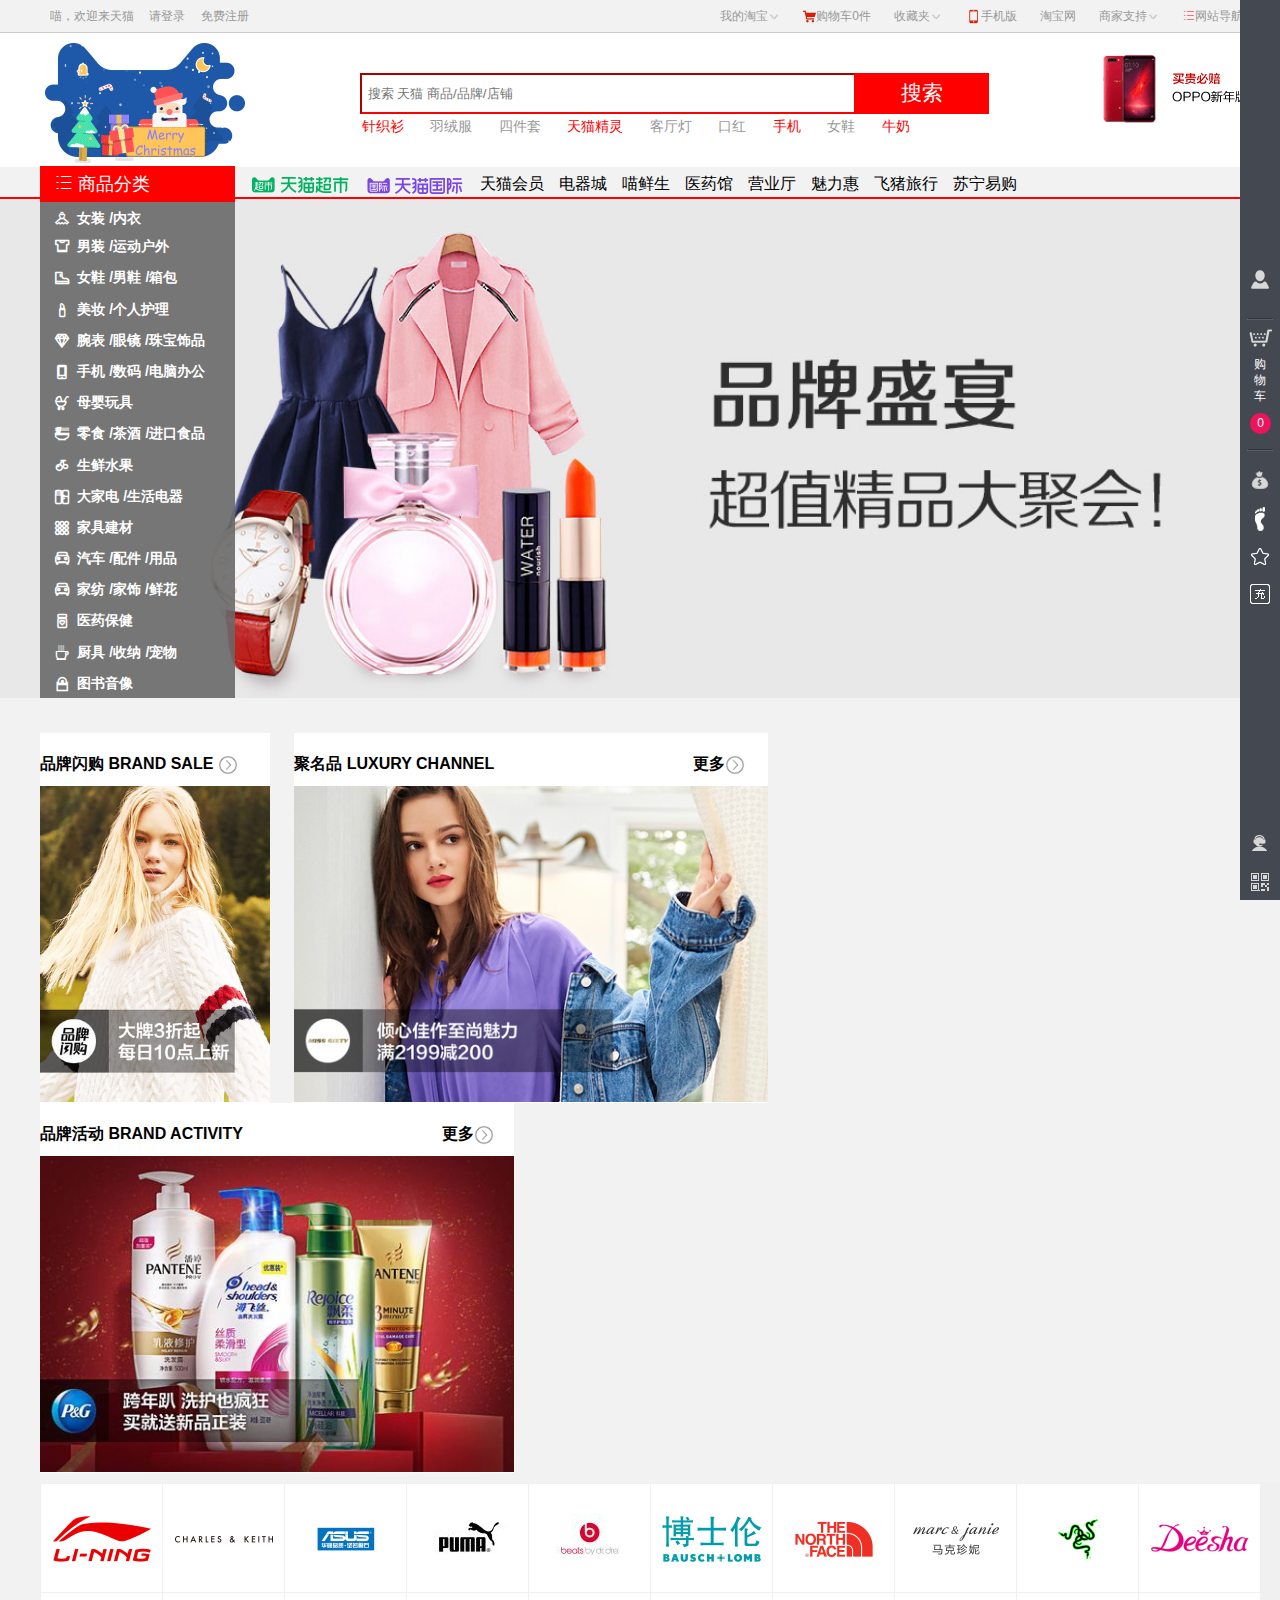
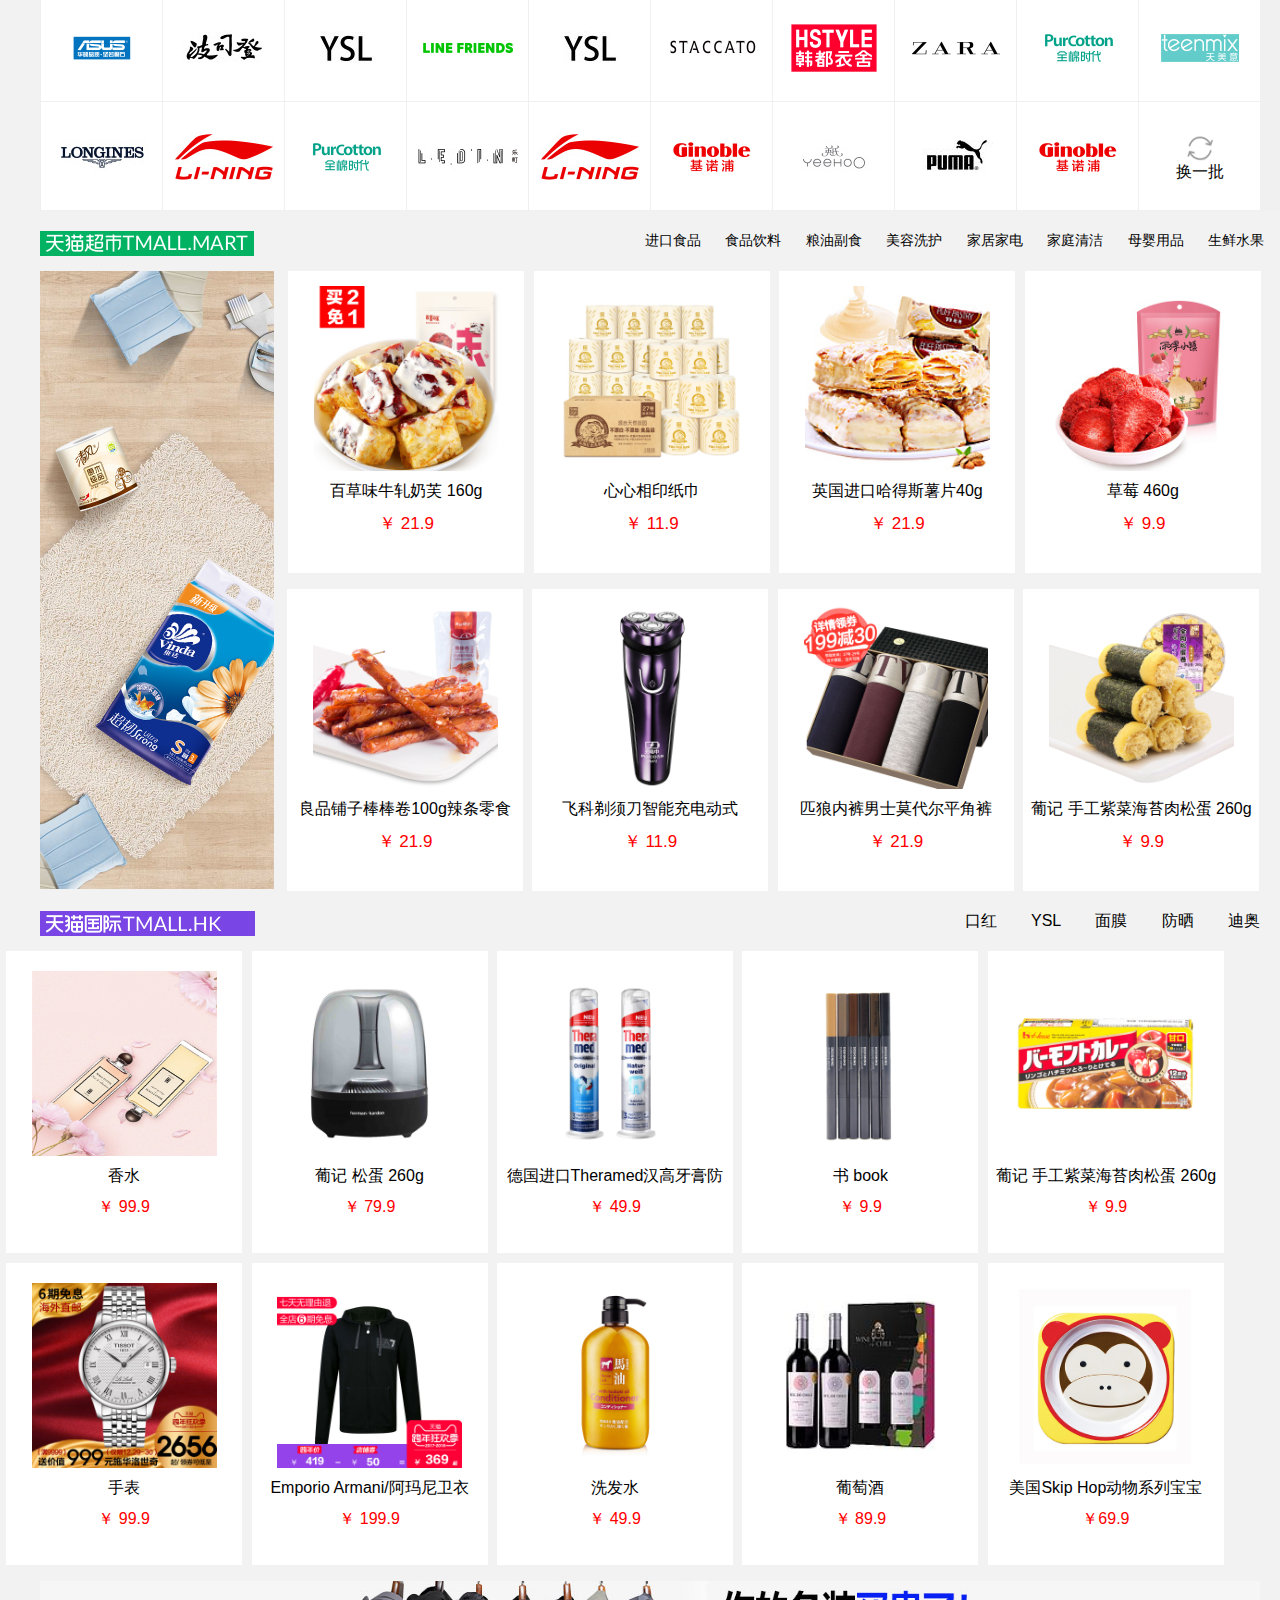
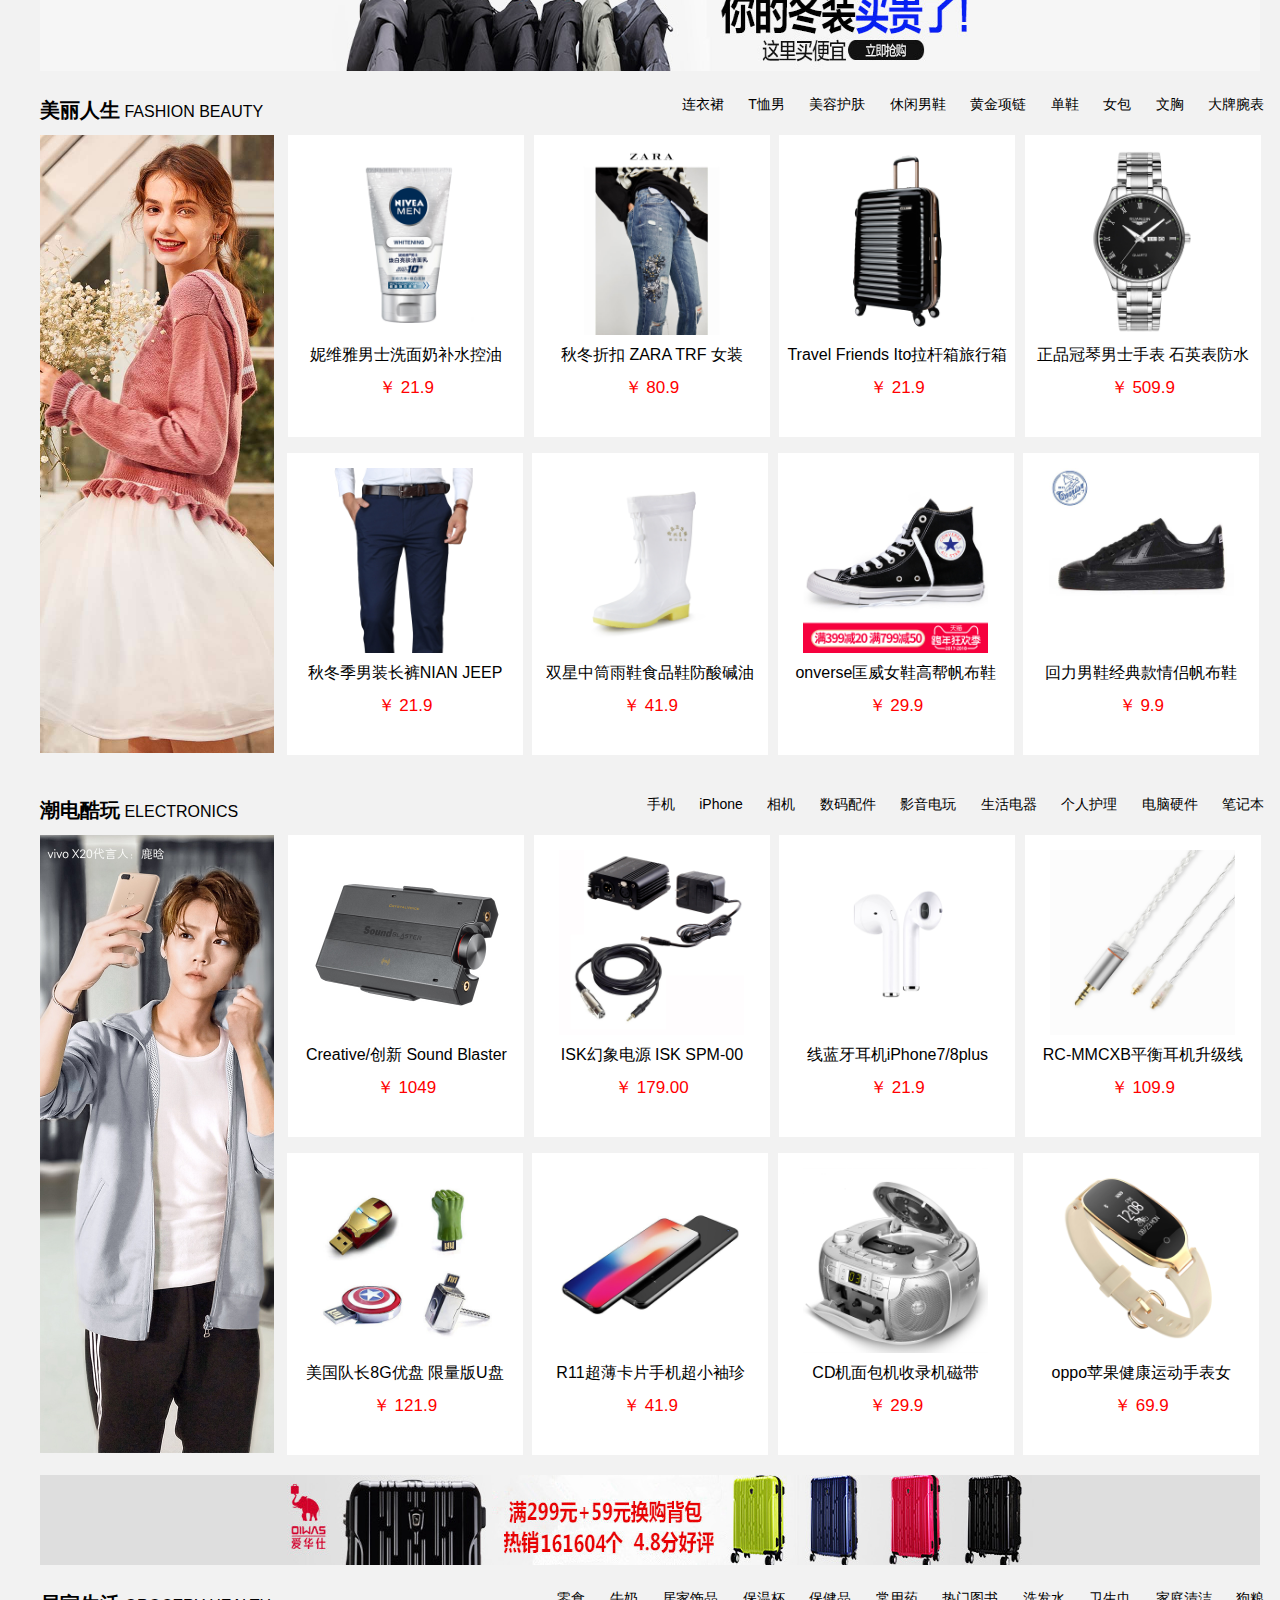
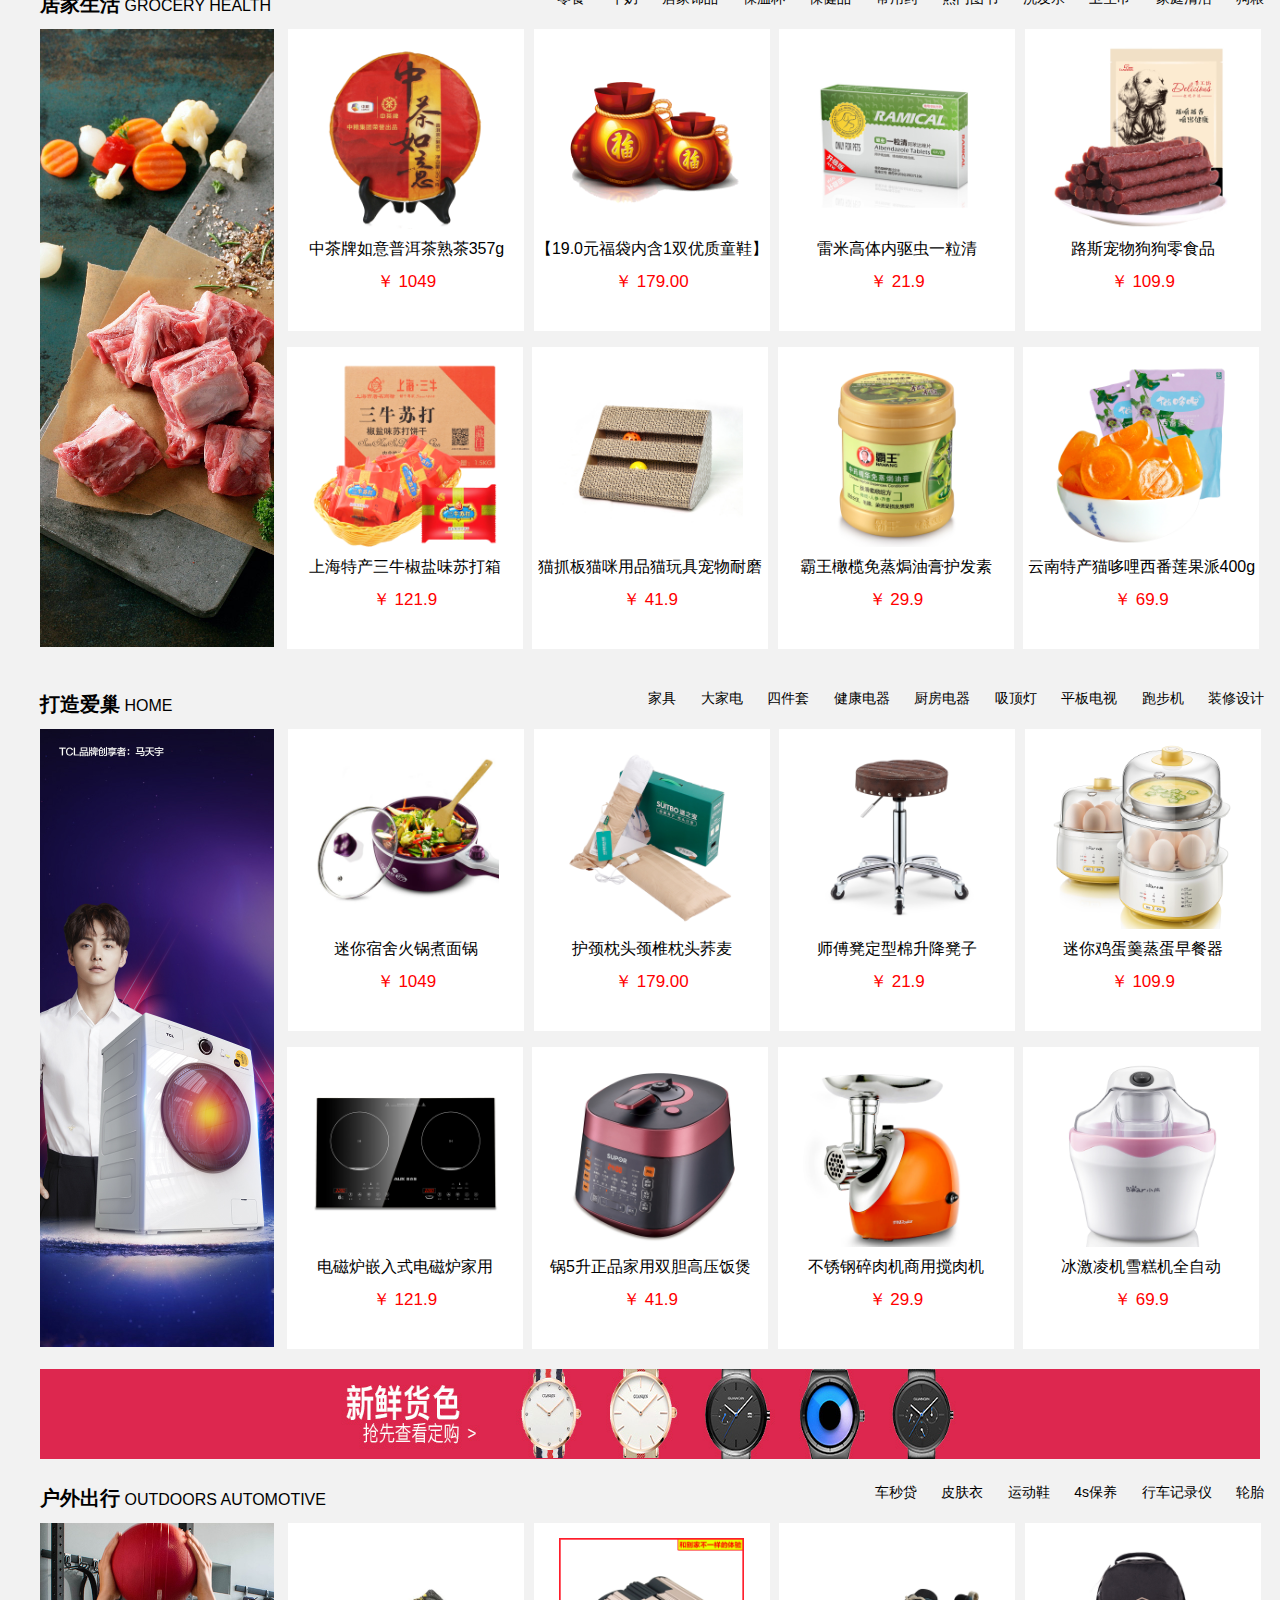
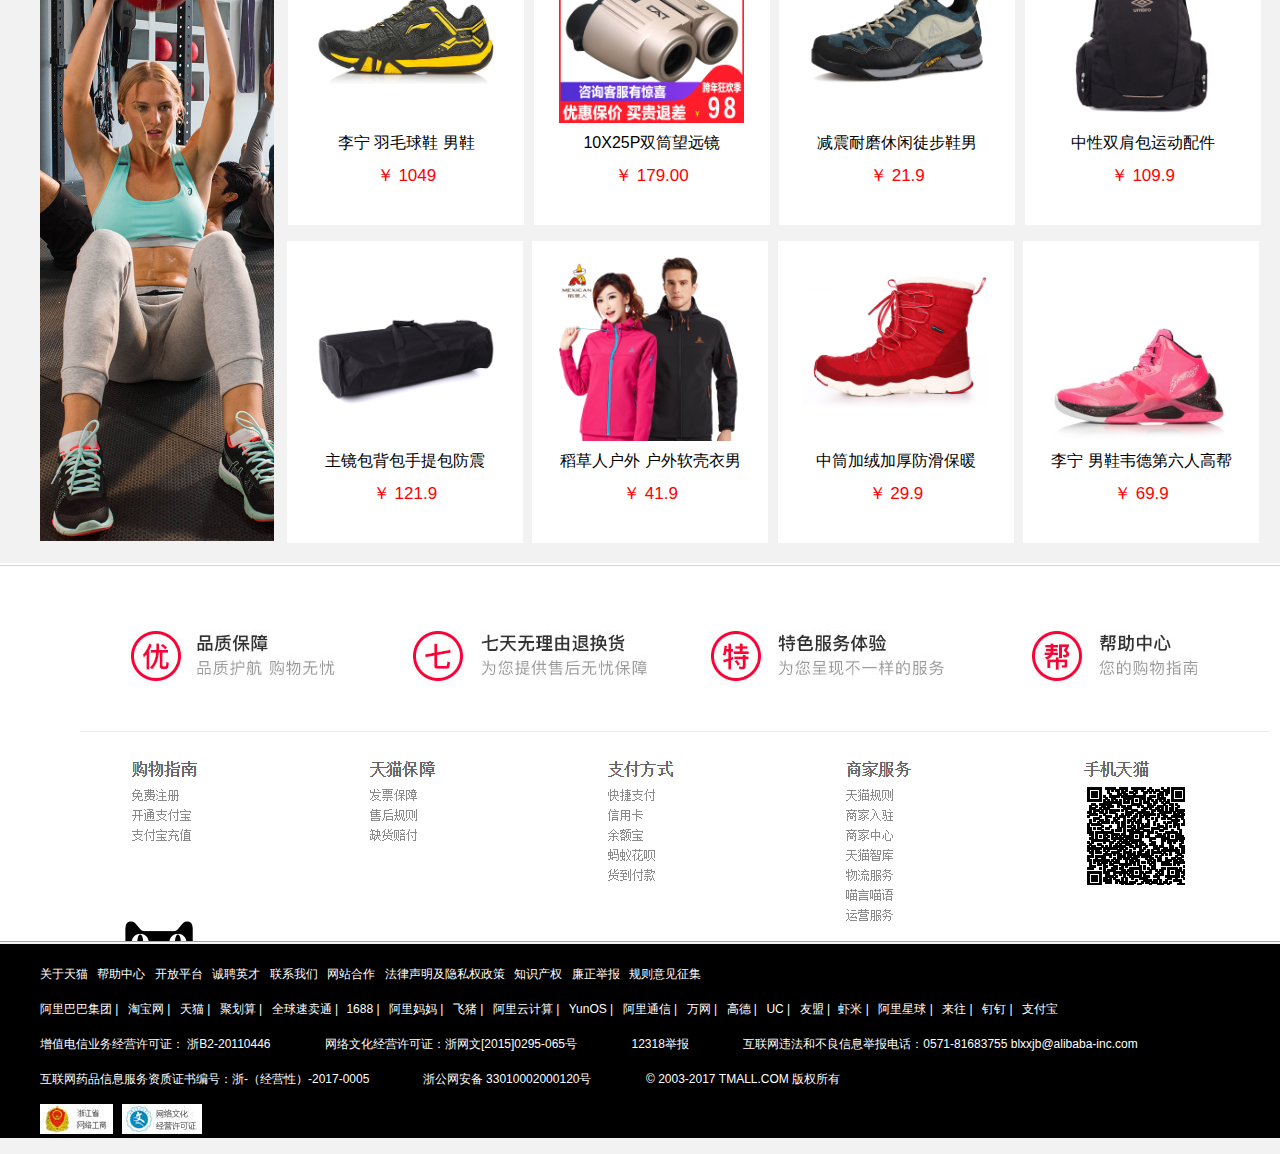
<file: demo/html/index.html>
<!DOCTYPE html>
<html lang="en">
<head>
	<meta charset="UTF-8">
	<title>天猫tmall.com--理想生活上天猫</title>
	
	<link href="../imgs/logo.png" rel="shortcut icon" type="image/x-icon">

	<link href="../css/index.css" rel="stylesheet" type="text/css" >
	<script type="text/javascript" src="../js/jquery.js"></script>
	
	<link rel="stylesheet" type="text/css" href="../css/iconfont.css">

	<!-- 换一批 -->
	<script type="text/javascript" src="../js/index.js"></script>
	<link rel="stylesheet" href="../css/index2.css">
	

	<!-- 右边固定 -->
	<link rel="stylesheet" type="text/css" href="../css/base.css" />
	<script type="text/javascript" src="../js/common.js"></script>
	<script type="text/javascript" src="../js/quick_links.js"></script>


</head>
<body>
	<div id="site_nav" >
		<span id="left">
			<span id="welcome">喵，欢迎来天猫</span> 
			<a href="#">请登录</a> 
			<a href="#">免费注册</a> 
		</span>
		<ul id="right">
			<li>
			 	<div id="myBuy">
			 		<a href="#" >我的淘宝<img src="../imgs/more_unfold.png" class="more_unfoldImg">
		 			<div id="myBuyShow" class="hide">
		 				<a href="#">已买到宝贝</a><br>&nbsp;&nbsp;
		 				<a href="#">已卖出宝贝</a>
		 			</div>
			 	</div>
			</li>
			<li>
				<div>
					<a href="#"><img src="../imgs/payCar.png" id="payCarImg">购物车0件</a> 
				</div>
			</li>
			<li>
				<div id="favorite">
					<a href="#" >收藏夹<img src="../imgs/more_unfold.png" class="more_unfoldImg">
					<div id="favoriteShow" class="hide">
						<a href="#">收藏的宝贝</a><br>&nbsp;&nbsp;
						<a href="#">收藏的店铺</a>
					</div>
				</div>
			</li>
			<li>
				<div id="phone_versions">
					<a href="#"><img src="../imgs/phone.png" id="phoneImg">手机版</a> 
					<div id="phone_versionsShow" class="hide">
						<img src="../imgs/erweima.png">
					</div>
				</div>
			</li>
			<li>
				<div>
					<a href="#">淘宝网</a> 
				</div>
			</li>
		 	<li>
				<div id="suppot">
					<a href="#" >商家支持<img src="../imgs/more_unfold.png" class="more_unfoldImg">
					<div id="suppotShow" class="hide" >
						<span>商家:</span><br>
						<a href="#">商家中心 </a>	<a href="#">天猫规则 </a> 
						<a href="#">商家入驻 </a>	<a href="#">运营服务 </a> 
						<a href="#">商家品控 </a>	<a href="#">商家工具 </a> 
						<a href="#">天猫智库 </a>	<a href="#">喵言喵语 </a> 
					</div>
				</div>
			</li>
			<li>
				<div id="navigation">
					<a href="#"><span class="sort" style="color: red;"></span>网站导航<img src="../imgs/more_unfold.png" class="more_unfoldImg"></a>
					<div class="hide" id="navigationShow">
						<div id="hot">
							<h2 style="color: orange;font-size: 15px;">热点推荐 Hot</h2>
							<ul>
								<li><a href="#">天猫超市</a></li>
								<li><a href="#">喵鲜生<img src="../imgs/t2.gif"></a></li>
								<li><a href="#">科技新品</a></li>
								<li><a href="#">女装新品</a></li>
								<li><a href="#">酷玩街</a></li>
								<li><a href="#">内衣新品<img src="../imgs/t1.gif"></a></li>
								<li><a href="#">试美妆</a></li>
								<li><a href="#">运动新品<img src="../imgs/t2.gif"></a></li>
								<li><a href="#">时尚先生</a></li>
								<li><a href="#">精明妈咪</a></li>
								<li><a href="#">吃乐会</a></li>
								<li><a href="#">企业采购<img src="../imgs/t2.gif"></a></li>
								<li><a href="#">会员积分</a></li>
								<li><a href="#">天猫国际<img src="../imgs/t1.gif"></a></li>
								<li><a href="#">品质频道</a></li>
							</ul>
						</div>
						<div id="Market">
							<h2 style="color: #535df9;font-size: 15px;">行业市场 Market</h2>
							<ul>
								<li><a href="#">美妆<img src="../imgs/t1.gif"></a></li>
								<li><a href="#">电器</a></li>
								<li><a href="#">科技新品</a></li>
								<li><a href="#">女装<img src="../imgs/t2.gif"></a></li>
								<li><a href="#">男装</a></li>
								<li><a href="#">女鞋</a></li>
								<li><a href="#">男鞋<img src="../imgs/t2.gif"></a></li>
								<li><a href="#">内衣</a></li>
								<li><a href="#">运动</a></li>
								<li><a href="#">家装<img src="../imgs/t1.gif"></a></li>
								<li><a href="#">母婴</a></li>
								<li><a href="#">食品</a></li>
								<li><a href="#">配饰</a></li>
								<li><a href="#">汽车<img src="../imgs/t2.gif"></a></li>
							</ul>
						</div> 
   
						<div id="help">
							<h2 style="color: red;font-size: 15px;">服务指南 Help</h2>
							<ul>
								<li><a href="#">帮助中心</a></li>
								<li><a href="#">品质保障</a></li>
								<li><a href="#">特色服务</a></li>
								<li><a href="#">7天退换货</a></li>
							</ul>
						</div>
	

					</div>
				</div>
			</li>

		</ul>

	</div>
	


	<div id="header_extra">
		<div id="div1">
			<span><img src="../imgs/logo.gif"></span>
			<span>
				<input id="serach" type="text" name="" placeholder=" 搜索 天猫 商品/品牌/店铺">
				<button id="subBtn" name="" value="">搜索</button>	
				<img src="../imgs/oppo.png" id="oppoImg">
				<ul>
					<li><a href="#" style="color: red">针织衫</a></li>
					<li><a href="#">羽绒服</a></li>
					<li><a href="#">四件套</a></li>
					<li><a href="#" style="color: red">天猫精灵</a></li>
					<li><a href="#">客厅灯</a></li>
					<li><a href="#">口红</a></li>
					<li><a href="#" style="color: red">手机</a></li>
					<li><a href="#">女鞋</a></li>
					<li><a href="#" style="color: red">牛奶</a></li>
				</ul>
			<span>
		</div>
	</div>

	<script type="text/javascript">
		$("#subBtn").click(function(event) {
			location.href="brand_activity.html";
		});
	</script>


	<div id="header_footer" style="background-color: red;">
		<ul>
			<li id="goodsSort"><span><span class="sort"> 商品分类</span></li>
			<li><a href="#"><img src="../imgs/cat_supermarket.png" class="catImg"></a></li>
			<li><a href="#"><img src="../imgs/cat_international.png" class="catImg"></a></li>
			<li><a href="#">天猫会员</a></li>
			<li><a href="#">电器城</a></li>
			<li><a href="#">喵鲜生</a></li>
			<li><a href="#">医药馆</a></li>
			<li><a href="#">营业厅</a></li>
			<li><a href="#">魅力惠</a></li>
			<li><a href="#">飞猪旅行</a></li>
			<li><a href="#">苏宁易购</a></li>
		</ul>
	</div>
	<br>
	 <div class="wrapper" id="wrapper"> 	

		<div id="classify">
				<li class="red">
					<a href=""><span class="women_dress"></span>&nbsp;&nbsp;女装</a> <a href="">/内衣</a>
				</li>
				<li class="blue">
					<a href=""><span class="men_dress"></span>&nbsp;&nbsp;男装</a> <a href="">/运动户外</a> 
				</li>
				<li class="orange">
					<a href=""><span class="women_shoe"></span>&nbsp;&nbsp;女鞋</a> <a href="">/男鞋</a> <a href="">/箱包</a> 
				</li>
				<li class="red">
					<a href=""><span class="makeup"></span>&nbsp;&nbsp;美妆</a> <a href="">/个人护理</a> 
				</li>
				<li class="blue">
					<a href=""><span class="watch"></span>&nbsp;&nbsp;腕表</a> <a href="">/眼镜 <a href="">/珠宝饰品</a>
				</li>
				<li class="blue">
					<a href=""><span class="phone"></span>&nbsp;&nbsp;手机</a> <a href="">/数码 <a href="">/电脑办公</a>
				</li>
				<li class="red">
					<a href=""><span class="Maternal_and_infant_toys"></span>&nbsp;&nbsp;母婴玩具</a> 
				</li>
				<li class="orange">
					<a href=""><span class="chaoshi"></span>&nbsp;&nbsp;零食</a> <a href="">/茶酒</a> <a href="">/进口食品</a> 
				</li>
				<li class="orange">
					<a href=""><span class="shuiguo"></span>&nbsp;&nbsp;生鲜水果</a> 
				</li>
				<li class="blue">
					<a href=""><span class="jiayongdianqi"></span>&nbsp;&nbsp;大家电</a> <a href="">/生活电器</a> </li>
				<li class="red">
					<a href=""><span class="jiajujiancai"></span>&nbsp;&nbsp;家具建材</a> 
				</li>
				<li class="blue">
					<a href=""><a href=""><span class="qichepeijian"></span>&nbsp;&nbsp;汽车</a> <a href="">/配件 </a> <a href="">/用品</a> 
				</li>
				<li class="orange">
					<a href=""><a href=""><span class="qichepeijian"></span>&nbsp;&nbsp;家纺</a> <a href="">/家饰 </a> <a href="">/鲜花</a> 
				</li>
				<li class="blue">
					<a href=""><span class="yiyaobaojian"></span>&nbsp;&nbsp;医药保健</a> 
				</li>
				<li class="red">
					<a href=""><span class="chuju"></span>&nbsp;&nbsp;厨具</a>  <a href="">/收纳</a> <a href="">/宠物</a> 
				</li>
				<li class="blue">
					<a href=""><span class="tushuyinxiang"></span>&nbsp;&nbsp;图书音像</a> 
				</li>
			
		</div>
		<!-- 具体分类 -->
		<div id="showSort1" class="hide">
			<ol>
				<li>
					<span class="title">当季流行 ></span>
					<span><a href="" class="hot">冬季新品</a></span>
					<span><a href="">商场同款</a></span>
					<span><a href="" class="hot">毛呢大衣</a></span>
					<span><a href="">裤子</a></span>
					<span><a href="">气质连衣裙</a></span>
					<span><a href="">无痕文胸</a></span>
					<span><a href="">运动文胸</a></span>
					<span><a href="" class="hot">潮流家居服</a></span>
					<span><a href="">百搭船袜</a></span>
				</li>
				<li>
					<span class="title">精选上装 > </span>
					<span><a href="" class="hot">毛呢外套</a></span>
					<span><a href="">羽绒服</a></span>
					<span><a href="">棉服</a></span>
					<span><a href="" class="hot">丝绒卫衣</a></span>
					<span><a href="">毛针织衫</a></span>
					<span><a href="">皮毛一体</a></span>
					<span><a href="" class="hot">皮草</a></span>
					<span><a href="">毛衣</a></span>
					<span><a href="">卫衣</a></span>
					<span><a href="">衬衫</a></span>
					<span><a href="">针织衫</a></span>
					<span><a href="">T恤</a></span>
					<span><a href="" class="hot">短外套</a></span>
					<span><a href="">小西装</a></span>
					<span><a href="">风衣</a></span>
				</li>
				<li>
					<span class="title">浪漫裙装 ></span>
					<span><a href="" class="hot">连衣裙</a></span>
					<span><a href="" class="hot">半身裙</a></span>
					<span><a href="">A字裙</a></span>
					<span><a href="">荷叶边裙</a></span>
					<span><a href="">大摆裙</a></a></span>
					<span><a href="" class="hot">包臀裙</a></span>
					<span><a href="">百褶裙</a></span>
					<span><a href="">长袖连衣裙</a></span>
					<span><a href="">棉麻连衣裙</a></span>
					<span><a href="" class="hot">牛仔裙</a></span>
					<span><a href="">蕾丝连衣裙</a></span>
					<span><a href="">真丝连衣裙</a></span>
					<span><a href="" class="hot">印花连衣裙</a></span>
				</li>
				<li>                   
					<span class="title">女士下装 ></span>
					<span><a href="">休闲裤</a></span>
					<span><a href="" class="hot">阔腿裤</a></span>
					<span><a href="">牛仔裤</a></span>
					<span><a href="">打底裤</a></span>
					<span><a href="" class="hot">开叉运动裤</a></span>
					<span><a href="">哈伦裤</a></span>
					<span><a href="">背带裤</a></span>
					<span><a href="" class="hot">小脚裤</a></span>
					<span><a href="">西装裤</a></span>
					<span><a href="">短裤</a></span>
				</li>
				<li>           
					<span class="title">特色女装 ></span>
					<span><a href="">短裤</a></span>
					<span><a href="">时尚套装</a></span>
					<span><a href="" class="hot">休闲套装</a></span>
					<span><a href="">日系女装</a></span>
					<span><a href="">精选妈妈</a></span>
					<span><a href="">装大码女装</a></span>
					<span><a href="" class="hot">职业套装</a></span>
					<span><a href="">优雅旗袍</a></span>
					<span><a href="" class="hot">精致礼服</a></span>
					<span><a href="">婚纱</a></span>
					<span><a href="">唐装</a></span>
					<span><a href="">小码女装</a></span>
				</li>
				<li>      
					<span class="title">文胸塑身 ></span>
					<span><a href="">光面文胸</a></span>
					<span><a href="" class="hot">美背文胸</a></span>
					<span><a href="" class="hot">小码女装</a></span>
					<span><a href="">聚拢文胸</a></span>
					<span><a href="" class="hot">大杯文胸</a></span>
					<span><a href="">轻薄塑身</a></span>
				</li>
			</ol>
		</div>
	<!-- 包裹end -->
 	</div> 

 	
	<div id="middle"  style="padding-top: 35px;padding-left: 40px;">
		<!-- 品牌闪购 聚名品 聚名品 -->
		<div style="height: 370" id="d1">
			<!-- 品牌闪购 -->
			<li>
				<h4> 品牌闪购 BRAND SALE <a href="#"><img src="../imgs/youjiantou.png" height="20px"></a></h4>
				<a href=""><img src="../imgs/m1.jpg" style="height: 316px;"></a>
			</li>
			<li>
				<h4> 聚名品 LUXURY CHANNEL <a href="#" class="big">更多<img src="../imgs/youjiantou.png" height="20px"></a></h4>
				<a href=""><img src="../imgs/m2.jpg" style="height: 316px;"></a>
			</li>
			<li>
				<h4> 品牌活动 BRAND ACTIVITY <a href="#"  class="big">更多<img src="../imgs/youjiantou.png" height="20px"></a></h4>
				<a href="brand_activity.html"><img src="../imgs/m3.jpg" style="height: 316px;"></a>
			</li>
		</div>

		<!-- 品牌：换一批 -->
		<ul id="iconWall">
		    <li>
		        <div class="img-3d">
		            <div class="img-back">
		                <img src="../imgs/icon1.jpg" alt="">
		            </div>
		            <div class="img-front">
		                <img src="../imgs/icon11.jpg" alt="">
		            </div>
		        </div>
		        <div class="mask">
		            <img src="../imgs/heart.png" alt="">
		            <p>关注人数 323.4万</p>
		            <a href="javascript:">点击进入</a>
		        </div>
		    </li>
		    <li>
		        <div class="img-3d">
		            <div class="img-back">
		                <img src="../imgs/icon2.jpg" alt="">
		            </div>
		            <div class="img-front">
		                <img src="../imgs/icon12.jpg" alt="">
		            </div>
		        </div>
		        <div class="mask">
		            <img src="../imgs/heart.png" alt="">
		            <p>关注人数 323.4万</p>
		            <a href="javascript:">点击进入</a>
		        </div>
		    </li>
		    <li>
		        <div class="img-3d">
		            <div class="img-back">
		                <img src="../imgs/icon10.jpg" alt="">
		            </div>
		            <div class="img-front">
		                <img src="../imgs/icon20.jpg" alt="">
		            </div>
		        </div>
		        <div class="mask">
		            <img src="../imgs/heart.png" alt="">
		            <p>关注人数 323.4万</p>
		            <a href="javascript:">点击进入</a>
		        </div>
		    </li>
		    <li>
		        <div class="img-3d">
		            <div class="img-back">
		                <img src="../imgs/icon3.jpg" alt="">
		            </div>
		            <div class="img-front">
		                <img src="../imgs/icon13.jpg" alt="">
		            </div>
		        </div>
		        <div class="mask">
		            <img src="../imgs/heart.png" alt="">
		            <p>关注人数 323.4万</p>
		            <a href="javascript:">点击进入</a>
		        </div>
		    </li>
		    <li>
		        <div class="img-3d">
		            <div class="img-back">
		                <img src="../imgs/icon4.jpg" alt="">
		            </div>
		            <div class="img-front">
		                <img src="../imgs/icon14.jpg" alt="">
		            </div>
		        </div>
		        <div class="mask">
		            <img src="../imgs/heart.png" alt="">
		            <p>关注人数 323.4万</p>
		            <a href="javascript:">点击进入</a>
		        </div>
		    </li>
		    <li>
		        <div class="img-3d">
		            <div class="img-back">
		                <img src="../imgs/icon5.jpg" alt="">
		            </div>
		            <div class="img-front">
		                <img src="../imgs/icon15.jpg" alt="">
		            </div>
		        </div>
		        <div class="mask">
		            <img src="../imgs/heart.png" alt="">
		            <p>关注人数 323.4万</p>
		            <a href="javascript:">点击进入</a>
		        </div>
		    </li>
		    <li>
		        <div class="img-3d">
		            <div class="img-back">
		                <img src="../imgs/icon6.jpg" alt="">
		            </div>
		            <div class="img-front">
		                <img src="../imgs/icon16.jpg" alt="">
		            </div>
		        </div>
		        <div class="mask">
		            <img src="../imgs/heart.png" alt="">
		            <p>关注人数 323.4万</p>
		            <a href="javascript:">点击进入</a>
		        </div>
		    </li>
		    <li>
		        <div class="img-3d">
		            <div class="img-back">
		                <img src="../imgs/icon7.jpg" alt="">
		            </div>
		            <div class="img-front">
		                <img src="../imgs/icon17.jpg" alt="">
		            </div>
		        </div>
		        <div class="mask">
		            <img src="../imgs/heart.png" alt="">
		            <p>关注人数 323.4万</p>
		            <a href="javascript:">点击进入</a>
		        </div>
		    </li>
		    <li>
		        <div class="img-3d">
		            <div class="img-back">
		                <img src="../imgs/icon8.jpg" alt="">
		            </div>
		            <div class="img-front">
		                <img src="../imgs/icon18.jpg" alt="">
		            </div>
		        </div>
		        <div class="mask">
		            <img src="../imgs/heart.png" alt="">
		            <p>关注人数 323.4万</p>
		            <a href="javascript:">点击进入</a>
		        </div>
		    </li>
		    <li>
		        <div class="img-3d">
		            <div class="img-back">
		                <img src="../imgs/icon9.jpg" alt="">
		            </div>
		            <div class="img-front">
		                <img src="../imgs/icon19.jpg" alt="">
		            </div>
		        </div>
		        <div class="mask">
		            <img src="../imgs/heart.png" alt="">
		            <p>关注人数 323.4万</p>
		            <a href="javascript:">点击进入</a>
		        </div>
		    </li>
		    <li>
		        <div class="img-3d">
		            <div class="img-back">
		                <img src="../imgs/icon10.jpg" alt="">
		            </div>
		            <div class="img-front">
		                <img src="../imgs/icon20.jpg" alt="">
		            </div>
		        </div>
		        <div class="mask">
		            <img src="../imgs/heart.png" alt="">
		            <p>关注人数 323.4万</p>
		            <a href="javascript:">点击进入</a>
		        </div>
		    </li>
		    <li>
		        <div class="img-3d">
		            <div class="img-back">
		                <img src="../imgs/icon21.jpg" alt="">
		            </div>
		            <div class="img-front">
		                <img src="../imgs/icon31.jpg" alt="">
		            </div>
		        </div>
		        <div class="mask">
		            <img src="../imgs/heart.png" alt="">
		            <p>关注人数 323.4万</p>
		            <a href="javascript:">点击进入</a>
		        </div>
		    </li>
		     <li>
		        <div class="img-3d">
		            <div class="img-back">
		                <img src="../imgs/icon23.jpg" alt="">
		            </div>
		            <div class="img-front">
		                <img src="../imgs/icon33.jpg" alt="">
		            </div>
		        </div>
		        <div class="mask">
		            <img src="../imgs/heart.png" alt="">
		            <p>关注人数 323.4万</p>
		            <a href="javascript:">点击进入</a>
		        </div>
		    </li>
		    <li>
		        <div class="img-3d">
		            <div class="img-back">
		                <img src="../imgs/icon22.jpg" alt="">
		            </div>
		            <div class="img-front">
		                <img src="../imgs/icon32.jpg" alt="">
		            </div>
		        </div>
		        <div class="mask">
		            <img src="../imgs/heart.png" alt="">
		            <p>关注人数 323.4万</p>
		            <a href="javascript:">点击进入</a>
		        </div>
		    </li>
		    <li>
		        <div class="img-3d">
		            <div class="img-back">
		                <img src="../imgs/icon23.jpg" alt="">
		            </div>
		            <div class="img-front">
		                <img src="../imgs/icon33.jpg" alt="">
		            </div>
		        </div>
		        <div class="mask">
		            <img src="../imgs/heart.png" alt="">
		            <p>关注人数 323.4万</p>
		            <a href="javascript:">点击进入</a>
		        </div>
		    </li>
		    <li>
		        <div class="img-3d">
		            <div class="img-back">
		                <img src="../imgs/icon24.jpg" alt="">
		            </div>
		            <div class="img-front">
		                <img src="../imgs/icon34.jpg" alt="">
		            </div>
		        </div>
		        <div class="mask">
		            <img src="../imgs/heart.png" alt="">
		            <p>关注人数 323.4万</p>
		            <a href="javascript:">点击进入</a>
		        </div>
		    </li>
		    <li>
		        <div class="img-3d">
		            <div class="img-back">
		                <img src="../imgs/icon25.jpg" alt="">
		            </div>
		            <div class="img-front">
		                <img src="../imgs/icon35.jpg" alt="">
		            </div>
		        </div>
		        <div class="mask">
		            <img src="../imgs/heart.png" alt="">
		            <p>关注人数 323.4万</p>
		            <a href="javascript:">点击进入</a>
		        </div>
		    </li>
		    <li>
		        <div class="img-3d">
		            <div class="img-back">
		                <img src="../imgs/icon26.jpg" alt="">
		            </div>
		            <div class="img-front">
		                <img src="../imgs/icon36.jpg" alt="">
		            </div>
		        </div>
		        <div class="mask">
		            <img src="../imgs/heart.png" alt="">
		            <p>关注人数 323.4万</p>
		            <a href="javascript:">点击进入</a>
		        </div>
		    </li>
		    <li>
		        <div class="img-3d">
		            <div class="img-back">
		                <img src="../imgs/icon29.jpg" alt="">
		            </div>
		            <div class="img-front">
		                <img src="../imgs/icon39.jpg" alt="">
		            </div>
		        </div>
		        <div class="mask">
		            <img src="../imgs/heart.png" alt="">
		            <p>关注人数 323.4万</p>
		            <a href="javascript:">点击进入</a>
		        </div>
		    </li>
		    <li>
		        <div class="img-3d">
		            <div class="img-back">
		                <img src="../imgs/icon27.jpg" alt="">
		            </div>
		            <div class="img-front">
		                <img src="../imgs/icon37.jpg" alt="">
		            </div>
		        </div>
		        <div class="mask">
		            <img src="../imgs/heart.png" alt="">
		            <p>关注人数 323.4万</p>
		            <a href="javascript:">点击进入</a>
		        </div>
		    </li>
		    <li>
		        <div class="img-3d">
		            <div class="img-back">
		                <img src="../imgs/icon28.jpg" alt="">
		            </div>
		            <div class="img-front">
		                <img src="../imgs/icon38.jpg" alt="">
		            </div>
		        </div>
		        <div class="mask">
		            <img src="../imgs/heart.png" alt="">
		            <p>关注人数 323.4万</p>
		            <a href="javascript:">点击进入</a>
		        </div>
		    </li>
		     <li>
		        <div class="img-3d">
		            <div class="img-back">
		                <img src="../imgs/icon1.jpg" alt="">
		            </div>
		            <div class="img-front">
		                <img src="../imgs/icon11.jpg" alt="">
		            </div>
		        </div>
		        <div class="mask">
		            <img src="../imgs/heart.png" alt="">
		            <p>关注人数 323.4万</p>
		            <a href="javascript:">点击进入</a>
		        </div>
		    </li>
		    <li>
		        <div class="img-3d">
		            <div class="img-back">
		                <img src="../imgs/icon29.jpg" alt="">
		            </div>
		            <div class="img-front">
		                <img src="../imgs/icon39.jpg" alt="">
		            </div>
		        </div>
		        <div class="mask">
		            <img src="../imgs/heart.png" alt="">
		            <p>关注人数 323.4万</p>
		            <a href="javascript:">点击进入</a>
		        </div>
		    </li>
		    <li>
		        <div class="img-3d">
		            <div class="img-back">
		                <img src="../imgs/icon30.jpg" alt="">
		            </div>
		            <div class="img-front">
		                <img src="../imgs/icon41.jpg" alt="">
		            </div>
		        </div>
		        <div class="mask">
		            <img src="../imgs/heart.png" alt="">
		            <p>关注人数 323.4万</p>
		            <a href="javascript:">点击进入</a>
		        </div>
		    </li>
		     <li>
		        <div class="img-3d">
		            <div class="img-back">
		                <img src="../imgs/icon1.jpg" alt="">
		            </div>
		            <div class="img-front">
		                <img src="../imgs/icon11.jpg" alt="">
		            </div>
		        </div>
		        <div class="mask">
		            <img src="../imgs/heart.png" alt="">
		            <p>关注人数 323.4万</p>
		            <a href="javascript:">点击进入</a>
		        </div>
		    </li>
		    <li>
		        <div class="img-3d">
		            <div class="img-back">
		                <img src="../imgs/icon42.jpg" alt="">
		            </div>
		            <div class="img-front">
		                <img src="../imgs/icon43.jpg" alt="">
		            </div>
		        </div>
		        <div class="mask">
		            <img src="../imgs/heart.png" alt="">
		            <p>关注人数 323.4万</p>
		            <a href="javascript:">点击进入</a>
		        </div>
		    </li>
		    <li>
		        <div class="img-3d">
		            <div class="img-back">
		                <img src="../imgs/icon44.jpg" alt="">
		            </div>
		            <div class="img-front">
		                <img src="../imgs/icon45.jpg" alt="">
		            </div>
		        </div>
		        <div class="mask">
		            <img src="../imgs/heart.png" alt="">
		            <p>关注人数 323.4万</p>
		            <a href="javascript:">点击进入</a>
		        </div>
		    </li>
		    <li>
		        <div class="img-3d">
		            <div class="img-back">
		                <img src="../imgs/icon22.jpg" alt="">
		            </div>
		            <div class="img-front">
		                <img src="../imgs/icon13.jpg" alt="">
		            </div>
		        </div>
		        <div class="mask">
		            <img src="../imgs/heart.png" alt="">
		            <p>关注人数 323.4万</p>
		            <a href="javascript:">点击进入</a>
		        </div>
		    </li>
		    <li>
		        <div class="img-3d">
		            <div class="img-back">
		                <img src="../imgs/icon42.jpg" alt="">
		            </div>
		            <div class="img-front">
		                <img src="../imgs/icon43.jpg" alt="">
		            </div>
		        </div>
		        <div class="mask">
		            <img src="../imgs/heart.png" alt="">
		            <p>关注人数 323.4万</p>
		            <a href="javascript:">点击进入</a>
		        </div>
		    </li>
		    <li id="btnRefresh">
		        <div class="iconRefresh"></div>
		        <span>换一批</span>
		    </li>
		</ul>
		<!-- 品牌：换一批end-->

		<!-- 天猫超市 -->
		<div id="m_supermarket">
			<div id="header">
				<img src="../imgs/logo1.png">
			</div>
			<ul>      
				<li><a href="">进口食品</a></li>
				<li><a href="">食品饮料</a></li>
				<li><a href="">粮油副食</a></li>
				<li><a href="">美容洗护</a></li>
				<li><a href="">家居家电</a></li>
				<li><a href="">家庭清洁</a></li>
				<li><a href="">母婴用品</a></li>
				<li><a href="">生鲜水果</a></li>
			</ul> 
			<div id="context">
				 <div id="left">
				 	<a href="#"><img src="../imgs/m_super1.jpg" style="height: 618px;"></a>
				 </div>
				 <div id="rightTop" align="center">
				 	<ul>
				 		<li>
				 			<a href="#"><img src="../imgs/m_super04.jpg"></a><br>
				 			<div class="desc">百草味牛轧奶芙 160g </div>
				 			<div class="price">￥ 21.9</div>
				 		</li>
				 		<li>
				 			<a href="#"><img src="../imgs/m_super05.jpg"></a><br>
				 			<div class="desc">心心相印纸巾 </div> 
				 			<div class="price">￥ 11.9</div>
				 		</li>
				 		<li>
				 			<a href="#"><img src="../imgs/m_super02.jpg"></a><br>
				 			<div class="desc">英国进口哈得斯薯片40g</div>
				 			<div class="price">￥ 21.9</div>
				 		</li>
				 		<li>
				 			<a href="#"><img src="../imgs/m_super06.jpg"></a><br>
				 			<div class="desc">草莓 460g<div>
				 			<div class="price">￥ 9.9</div>
				 		</li>
				 	</ul>
				 </div>
				 <div id="rightBottom" align="center">
				 	<ul>
				 		<li>
				 			<a href="#"><img src="../imgs/m_super10.jpg"></a><br>
				 			<div class="desc">良品铺子棒棒卷100g辣条零食</div>
				 			<div class="price">￥ 21.9</div>
				 		</li>
				 		<li>
				 			<a href="#"><img src="../imgs/m_super07.jpg"></a><br>
				 			<div class="desc">飞科剃须刀智能充电动式</div> 
				 			<div class="price">￥ 11.9</div>
				 		</li>
				 		<li>
				 			<a href="#"><img src="../imgs/m_super08.jpg"></a><br>
				 			<div class="desc">匹狼内裤男士莫代尔平角裤</div>
				 			<div class="price">￥ 21.9</div>
				 		</li>
				 		<li>
				 			<a href="#"><img src="../imgs/m_super09.jpg"></a><br>
				 			<div class="desc">葡记 手工紫菜海苔肉松蛋 260g<div>
				 			<div class="price">￥ 9.9</div>
				 		</li>
				 	</ul>
				 </div>
			</div>
		</div>
		<!-- 天猫超市end -->
		
		<!-- 天猫国际 -->
		<div id="international">
			<div id="header">
				<img src="../imgs/logo2.png">
				<div id="clazz">
					<a href="#">口红</a>
					<a href="#">YSL</a>
					<a href="#">面膜</a>
					<a href="#">防晒</a>
					<a href="#">迪奥</a>
				</div>
			</div>
			<div id="imgs1" align="center">
				<ul>
					<li>
						<a href="#"><img src="../imgs/n0.jpg"></a>
						<div class="desc">香水<div>
				 		<div class="price">￥ 99.9</div>
					</li>
					<li>
						<a href="#"><img src="../imgs/n1.jpg"></a>
						<div class="desc">葡记 松蛋 260g<div>
				 		<div class="price">￥ 79.9</div>
					</li>
					<li>
						<a href="#"><img src="../imgs/n3.jpg"></a>
						<div class="desc">德国进口Theramed汉高牙膏防<div>
				 		<div class="price">￥ 49.9</div>
					</li>
					<li>
						<a href="#"><img src="../imgs/n4.jpg"></a>
						<div class="desc">书 book<div>
				 		<div class="price">￥ 9.9</div>
					</li>
					<li>
						<a href="#"><img src="../imgs/n5.jpg"></a>
						<div class="desc">葡记 手工紫菜海苔肉松蛋 260g<div>
				 		<div class="price">￥ 9.9</div>
					</li>
					<li>
						<a href="#"><img src="../imgs/n6.jpg"></a>
						<div class="desc">手表<div>
				 		<div class="price">￥ 99.9</div>
					</li>
					<li>
						<a href="#"><img src="../imgs/n7.jpg"></a>
						<div class="desc">Emporio Armani/阿玛尼卫衣<div>
				 		<div class="price">￥ 199.9</div>
					</li>
					<li>
						<a href="#"><img src="../imgs/n8.jpg"></a>
						<div class="desc">洗发水<div>
				 		<div class="price">￥ 49.9</div>
					</li>
					<li>
						<a href="#"><img src="../imgs/n11.jpg"></a>
						<div class="desc">葡萄酒<div>
				 		<div class="price">￥ 89.9</div>
					</li>
					<li>
						<a href="#"><img src="../imgs/n10.jpg"></a>
						<div class="desc">美国Skip Hop动物系列宝宝<div>
				 		<div class="price">￥69.9</div>
					</li>
					
				</ul>
			</div>
		</div>
		<!-- 天猫国际end -->
		<div>
			<a href="#"> <img src="../imgs/n12.jpg" style="width: 1220px;height: 90px;"></a>
		</div>

		<!-- 美丽人生  -->
		<div>
			<div id="m_supermarket">
			<div id="header" style="font-size: 20px;font-weight: bold;">
				美丽人生 
			</div>
			FASHION BEAUTY
			<ul>              
				<li><a href="">连衣裙</a></li>
				<li><a href="">T恤男</a></li>
				<li><a href="">美容护肤</a></li>
				<li><a href="">休闲男鞋</a></li>
				<li><a href="">黄金项链</a></li>
				<li><a href="">单鞋</a></li>
				<li><a href="">女包</a></li>
				<li><a href="">文胸</a></li>
				<li><a href="">大牌腕表</a></li>
			</ul> 
			<div id="context">
				 <div id="left">
				 	<a href="#"><img src="../imgs/beauty01.jpg" style="height: 618px;"></a>
				 </div>
				 <div id="rightTop" align="center">
				 	<ul>
				 		<li>
				 			<a href="#"><img src="../imgs/beauty02.jpg"></a><br>
				 			<div class="desc">妮维雅男士洗面奶补水控油 </div>
				 			<div class="price">￥ 21.9</div>
				 		</li>
				 		<li>
				 			<a href="#"><img src="../imgs/beauty09.jpg"></a><br>
				 			<div class="desc">秋冬折扣 ZARA TRF 女装 </div> 
				 			<div class="price">￥ 80.9</div>
				 		</li>
				 		<li>
				 			<a href="#"><img src="../imgs/beauty03.jpg"></a><br>
				 			<div class="desc">Travel Friends Ito拉杆箱旅行箱</div>
				 			<div class="price">￥ 21.9</div>
				 		</li>
				 		<li>
				 			<a href="#"><img src="../imgs/beauty04.jpg"></a><br>
				 			<div class="desc">正品冠琴男士手表 石英表防水<div>
				 			<div class="price">￥ 509.9</div>
				 		</li>
				 	</ul>
				 </div>
				 <div id="rightBottom" align="center">
				 	<ul>
				 		<li>
				 			<a href="#"><img src="../imgs/beauty05.jpg"></a><br>
				 			<div class="desc">秋冬季男装长裤NIAN JEEP</div>
				 			<div class="price">￥ 21.9</div>
				 		</li>
				 		<li>
				 			<a href="#"><img src="../imgs/beauty06.jpg"></a><br>
				 			<div class="desc">双星中筒雨鞋食品鞋防酸碱油</div> 
				 			<div class="price">￥ 41.9</div>
				 		</li>
				 		<li>
				 			<a href="#"><img src="../imgs/beauty10.jpg"></a><br>
				 			<div class="desc">onverse匡威女鞋高帮帆布鞋</div>
				 			<div class="price">￥ 29.9</div>
				 		</li>
				 		<li>
				 			<a href="#"><img src="../imgs/beauty08.jpg"></a><br>
				 			<div class="desc">回力男鞋经典款情侣帆布鞋<div>
				 			<div class="price">￥ 9.9</div>
				 		</li>
				 	</ul>
				 </div>
			</div>
		</div>
		</div>
		<!-- 美丽人生end -->
		
		<!-- 潮电酷玩 -->
		<div>
			<div id="m_supermarket">
			<div id="header" style="font-size: 20px;font-weight: bold;">
				潮电酷玩
			</div>
			ELECTRONICS
			<ul>                      
				<li><a href="">手机</a></li>
				<li><a href="">iPhone</a></li>
				<li><a href="">相机</a></li>
				<li><a href="">数码配件</a></li>
				<li><a href="">影音电玩</a></li>
				<li><a href="">生活电器</a></li>
				<li><a href="">个人护理</a></li>
				<li><a href="">电脑硬件</a></li>
				<li><a href="">笔记本</a></li>
			</ul> 
			<div id="context">
				 <div id="left">
				 	<a href="#"><img src="../imgs/chao01.jpg" style="height: 618px;"></a>
				 </div>
				 <div id="rightTop" align="center">
				 	<ul>
				 		<li>
				 			<a href="#"><img src="../imgs/chao09.jpg"></a><br>
				 			<div class="desc">Creative/创新 Sound Blaster </div>
				 			<div class="price">￥ 1049</div>
				 		</li>
				 		<li>
				 			<a href="#"><img src="../imgs/chao02.jpg"></a><br>
				 			<div class="desc">ISK幻象电源 ISK SPM-00 </div> 
				 			<div class="price">￥ 179.00</div>
				 		</li>
				 		<li>
				 			<a href="#"><img src="../imgs/chao03.jpg"></a><br>
				 			<div class="desc">线蓝牙耳机iPhone7/8plus</div>
				 			<div class="price">￥ 21.9</div>
				 		</li>
				 		<li>
				 			<a href="#"><img src="../imgs/chao04.jpg"></a><br>
				 			<div class="desc"> RC-MMCXB平衡耳机升级线<div>
				 			<div class="price">￥ 109.9</div>
				 		</li>
				 	</ul>
				 </div>
				 <div id="rightBottom" align="center">
				 	<ul>
				 		<li>
				 			<a href="#"><img src="../imgs/chao05.jpg"></a><br>
				 			<div class="desc">美国队长8G优盘 限量版U盘</div>
				 			<div class="price">￥ 121.9</div>
				 		</li>
				 		<li>
				 			<a href="#"><img src="../imgs/chao06.jpg"></a><br>
				 			<div class="desc">R11超薄卡片手机超小袖珍</div> 
				 			<div class="price">￥ 41.9</div>
				 		</li>
				 		<li>
				 			<a href="#"><img src="../imgs/chao07.jpg"></a><br>
				 			<div class="desc">  CD机面包机收录机磁带</div>
				 			<div class="price">￥ 29.9</div>
				 		</li>
				 		<li>
				 			<a href="#"><img src="../imgs/chao08.jpg"></a><br>
				 			<div class="desc">oppo苹果健康运动手表女<div>
				 			<div class="price">￥ 69.9</div>
				 		</li>
				 	</ul>
				 </div>
			</div>
		</div>
		</div>
		<!-- 潮电酷玩end -->
		<div>
			<a href="#"> <img src="../imgs/chao10.jpg" style="width: 1220px;height: 90px;"></a>
		</div>

		<!-- 居家生活 -->
		<div>
			<div id="m_supermarket">
			<div id="header" style="font-size: 20px;font-weight: bold;">
				居家生活
			</div>
			GROCERY  HEALTH
			<ul>                                
				<li><a href="">零食</a></li>
				<li><a href="">牛奶</a></li>
				<li><a href="">居家饰品</a></li>
				<li><a href="">保温杯</a></li>
				<li><a href="">保健品</a></li>
				<li><a href="">常用药</a></li>
				<li><a href="">热门图书</a></li>
				<li><a href="">洗发水</a></li>
				<li><a href="">卫生巾</a></li>
				<li><a href="">家庭清洁</a></li>
				<li><a href="">狗粮</a></li>
			</ul> 
			<div id="context">
				 <div id="left">
				 	<a href="#"><img src="../imgs/home01.jpg" style="height: 618px;"></a>
				 </div>
				 <div id="rightTop" align="center">
				 	<ul>
				 		<li>
				 			<a href="#"><img src="../imgs/home02.jpg"></a><br>
				 			<div class="desc">中茶牌如意普洱茶熟茶357g </div>
				 			<div class="price">￥ 1049</div>
				 		</li>
				 		<li>
				 			<a href="#"><img src="../imgs/home03.jpg"></a><br>
				 			<div class="desc">【19.0元福袋内含1双优质童鞋】 </div> 
				 			<div class="price">￥ 179.00</div>
				 		</li>
				 		<li>
				 			<a href="#"><img src="../imgs/home04.jpg"></a><br>
				 			<div class="desc">雷米高体内驱虫一粒清</div>
				 			<div class="price">￥ 21.9</div>
				 		</li>
				 		<li>
				 			<a href="#"><img src="../imgs/home05.jpg"></a><br>
				 			<div class="desc"> 路斯宠物狗狗零食品<div>
				 			<div class="price">￥ 109.9</div>
				 		</li>
				 	</ul>
				 </div>
				 <div id="rightBottom" align="center">
				 	<ul>
				 		<li>
				 			<a href="#"><img src="../imgs/home06.jpg"></a><br>
				 			<div class="desc">上海特产三牛椒盐味苏打箱</div>
				 			<div class="price">￥ 121.9</div>
				 		</li>
				 		<li>
				 			<a href="#"><img src="../imgs/home07.jpg"></a><br>
				 			<div class="desc">猫抓板猫咪用品猫玩具宠物耐磨</div> 
				 			<div class="price">￥ 41.9</div>
				 		</li>
				 		<li>
				 			<a href="#"><img src="../imgs/home08.jpg"></a><br>
				 			<div class="desc">  霸王橄榄免蒸焗油膏护发素</div>
				 			<div class="price">￥ 29.9</div>
				 		</li>
				 		<li>
				 			<a href="#"><img src="../imgs/home09.jpg"></a><br>
				 			<div class="desc">云南特产猫哆哩西番莲果派400g<div>
				 			<div class="price">￥ 69.9</div>
				 		</li>
				 	</ul>
				 </div>
			</div>
		</div>
		</div>
		<!-- 居家生活end -->

		<!-- 打造爱巢HOME -->
		<div>
			<div id="m_supermarket">
			<div id="header" style="font-size: 20px;font-weight: bold;">
				打造爱巢
			</div>
			HOME
			<ul>                                        
				<li><a href="">家具</a></li>
				<li><a href="">大家电</a></li>
				<li><a href="">四件套</a></li>
				<li><a href="">健康电器</a></li>
				<li><a href="">厨房电器</a></li>
				<li><a href="">吸顶灯</a></li>
				<li><a href="">平板电视</a></li>
				<li><a href="">跑步机</a></li>
				<li><a href="">装修设计</a></li>
			</ul> 
			<div id="context">
				 <div id="left">
				 	<a href="#"><img src="../imgs/markHome01.jpg" style="height: 618px;"></a>
				 </div>
				 <div id="rightTop" align="center">
				 	<ul>
				 		<li>
				 			<a href="#"><img src="../imgs/markHome02.jpg"></a><br>
				 			<div class="desc">迷你宿舍火锅煮面锅 </div>
				 			<div class="price">￥ 1049</div>
				 		</li>
				 		<li>
				 			<a href="#"><img src="../imgs/markHome03.jpg"></a><br>
				 			<div class="desc">护颈枕头颈椎枕头荞麦</div> 
				 			<div class="price">￥ 179.00</div>
				 		</li>
				 		<li>
				 			<a href="#"><img src="../imgs/markHome04.jpg"></a><br>
				 			<div class="desc">师傅凳定型棉升降凳子</div>
				 			<div class="price">￥ 21.9</div>
				 		</li>
				 		<li>
				 			<a href="#"><img src="../imgs/markHome05.jpg"></a><br>
				 			<div class="desc"> 迷你鸡蛋羹蒸蛋早餐器<div>
				 			<div class="price">￥ 109.9</div>
				 		</li>
				 	</ul>
				 </div>
				 <div id="rightBottom" align="center">
				 	<ul>
				 		<li>
				 			<a href="#"><img src="../imgs/markHome06.jpg"></a><br>
				 			<div class="desc">电磁炉嵌入式电磁炉家用</div>
				 			<div class="price">￥ 121.9</div>
				 		</li>
				 		<li>
				 			<a href="#"><img src="../imgs/markHome07.jpg"></a><br>
				 			<div class="desc">锅5升正品家用双胆高压饭煲</div> 
				 			<div class="price">￥ 41.9</div>
				 		</li>
				 		<li>
				 			<a href="#"><img src="../imgs/markHome08.jpg"></a><br>
				 			<div class="desc"> 不锈钢碎肉机商用搅肉机</div>
				 			<div class="price">￥ 29.9</div>
				 		</li>
				 		<li>
				 			<a href="#"><img src="../imgs/markHome09.jpg"></a><br>
				 			<div class="desc">冰激凌机雪糕机全自动<div>
				 			<div class="price">￥ 69.9</div>
				 		</li>
				 	</ul>
				 </div>
			</div>
		</div>
		</div>
		<!-- 打造爱巢end -->
		<div>
			<a href="#"> <img src="../imgs/markHome10.jpg" style="width: 1220px;height: 90px;"></a>
		</div>
		
		<!-- 户外出行OUTDOORS & AUTOMOTIVE -->
		<div>
			<div id="m_supermarket">
			<div id="header" style="font-size: 20px;font-weight: bold;">
				户外出行
			</div>
			OUTDOORS  AUTOMOTIVE
			<ul>                                             
				<li><a href="">车秒贷</a></li>
				<li><a href="">皮肤衣</a></li>
				<li><a href="">运动鞋</a></li>
				<li><a href="">4s保养</a></li>
				<li><a href="">行车记录仪</a></li>
				<li><a href="">轮胎</a></li>
			</ul> 
			<div id="context">
				 <div id="left">
				 	<a href="#"><img src="../imgs/outdoors01.jpg" style="height: 618px;"></a>
				 </div>
				 <div id="rightTop" align="center">
				 	<ul>
				 		<li>
				 			<a href="#"><img src="../imgs/outdoors02.jpg"></a><br>
				 			<div class="desc">李宁 羽毛球鞋 男鞋 </div>
				 			<div class="price">￥ 1049</div>
				 		</li>
				 		<li>
				 			<a href="#"><img src="../imgs/outdoors03.jpg"></a><br>
				 			<div class="desc">10X25P双筒望远镜</div> 
				 			<div class="price">￥ 179.00</div>
				 		</li>
				 		<li>
				 			<a href="#"><img src="../imgs/outdoors04.jpg"></a><br>
				 			<div class="desc">减震耐磨休闲徒步鞋男</div>
				 			<div class="price">￥ 21.9</div>
				 		</li>
				 		<li>
				 			<a href="#"><img src="../imgs/outdoors05.jpg"></a><br>
				 			<div class="desc"> 中性双肩包运动配件<div>
				 			<div class="price">￥ 109.9</div>
				 		</li>
				 	</ul>
				 </div>
				 <div id="rightBottom" align="center">
				 	<ul>
				 		<li>
				 			<a href="#"><img src="../imgs/outdoors06.jpg"></a><br>
				 			<div class="desc">主镜包背包手提包防震</div>
				 			<div class="price">￥ 121.9</div>
				 		</li>
				 		<li>
				 			<a href="#"><img src="../imgs/outdoors07.jpg"></a><br>
				 			<div class="desc">稻草人户外 户外软壳衣男</div> 
				 			<div class="price">￥ 41.9</div>
				 		</li>
				 		<li>
				 			<a href="#"><img src="../imgs/outdoors08.jpg"></a><br>
				 			<div class="desc"> 中筒加绒加厚防滑保暖</div>
				 			<div class="price">￥ 29.9</div>
				 		</li>
				 		<li>
				 			<a href="#"><img src="../imgs/outdoors09.jpg"></a><br>
				 			<div class="desc">李宁 男鞋韦德第六人高帮<div>
				 			<div class="price">￥ 69.9</div>
				 		</li>
				 	</ul>
				 </div>
			</div>
		</div>
		</div>
		<!-- 户外出行end -->

	
	</div>
	<!-- middleEnd -->


<!-- 右栏固定 -->
<!--右侧贴边导航quick_links.js控制-->
<div class="mui-mbar-tabs">
	<div class="quick_link_mian">
		<div class="quick_links_panel">
			<div id="quick_links" class="quick_links">
				<li>
					<a href="#" class="my_qlinks"><i class="setting"></i></a>
					<div class="ibar_login_box status_login">
						<div class="avatar_box">
							<p class="avatar_imgbox"><img src="../imgs/no-img_mid_.jpg" /></p>
							<ul class="user_info">
								<li>用户名：sl19931003</li>
								<li>级&nbsp;别：普通会员</li>
							</ul>
						</div>
						<div class="login_btnbox">
							<a href="#" class="login_order">我的订单</a>
							<a href="#" class="login_favorite">我的收藏</a>
						</div>
						<i class="icon_arrow_white"></i>
					</div>
				</li>
				<li id="shopCart">
					<a href="#" class="message_list" ><i class="message"></i><div class="span">购物车</div><span class="cart_num">0</span></a>
				</li>
				<li>
					<a href="#" class="history_list"><i class="view"></i></a>
					<div class="mp_tooltip" style=" visibility:hidden;">我的资产<i class="icon_arrow_right_black"></i></div>
				</li>
				<li>
					<a href="#" class="mpbtn_histroy"><i class="zuji"></i></a>
					<div class="mp_tooltip">我的足迹<i class="icon_arrow_right_black"></i></div>
				</li>
				<li>
					<a href="#" class="mpbtn_wdsc"><i class="wdsc"></i></a>
					<div class="mp_tooltip">我的收藏<i class="icon_arrow_right_black"></i></div>
				</li>
				<li>
					<a href="#" class="mpbtn_recharge"><i class="chongzhi"></i></a>
					<div class="mp_tooltip">我要充值<i class="icon_arrow_right_black"></i></div>
				</li>
			</div>
			<div class="quick_toggle">
				<li>
					<a href="#"><i class="kfzx"></i></a>
					<div class="mp_tooltip">客服中心<i class="icon_arrow_right_black"></i></div>
				</li>
				<li>
					<a href="#none"><i class="mpbtn_qrcode"></i></a>
					<div class="mp_qrcode" style="display:none;"><img src="../imgs/weixin_code_145.png" width="148" height="175" /><i class="icon_arrow_white"></i></div>
				</li>
				<li><a href="#top" class="return_top"><i class="top"></i></a></li>
			</div>
		</div>
		<div id="quick_links_pop" class="quick_links_pop hide"></div>
	</div>
</div>

<script type="text/javascript" src="../js/parabola.js"></script>
<script type="text/javascript">
	$(".quick_links_panel li").mouseenter(function(){
		$(this).children(".mp_tooltip").animate({left:-92,queue:true});
		$(this).children(".mp_tooltip").css("visibility","visible");
		$(this).children(".ibar_login_box").css("display","block");
	});
	$(".quick_links_panel li").mouseleave(function(){
		$(this).children(".mp_tooltip").css("visibility","hidden");
		$(this).children(".mp_tooltip").animate({left:-121,queue:true});
		$(this).children(".ibar_login_box").css("display","none");
	});
	$(".quick_toggle li").mouseover(function(){
		$(this).children(".mp_qrcode").show();
	});
	$(".quick_toggle li").mouseleave(function(){
		$(this).children(".mp_qrcode").hide();
	});

// 元素以及其他一些变量
var eleFlyElement = document.querySelector("#flyItem"), eleShopCart = document.querySelector("#shopCart");
var numberItem = 0;
// 抛物线运动
var myParabola = funParabola(eleFlyElement, eleShopCart, {
	speed: 400, //抛物线速度
	curvature: 0.0008, //控制抛物线弧度
	complete: function() {
		eleFlyElement.style.visibility = "hidden";
		eleShopCart.querySelector("span").innerHTML = ++numberItem;
	}
});
// 绑定点击事件
if (eleFlyElement && eleShopCart) {
	
	[].slice.call(document.getElementsByClassName("btnCart")).forEach(function(button) {
		button.addEventListener("click", function(event) {
			// 滚动大小
			var scrollLeft = document.documentElement.scrollLeft || document.body.scrollLeft || 0,
			    scrollTop = document.documentElement.scrollTop || document.body.scrollTop || 0;
			eleFlyElement.style.left = event.clientX + scrollLeft + "px";
			eleFlyElement.style.top = event.clientY + scrollTop + "px";
			eleFlyElement.style.visibility = "visible";
			
			// 需要重定位
			myParabola.position().move();			
		});
	});
}
</script>
<!--右栏固定end  -->

<!-- 滑动到一定位置：显示搜索框 -->
<div style="background-color: #FF0036;height: 50px;width: 100%;line-height: 50px;" id="showSearch" class="hide" >
		<!-- <img src="../imgs/tianmaoLog.png" style="display: inline-block;"> -->
		<span style="color: white;font-size: 22px;padding-left: 40px;">TMALL 天猫</span>
		<input type="text" name="" style="height: 30px;width: 648px; margin-left: 100px;"" placeholder=" 搜索 天猫 商品/品牌/店铺"><button  style="height: 32px;color: white;background-color: red;border-style: none;width: 90px;font-size: 18px;background-color: #FF0036" id="hide_serach_button"> 搜 索 </button><br>
</div>
<script>

	$('#hide_serach_button').click(function(event) {
		location.href="brand_activity.html";
	});

    function getTop(){
        var top = $(document).scrollTop();
        
        if(top>800){
        	$("#showSearch").removeClass('hide');
        	$("#showSearch").css({
        		"position": 'fixed',
        		"top": "0px",
        	});
        }else{
        	$("#showSearch").addClass('hide');
        }
        setTimeout(getTop);
    }
     
    getTop();
</script>
<!-- 滑动到一定位置：显示搜索框end -->


<!-- 底部 -->
<div id="footer">
	<img src="../imgs/footer.png">
	<p>         
		<a href="">关于天猫</a>
		<a href="">帮助中心</a>
		<a href="">开放平台</a>
		<a href="">诚聘英才</a>
		<a href="">联系我们</a>
		<a href="">网站合作</a>
		<a href="">法律声明及隐私权政策</a>
		<a href="">知识产权</a>
		<a href="">廉正举报</a>
		<a href="">规则意见征集</a>
	</p>
	<p>                
		<a href="">阿里巴巴集团 |</a>
		<a href="">淘宝网 |</a>
		<a href="">天猫 |</a>
		<a href="">聚划算 |</a>
		<a href="">全球速卖通 | </a>
		<a href="">1688 |</a>
		<a href="">阿里妈妈 |</a>
		<a href="">飞猪 |</a>
		<a href="">阿里云计算 |</a>
		<a href="">YunOS |</a>
		<a href="">阿里通信 |</a>
		<a href="">万网 |</a>
		<a href="">高德 |</a>
		<a href="">UC |</a>
		<a href="">友盟 | </a>
		<a href="">虾米 |</a>
		<a href="">阿里星球 |</a>
		<a href="">来往 |</a>
		<a href="">钉钉 |</a>
		<a href="">支付宝</a>
	</p>
	<p class="p3">
		<a href="">增值电信业务经营许可证： 浙B2-20110446</a>
		<a href="">网络文化经营许可证：浙网文[2015]0295-065号</a>
		<a href="">12318举报</a>
		<a href="">互联网违法和不良信息举报电话：0571-81683755 blxxjb@alibaba-inc.com</a>
	</p>
	<p class="p3">  
		<a href="">互联网药品信息服务资质证书编号：浙-（经营性）-2017-0005 </a>
		<a href="">浙公网安备 33010002000120号</a>
		<a href="">© 2003-2017 TMALL.COM 版权所有</a>
	</p>
	<p>
		<a href=""><img src="../imgs/f1.jpg"></a>
		<a href=""><img src="../imgs/f2.jpg"></a>
	</p>
</div>



<script type="text/javascript">

	// 头部，加载悬浮数据
	$(document).ready(function(){

		// 我的淘宝
		$("#myBuy").hover(function() {
			$("#myBuyShow").removeClass('hide');
			$("#myBuy").css({"background-color": "white"});
			$("#myBuyShow").css({
				"borderLeft":'1px solid #ccc',
				"borderRight":'1px solid #ccc',
				"borderBottom":'1px solid #ccc',
			});
		}, function() {
			$("#myBuyShow").addClass('hide');
			$("#myBuy").css({"background-color": "#f2f2f2"});
		});
		// 收藏夹
		$("#favorite").hover(function() {
			$("#favoriteShow").removeClass('hide');
			$("#favorite").css({"background-color": "white"});
			$("#favoriteShow").css({
				"borderLeft":'1px solid #ccc',
				"borderRight":'1px solid #ccc',
				"borderBottom":'1px solid #ccc',
			});
		}, function() {
			$("#favoriteShow").addClass('hide');
			$("#favorite").css({"background-color": "#f2f2f2"});
		});
		// 手机版 
		$("#phone_versions").hover(function() {
			$("#phone_versionsShow").removeClass('hide');
			$("#phone_versions").css({"background-color": "white"});
			$("#phone_versionsShow").css({
				"borderLeft":'1px solid #ccc',
				"borderRight":'1px solid #ccc',
				"borderBottom":'1px solid #ccc',
			});
		}, function() {
			$("#phone_versionsShow").addClass('hide');
			$("#phone_versions").css({"background-color": "#f2f2f2"});
		});
		// 商家支持 suppot
		$("#suppot").hover(function() {
			$("#suppotShow").removeClass('hide');
			$("#suppot").css({"background-color": "white"});
			$("#suppotShow").css({
				"borderLeft":'1px solid #ccc',
				"borderRight":'1px solid #ccc',
				"borderBottom":'1px solid #ccc',
			});
		}, function() {
			$("#suppotShow").addClass('hide');
			$("#suppot").css({"background-color": "#f2f2f2"});
		});

		//网站导航 
		$("#navigation").hover(function() {
			$("#navigationShow").removeClass('hide');
			$("#navigation").css({"background-color": "white"});
			$("#navigationShow").css({
				"borderLeft":'1px solid #ccc',
				"borderRight":'1px solid #ccc',
				"borderBottom":'1px solid #ccc',
			});
		}, function() {
			$("#navigationShow").addClass('hide');
			$("#navigation").css({"background-color": "#f2f2f2"});
		});

		
	});

	// 图片大背景更换
	$(document).ready(function() {	
		$("#wrapper").css({"background-image": 'url(../imgs/b1.jpg)'});	
		var  changeImg = function(){
			var imgs = ['1','2','3','4','5','6'];
			for (var i = 2; i <= imgs.length; i++) {
				return function(){
					$("#wrapper").css({
						"background-image": 'url(../imgs/b'+i+'.jpg)'
					});
					if(i>=imgs.length){
						i=0;
					}
					i++;
				}
			}
		};
		setInterval(changeImg(),4000);
		 

	});

</script>


<!-- 左边导航栏 -->
<script type="text/javascript">
	
	$(document).ready(function() {

		// 红色
		$("#wrapper #classify li.red").hover(function() {
			$(this).css({
				"backgroundColor": 'white'
			});
			$(this).find('a').css({
				"color": '#ea1a3e'
			});
			// 悬浮显示具体分类
			$("#showSort1").removeClass('hide');
		}, function() {
			$(this).css({
				'background-color': 'rgba(105, 105, 105,0.2)'
			});
			$(this).find('a').css({
				"color": 'white'
			});
			// 悬浮显示具体分类
			$("#showSort1").addClass('hide');
		});

		// 悬浮具体分类
		$("#showSort1").hover(function() {
			$("#showSort1").addClass('show');
		}, function() {
			$("#showSort1").removeClass('show');
		});


		// 蓝色 class=""
		$("#wrapper #classify li.blue").hover(function() {
			$(this).css({
				"backgroundColor": 'white'
			});
			$(this).find('a').css({
				"color": '#1a90ea'
			});
		}, function() {
			$(this).css({
				'background-color': 'rgba(105, 105, 105,0.2)'
			});
			$(this).find('a').css({
				"color": 'white'
			});
		});
		
		//橙色class="orange"
		$("#wrapper #classify li.orange").hover(function() {
			$(this).css({
				"backgroundColor": 'white'
			});
			$(this).find('a').css({
				"color": 'orange'
			});
		}, function() {
			$(this).css({
				'background-color': 'rgba(105, 105, 105,0.2)'
			});
			$(this).find('a').css({
				"color": 'white'
			});
		});
	});

</script>


</body>
</html>
</file>
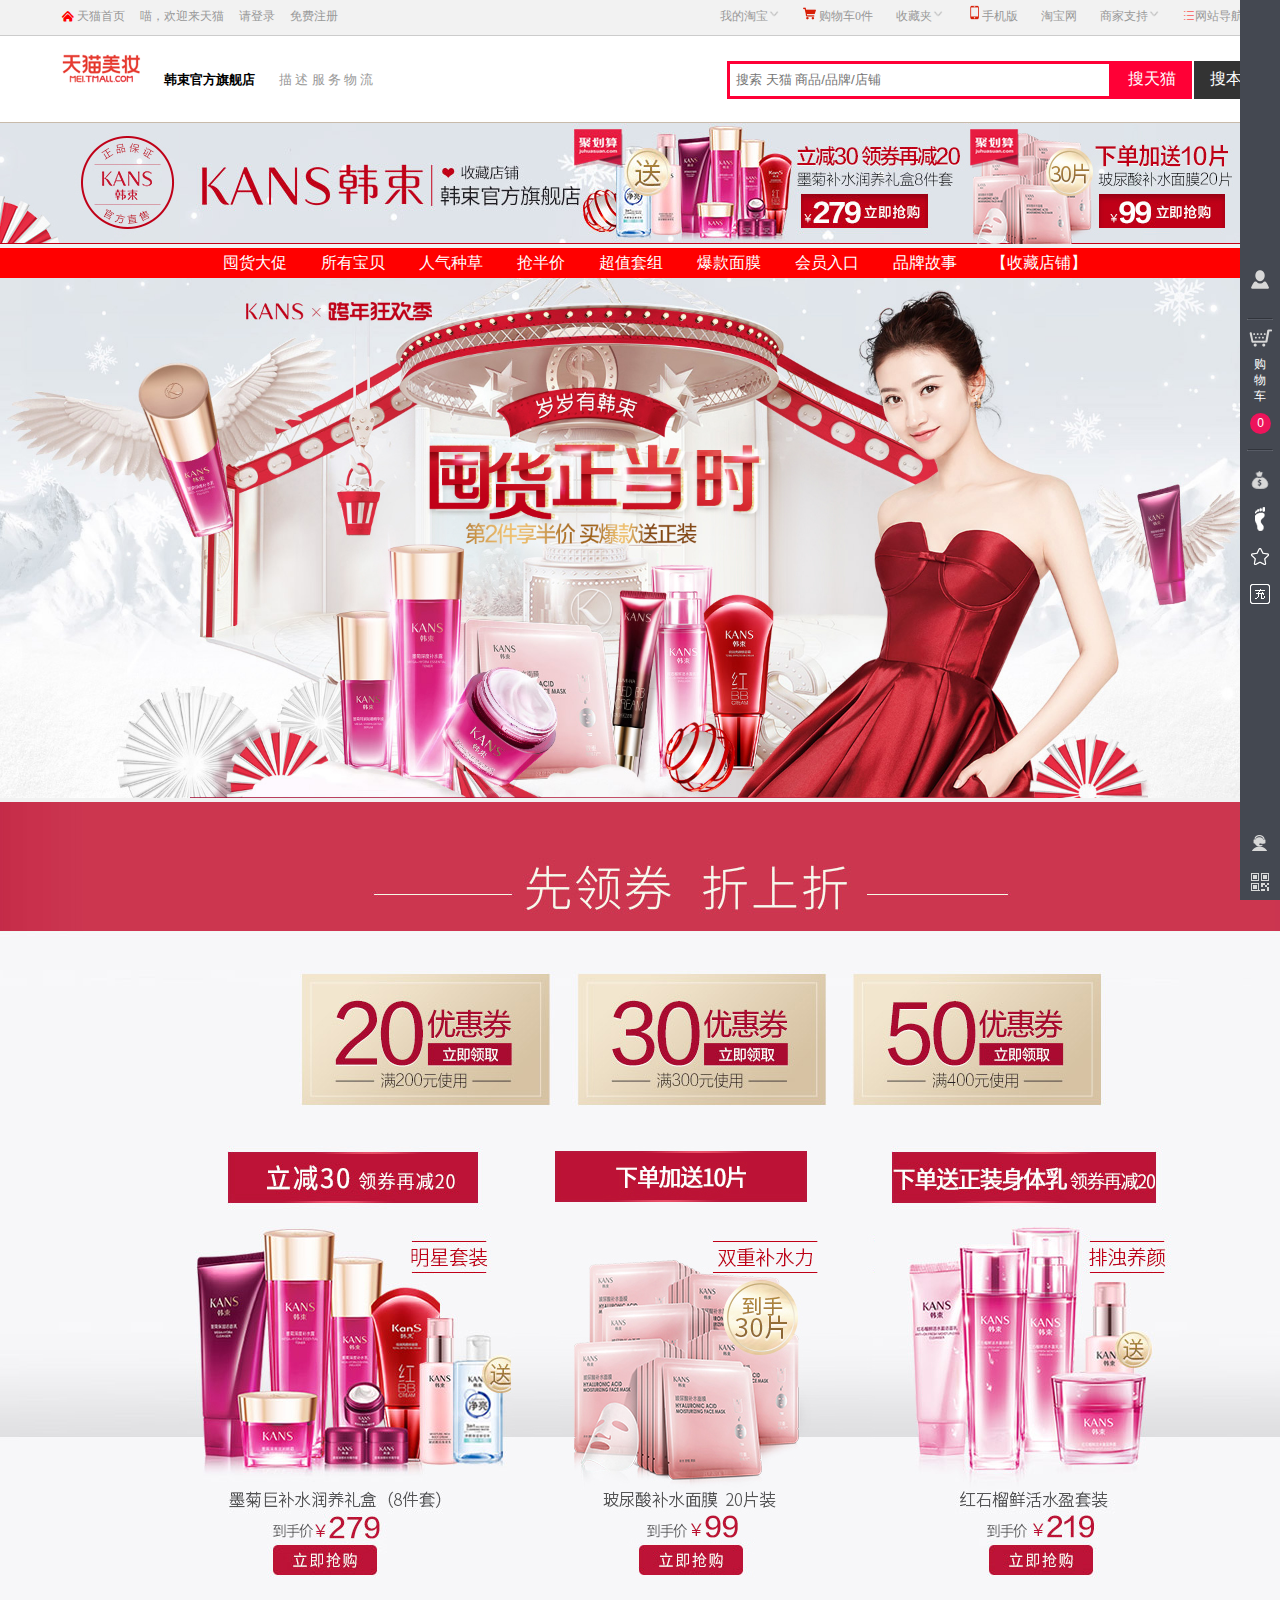
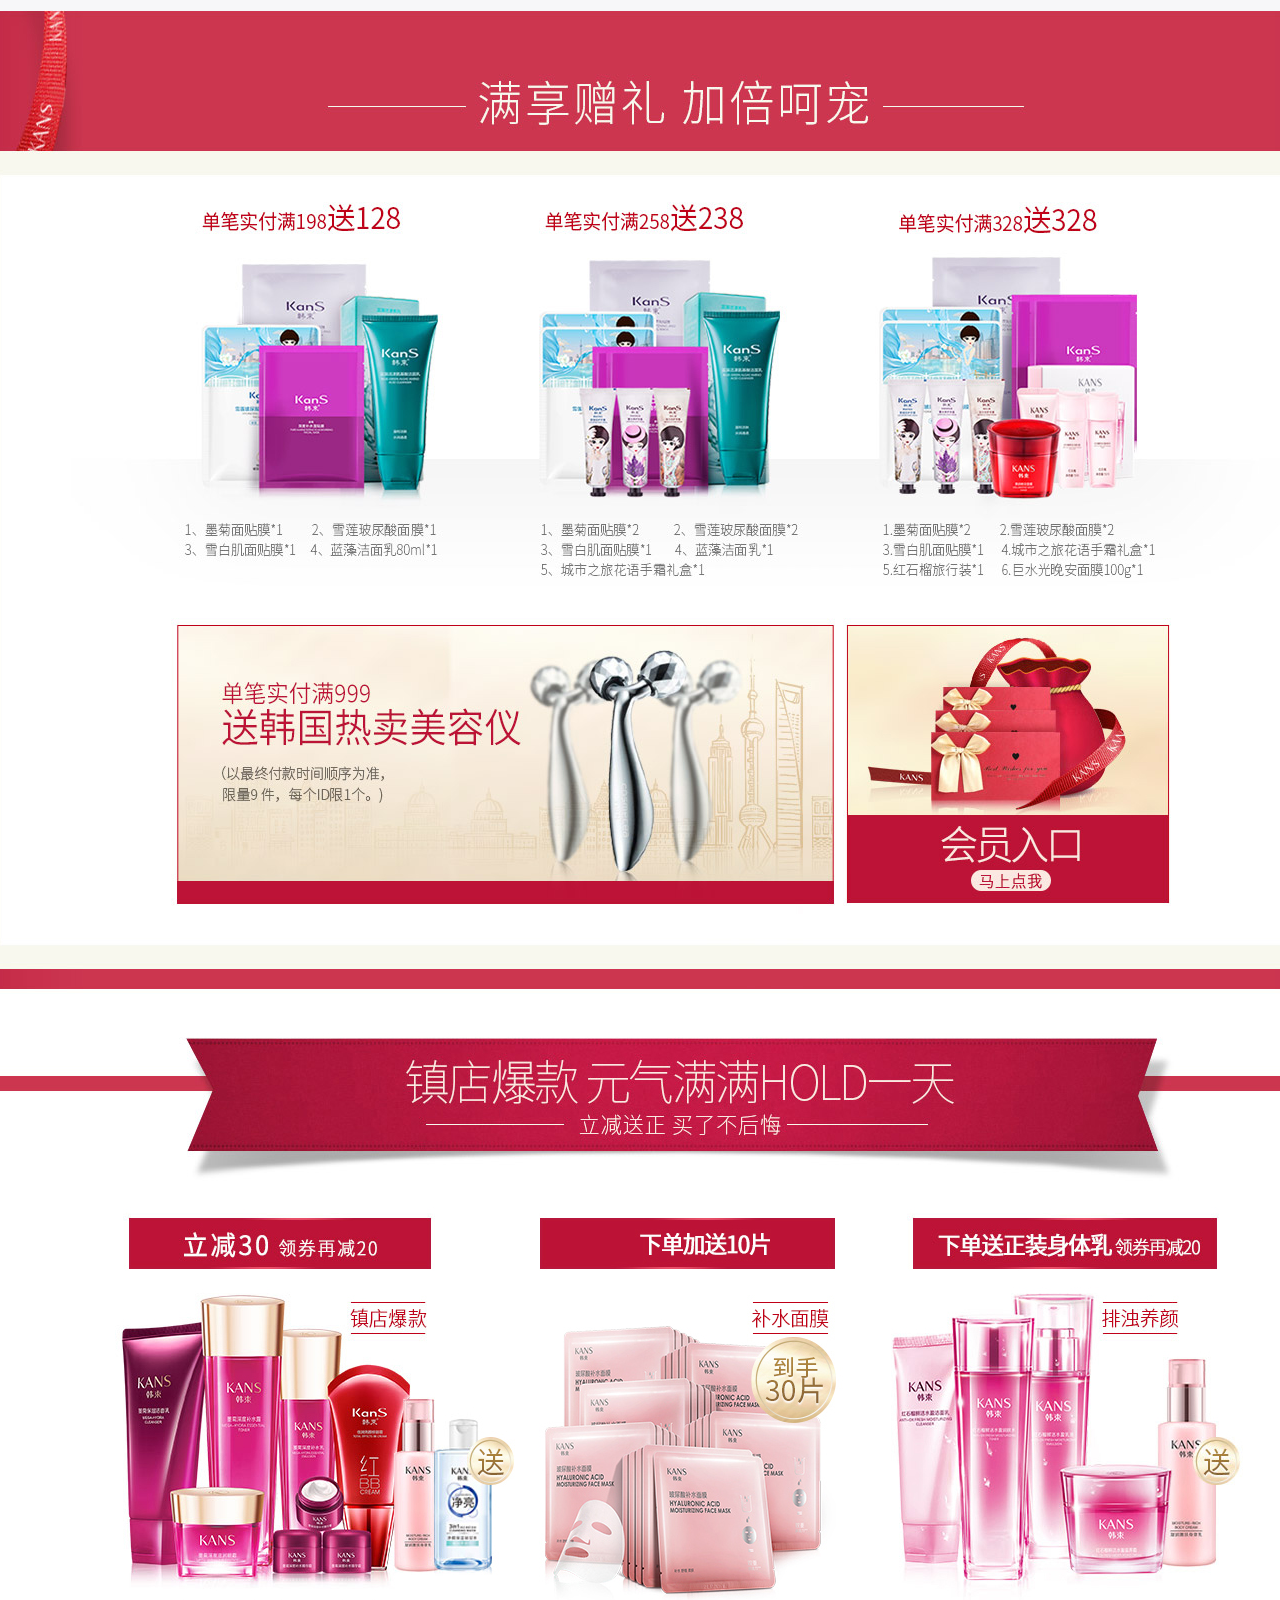
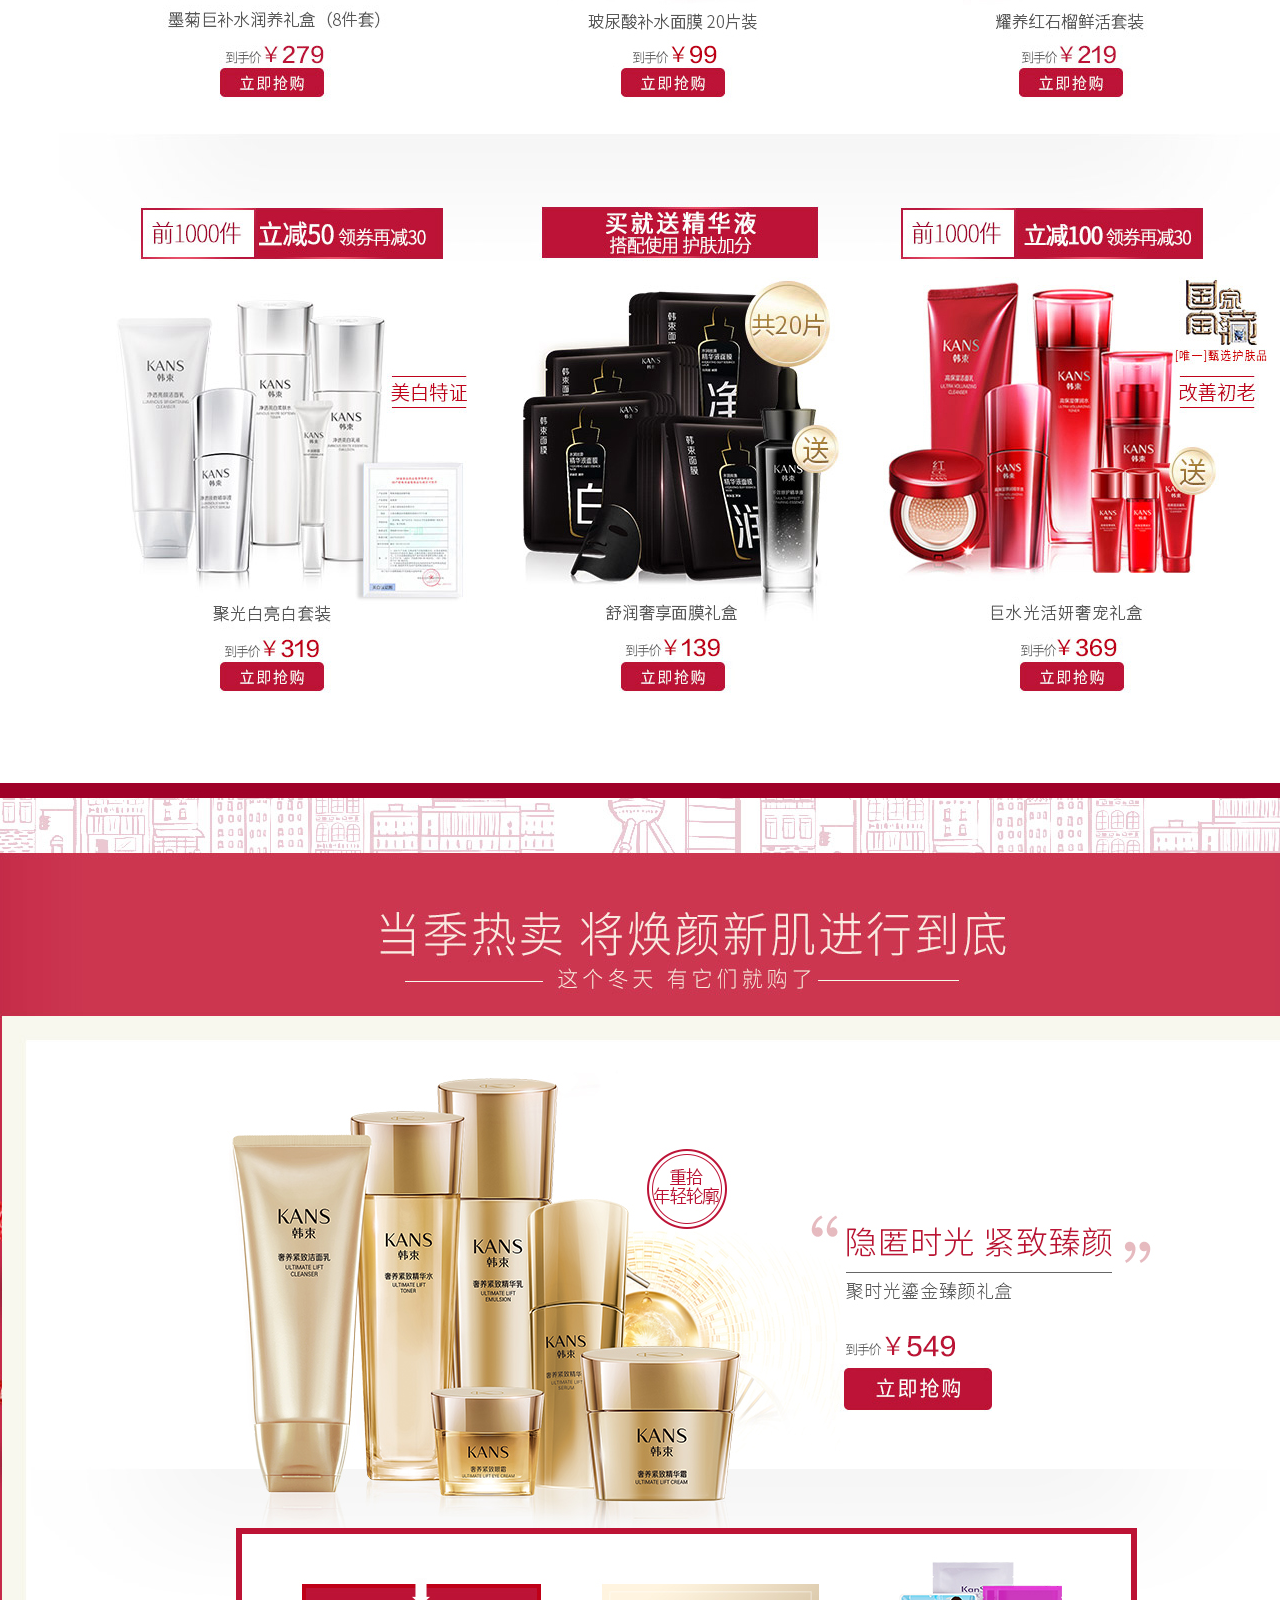
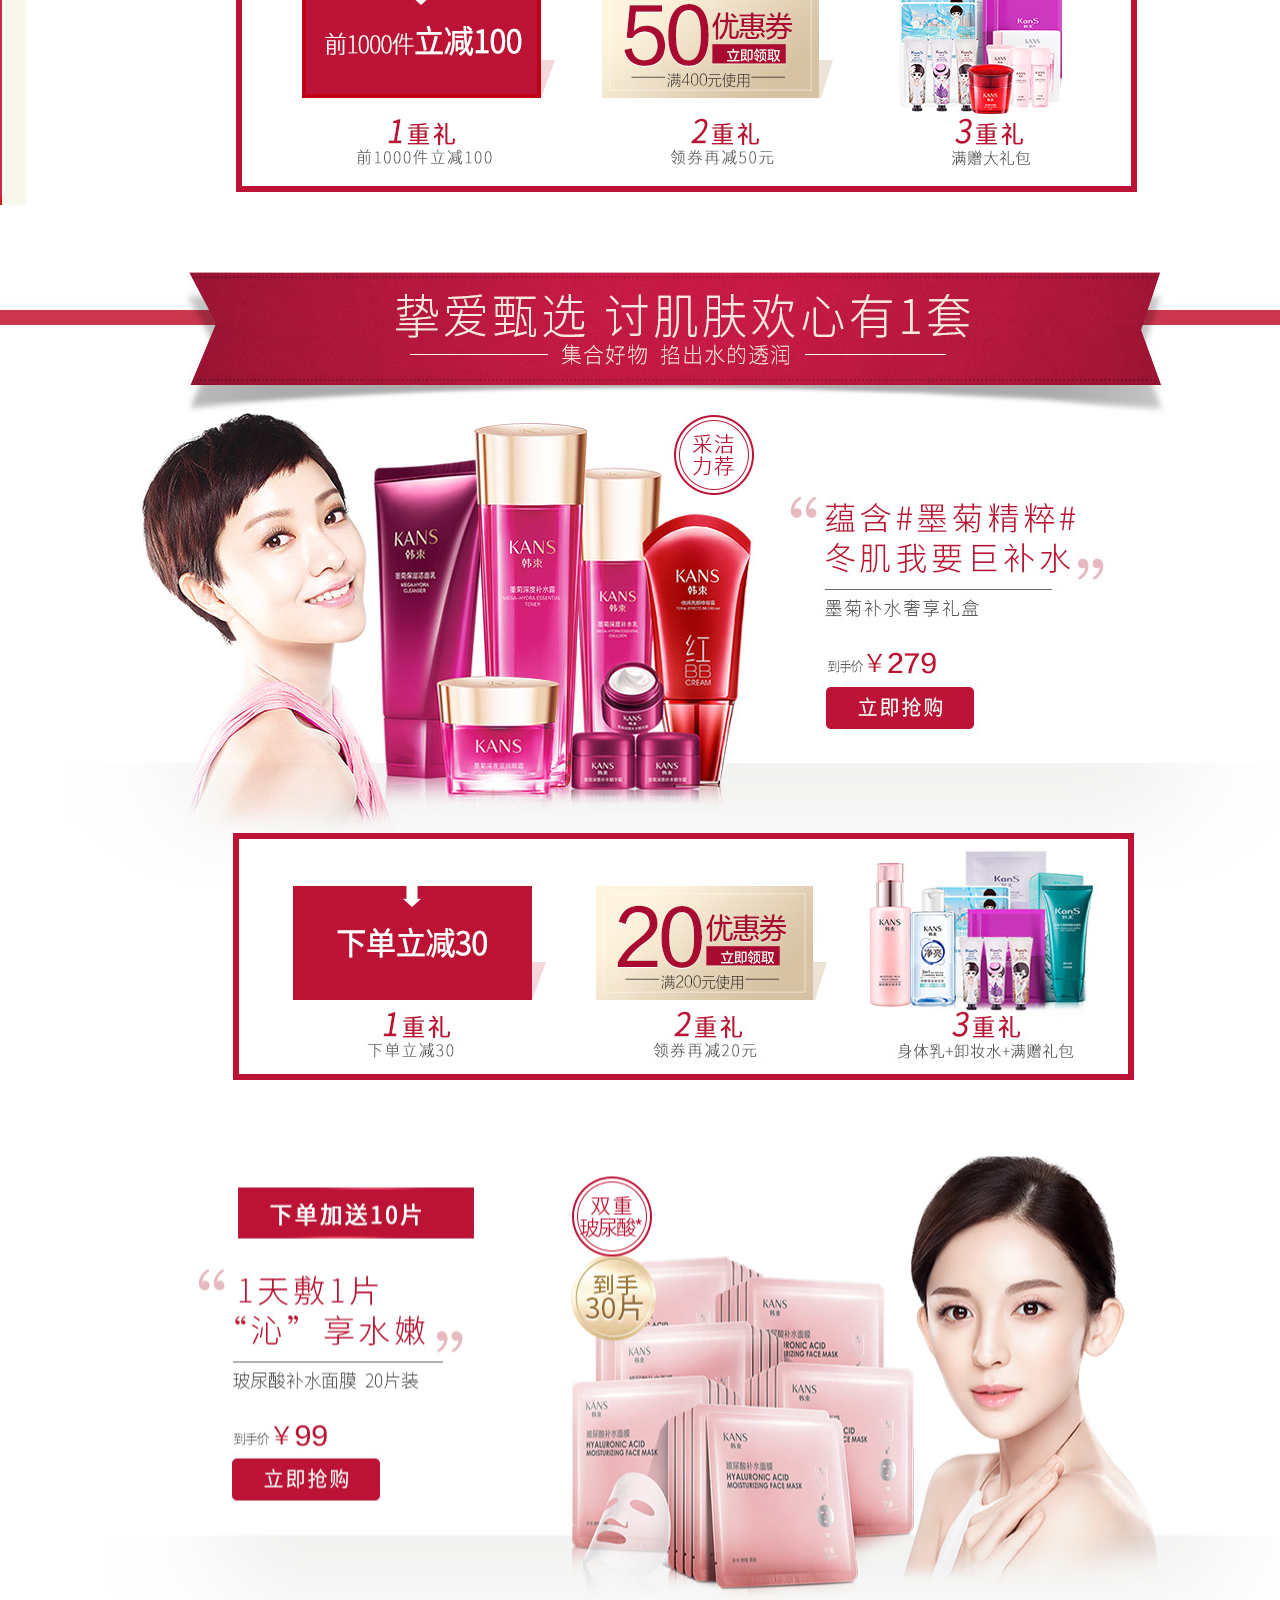
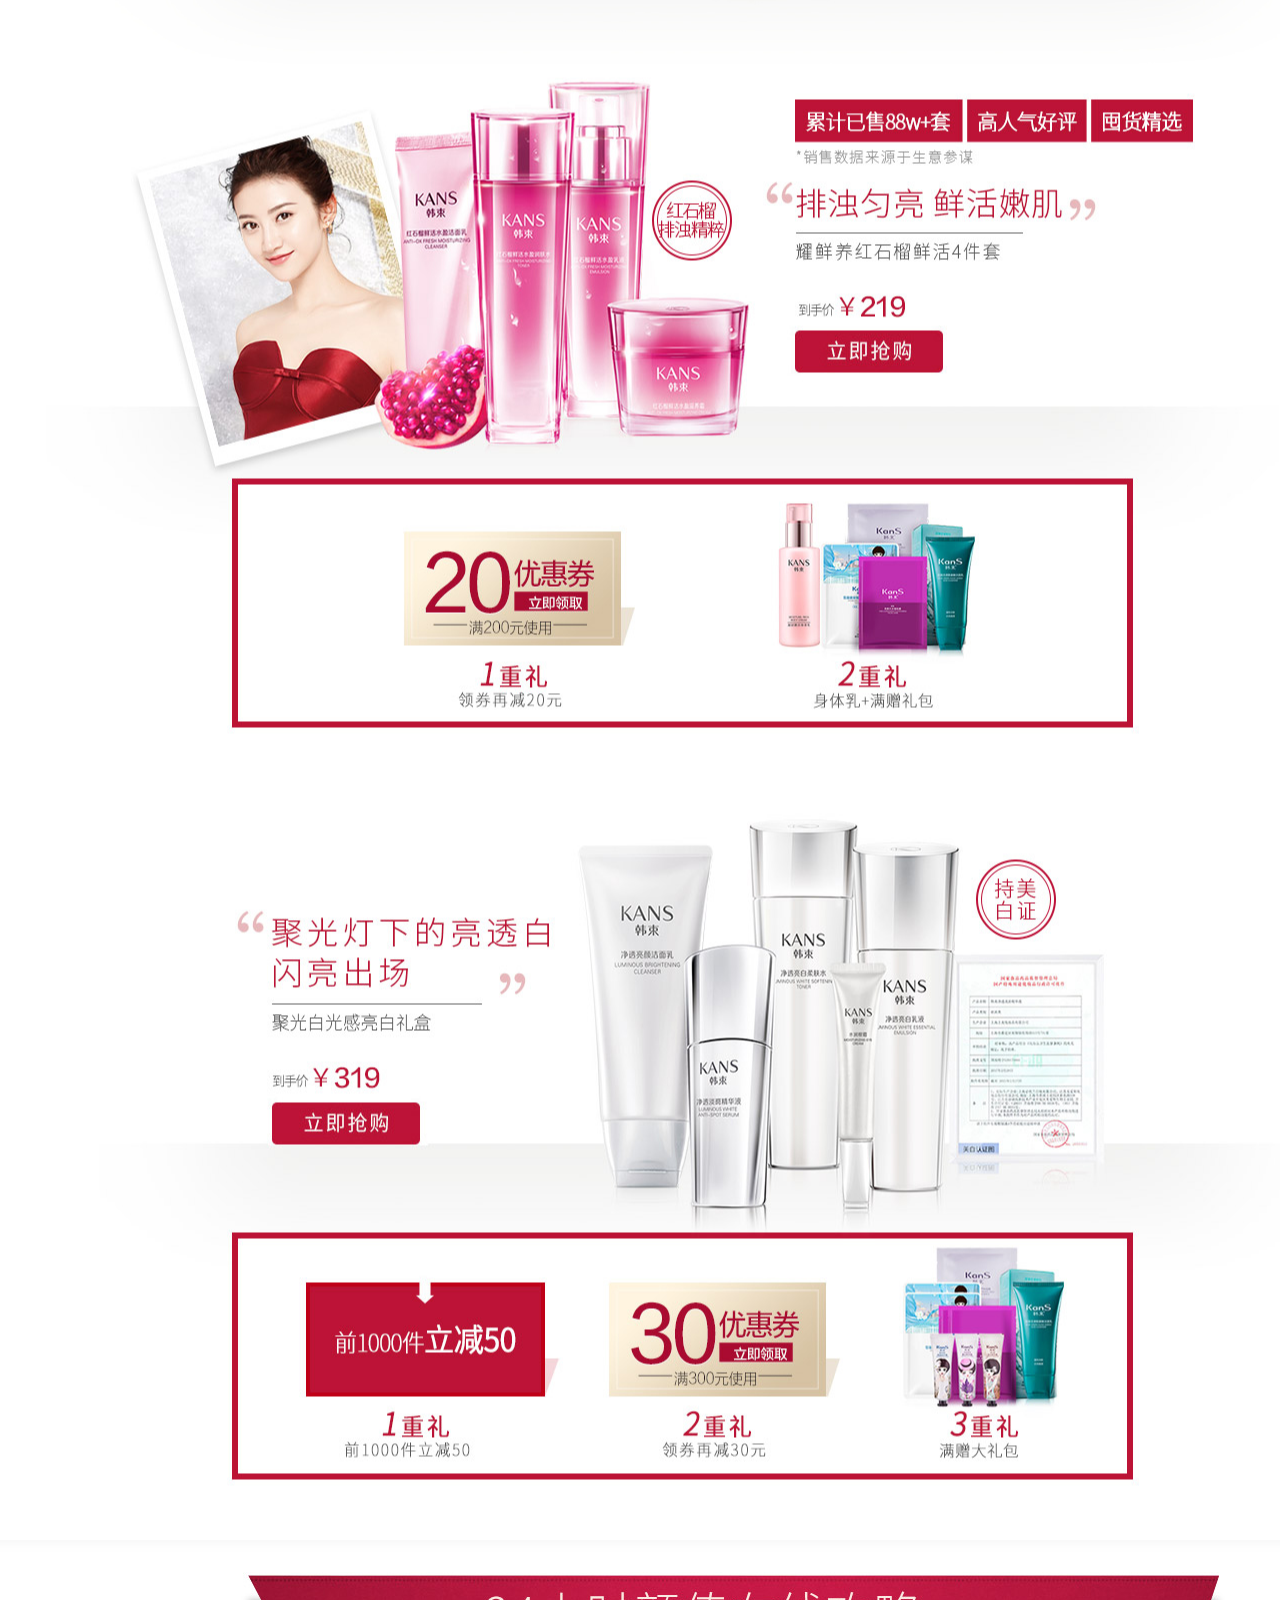
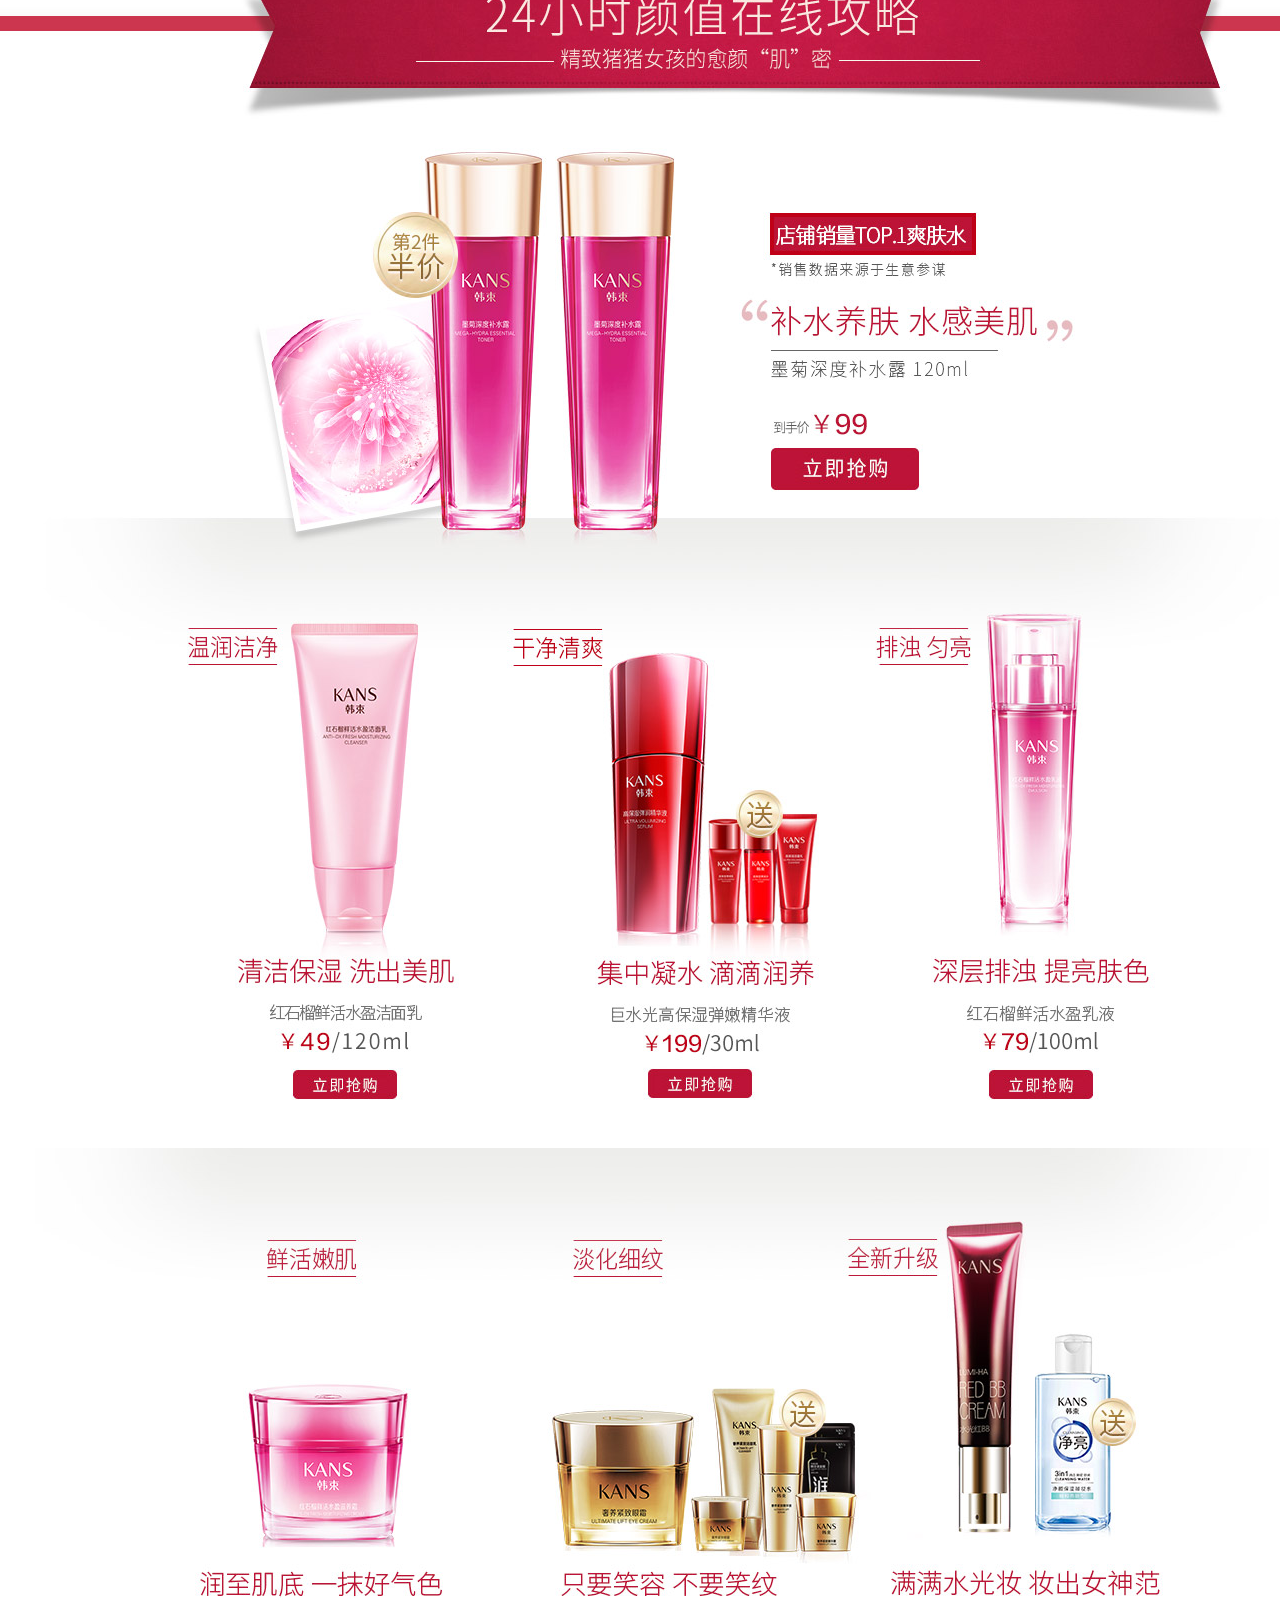
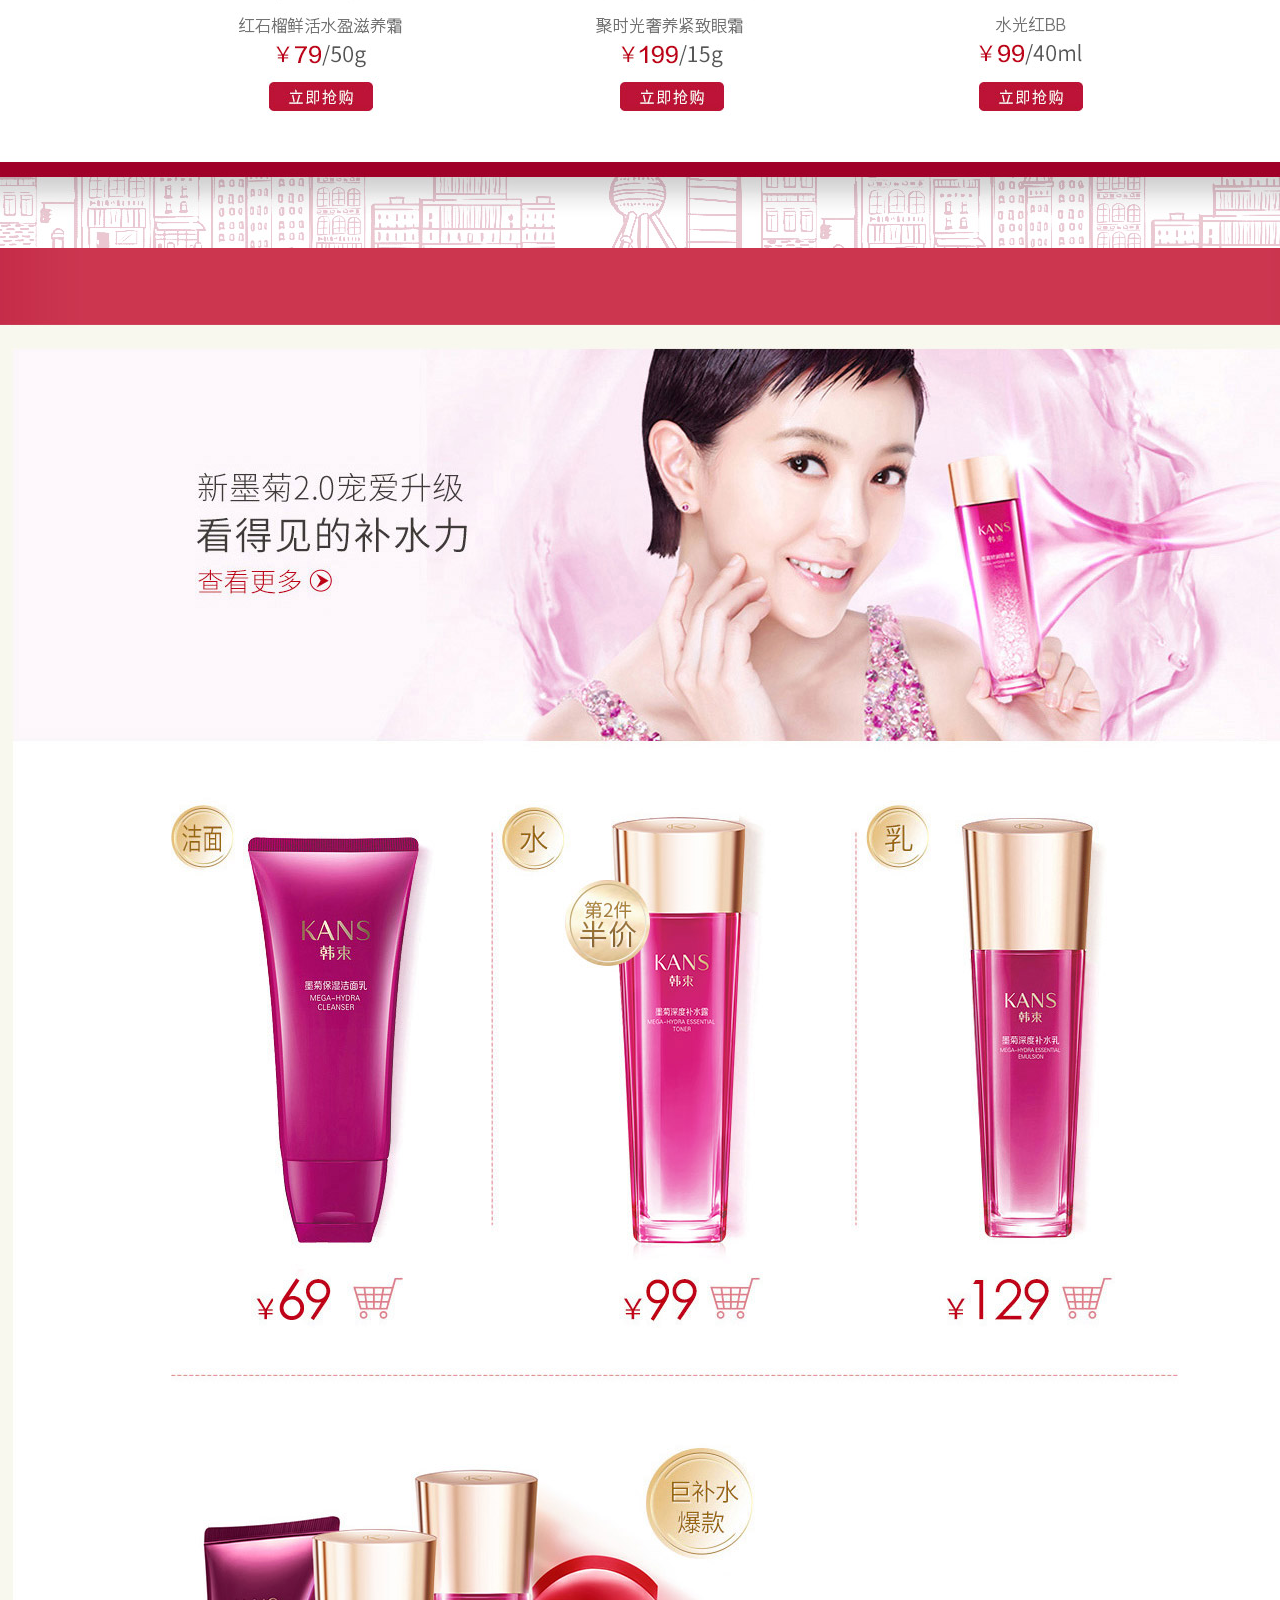
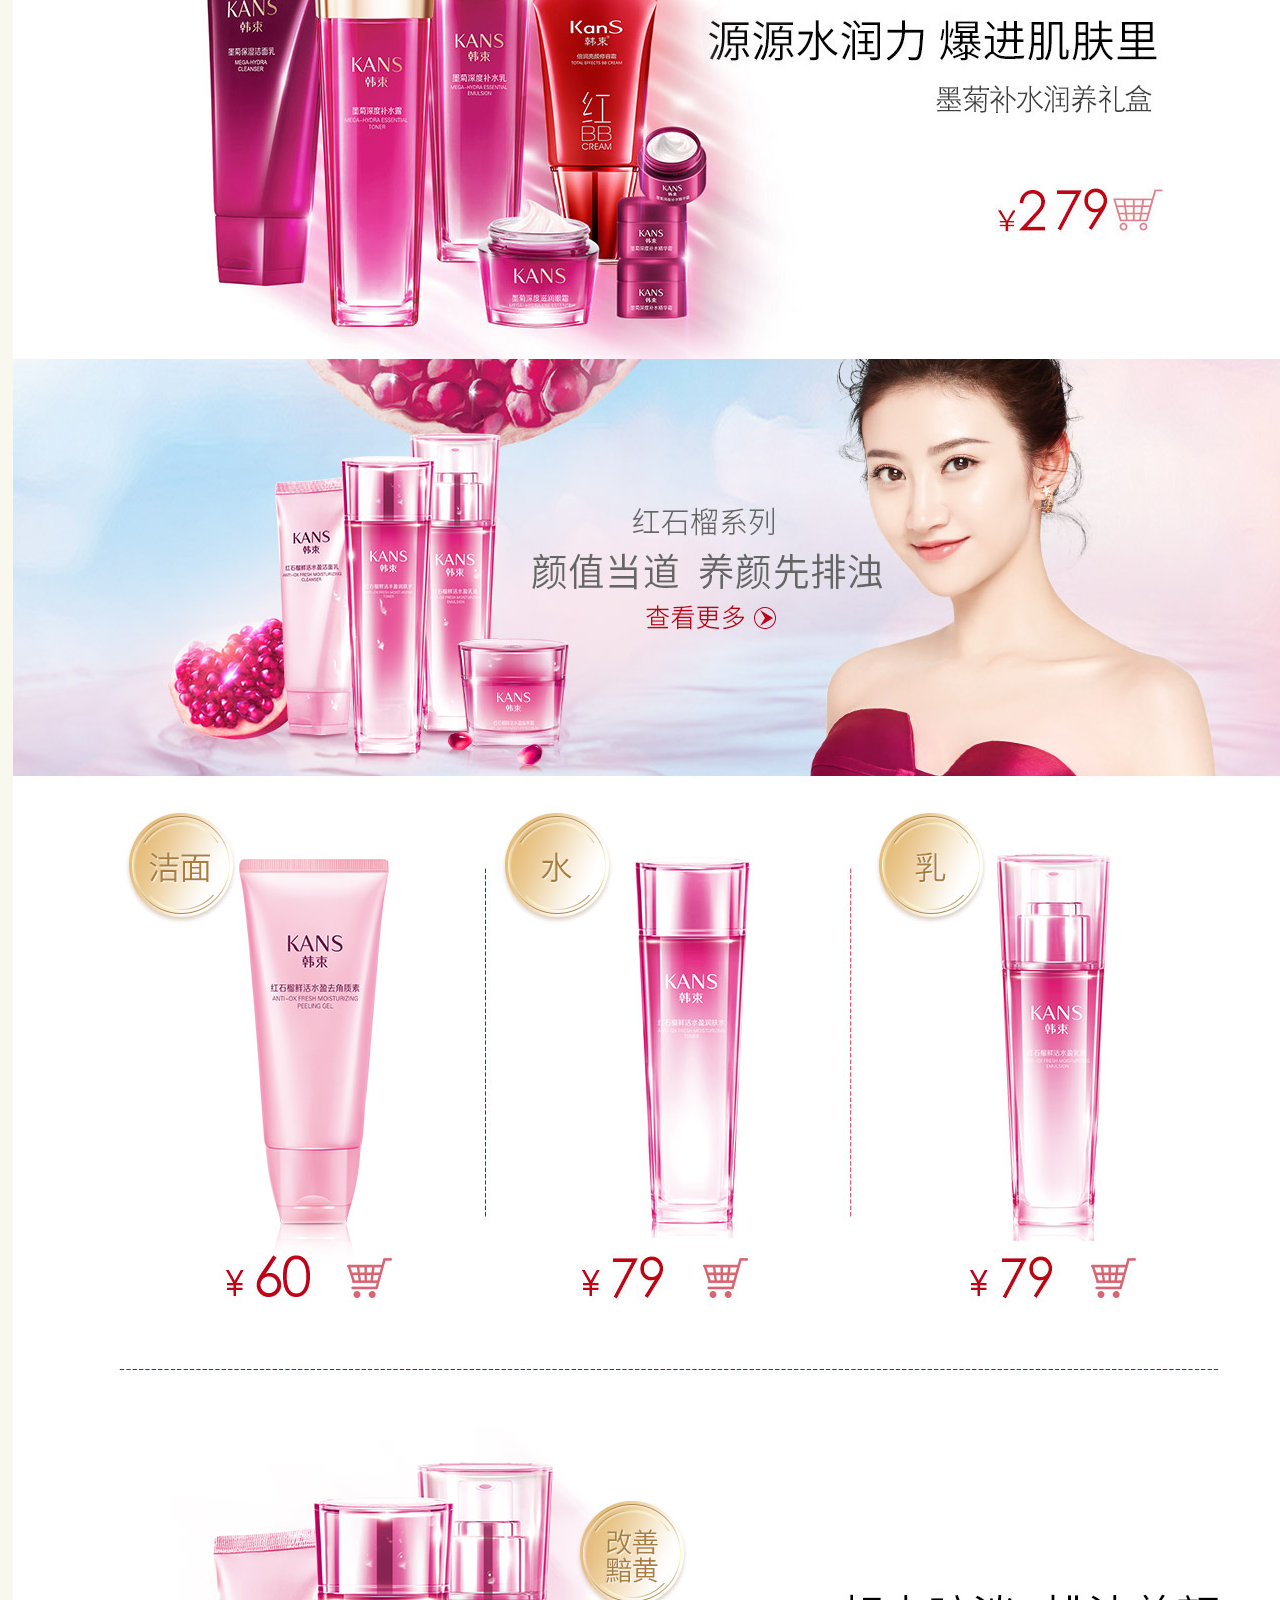
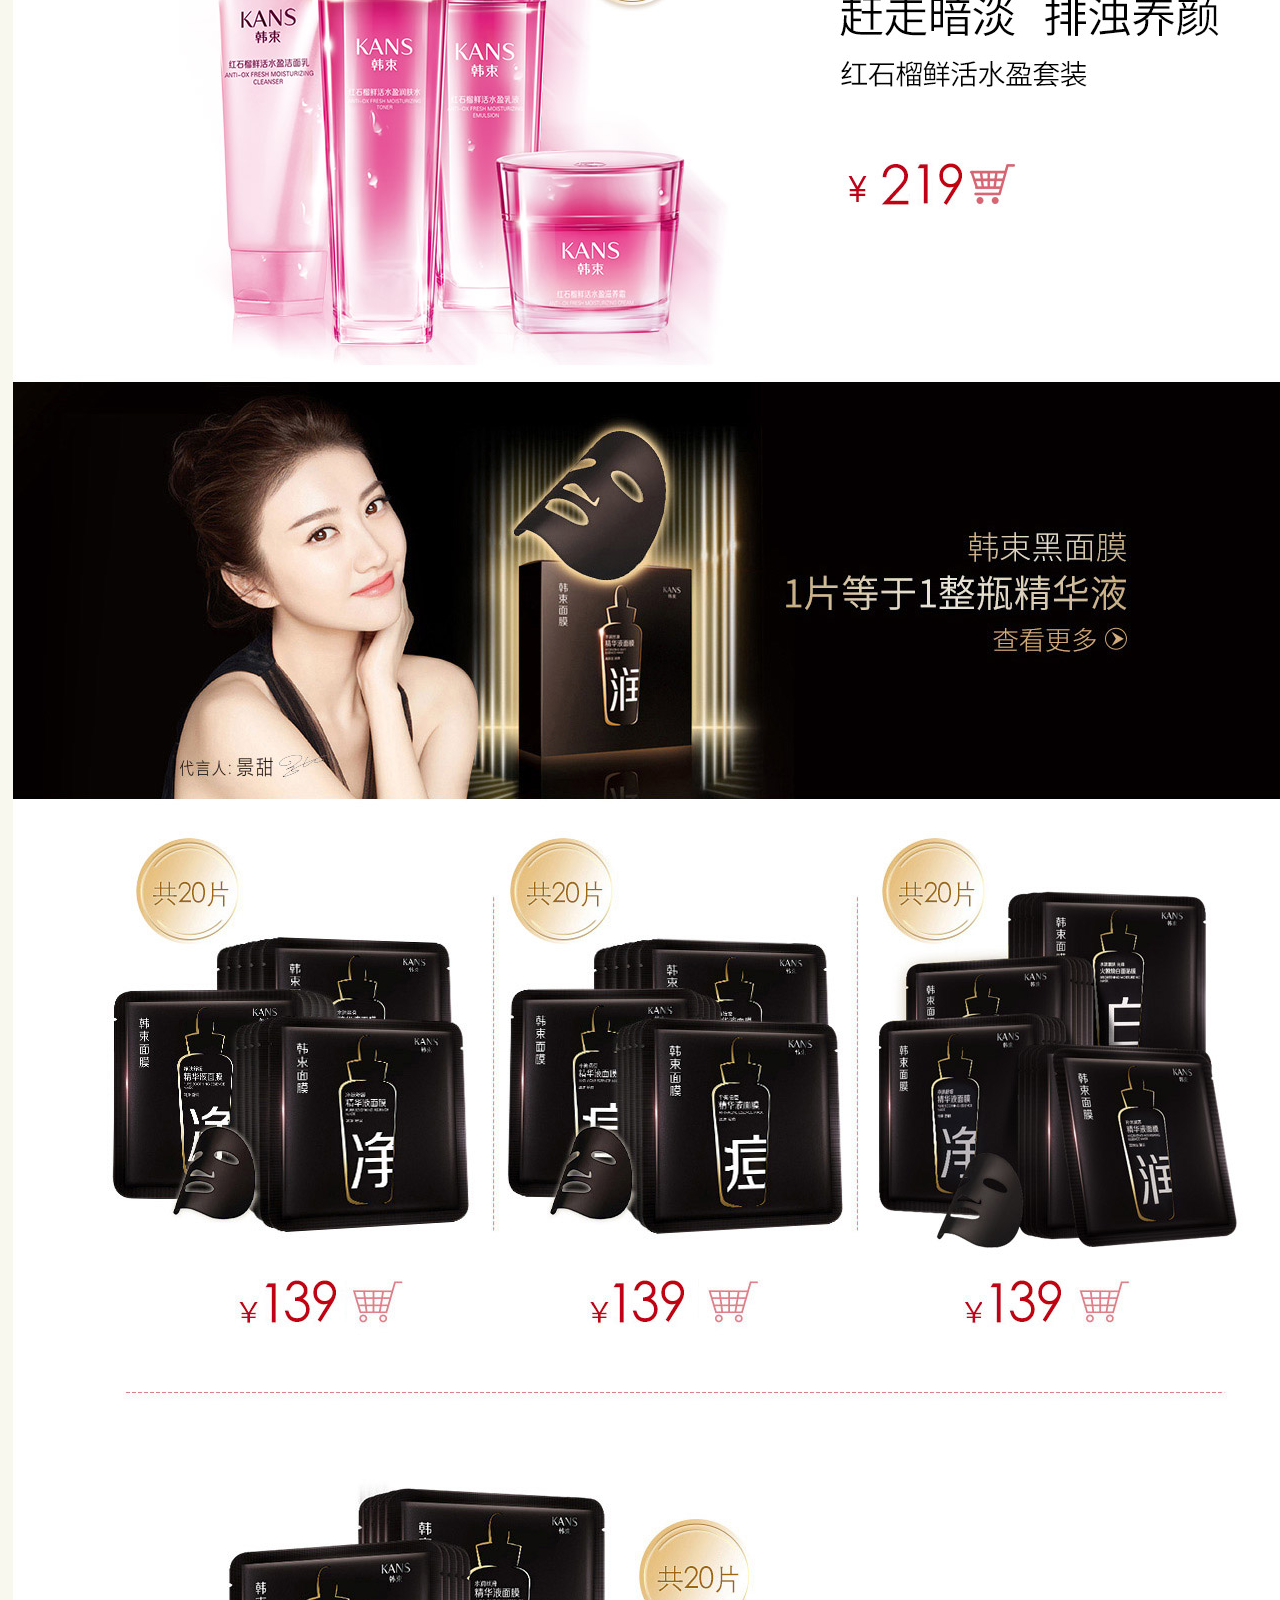
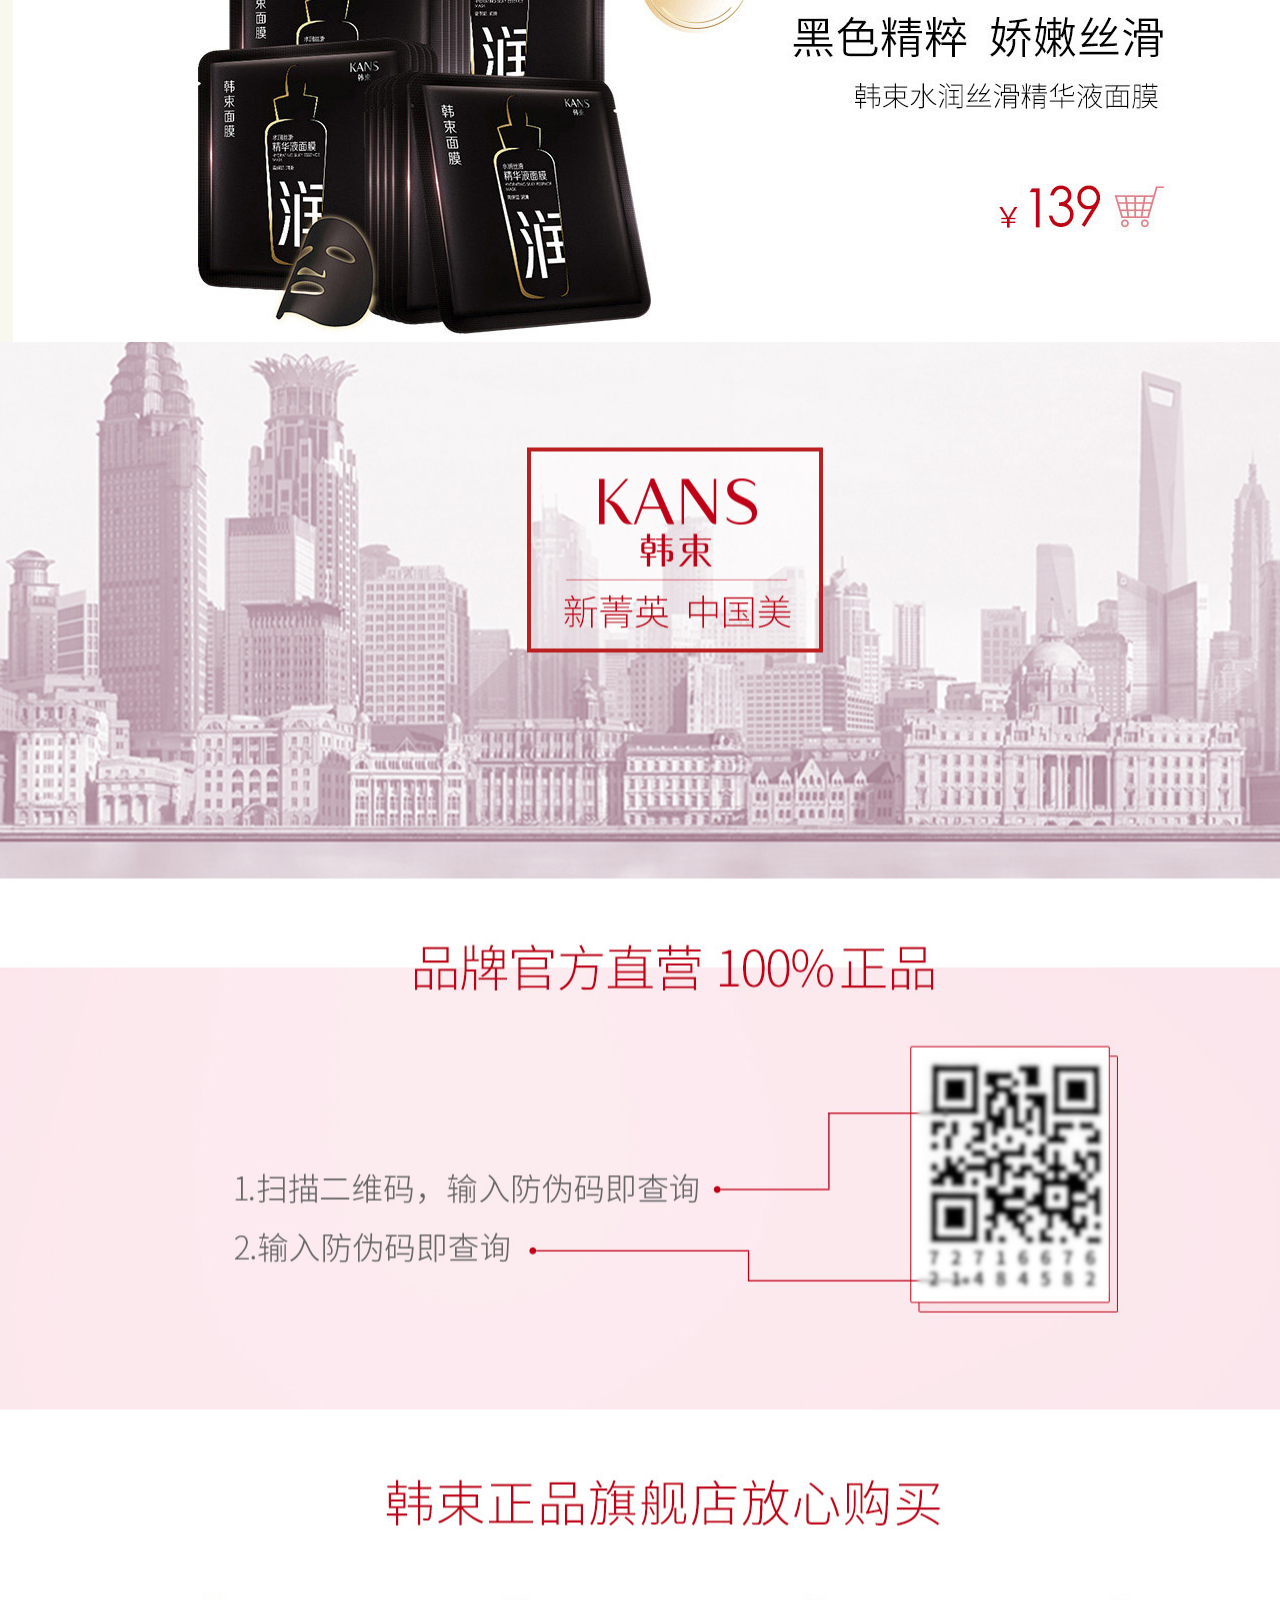
<file: demo/html/brand_activity.html>
<!DOCTYPE html>
<html lang="en">
<head>
	<meta charset="UTF-8">
	<title>首页-韩束官方旗舰店-天猫Tmall.com</title>

	<link href="../imgs/logo.png" rel="shortcut icon" type="image/x-icon">
	<link rel="stylesheet" type="text/css" href="../css/brand_activity.css">
	<link rel="stylesheet" type="text/css" href="../css/iconfont.css">

	<script type="text/javascript" src="../js/jquery.js"></script>

	<!-- 右边固定 -->
	<link rel="stylesheet" type="text/css" href="../css/base.css" />
	<script type="text/javascript" src="../js/common.js"></script>
	<script type="text/javascript" src="../js/quick_links.js"></script>

</head>
<body>

	<!-- 头部：第一行 -->
	<div id="site_nav" >
		<span id="left">
			<a href="#" id="welcome"><span class="home" style="color: red;"></span> 天猫首页</a> 
			<span>喵，欢迎来天猫</span> 
			<a href="#">请登录</a> 
			<a href="#">免费注册</a> 
		</span>
		<ul id="right">
			<li>
			 	<div id="myBuy">
			 		<a href="#">我的淘宝<img src="../imgs/more_unfold.png" class="more_unfoldImg">
		 			<div id="myBuyShow" class="hide">
		 				<a href="#">已买到宝贝</a><br>&nbsp;&nbsp;
		 				<a href="#">已卖出宝贝</a>
		 			</div>
			 	</div>
			</li>
			<li>
				<div>
					<a href="#"><img src="../imgs/payCar.png" id="payCarImg"> 购物车0件</a> 
				</div>
			</li>
			<li>
				<div id="favorite">
					<a href="#">收藏夹<img src="../imgs/more_unfold.png" class="more_unfoldImg">
					<div id="favoriteShow" class="hide">
						<a href="#">收藏的宝贝</a><br>&nbsp;&nbsp;
						<a href="#">收藏的店铺</a>
					</div>
				</div>
			</li>
			<li>
				<div id="phone_versions">
					<a href="#"><img src="../imgs/phone.png" id="phoneImg">手机版</a> 
					<div id="phone_versionsShow" class="hide">
						<img src="../imgs/erweima.png">
					</div>
				</div>
			</li>
			<li>
				<div>
					<a href="#">淘宝网</a> 
				</div>
			</li>
		 	<li>
				<div id="suppot">
					<a href="#" >商家支持<img src="../imgs/more_unfold.png" class="more_unfoldImg">
					<div id="suppotShow" class="hide" >
						<span>商家:</span><br>
						<a href="#">商家中心 </a>	<a href="#">天猫规则 </a> 
						<a href="#">商家入驻 </a>	<a href="#">运营服务 </a> 
						<a href="#">商家品控 </a>	<a href="#">商家工具 </a> 
						<a href="#">天猫智库 </a>	<a href="#">喵言喵语 </a> 
					</div>
				</div>
			</li>
			<li>
				<div id="navigation">
					<a href="#"><span class="sort" style="color: red;"></span>网站导航<img src="../imgs/more_unfold.png" class="more_unfoldImg"></a>
					<div class="hide" id="navigationShow">
						<div id="hot">
							<h2 style="color: orange;font-size: 15px;">热点推荐 Hot</h2>
							<ul>
								<li><a href="#">天猫超市</a></li>
								<li><a href="#">喵鲜生<img src="../imgs/t2.gif"></a></li>
								<li><a href="#">科技新品</a></li>
								<li><a href="#">女装新品</a></li>
								<li><a href="#">酷玩街</a></li>
								<li><a href="#">内衣新品<img src="../imgs/t1.gif"></a></li>
								<li><a href="#">试美妆</a></li>
								<li><a href="#">运动新品<img src="../imgs/t2.gif"></a></li>
								<li><a href="#">时尚先生</a></li>
								<li><a href="#">精明妈咪</a></li>
								<li><a href="#">吃乐会</a></li>
								<li><a href="#">企业采购<img src="../imgs/t2.gif"></a></li>
								<li><a href="#">会员积分</a></li>
								<li><a href="#">天猫国际<img src="../imgs/t1.gif"></a></li>
								<li><a href="#">品质频道</a></li>
							</ul>
						</div>
						<div id="Market">
							<h2 style="color: #535df9;font-size: 15px;">行业市场 Market</h2>
							<ul>
								<li><a href="#">美妆<img src="../imgs/t1.gif"></a></li>
								<li><a href="#">电器</a></li>
								<li><a href="#">科技新品</a></li>
								<li><a href="#">女装<img src="../imgs/t2.gif"></a></li>
								<li><a href="#">男装</a></li>
								<li><a href="#">女鞋</a></li>
								<li><a href="#">男鞋<img src="../imgs/t2.gif"></a></li>
								<li><a href="#">内衣</a></li>
								<li><a href="#">运动</a></li>
								<li><a href="#">家装<img src="../imgs/t1.gif"></a></li>
								<li><a href="#">母婴</a></li>
								<li><a href="#">食品</a></li>
								<li><a href="#">配饰</a></li>
								<li><a href="#">汽车<img src="../imgs/t2.gif"></a></li>
							</ul>
						</div> 
   
						<div id="help">
							<h2 style="color: red;font-size: 15px;">服务指南 Help</h2>
							<ul>
								<li><a href="#">帮助中心</a></li>
								<li><a href="#">品质保障</a></li>
								<li><a href="#">特色服务</a></li>
								<li><a href="#">7天退换货</a></li>
							</ul>
						</div>
	

					</div>
				</div>
			</li>

		</ul>

	</div>
	<!-- 头部：第一行end -->

	<!-- 头部：bottom -->
	<div id="headerCon">
		<div style="width: 100px;" class="logo">
			<img src="../imgs/logo01.png">
		</div>
		<div id="shopExtra">
			<div class="slogo" align="center">
				<a href="#"><strong>韩束官方旗舰店</strong></a>
			</div>
			<div id="shop_info">
				描 述 服 务 物 流
			</div>
		</div>
		<div id="serach">
			<input type="text" name="" placeholder=" 搜索 天猫 商品/品牌/店铺"><button id="b1"> 搜天猫 </button><button id="b2"> 搜本店 </button>
		</div>
	</div>
	<!-- 头部：bottomEnd -->

	<!-- 头3 -->
	<div id="headerNav">
		<div>
			<a href="#"><img src="../imgs/ac01.png"></a>
		</div>
		<div align="center" id="subnav">
			<li>
				<a href="">囤货大促</a>
				<a href="">所有宝贝</a>
				<a href="">人气种草</a>
				<a href="">抢半价</a>
				<a href="">超值套组</a>
				<a href="">爆款面膜</a>
				<a href="">会员入口</a>
				<a href="">品牌故事</a>
				<a href="">【收藏店铺】</a>
			</li>
		</div>
	</div>
	<!-- 头3end-->

	<!-- 大图片切换 -->
	<div id="wrapper">
		<a href="detail.html"><img id="wrapperImg" src="../imgs/ac02.png" style="height: 100%;width: 100%;"></a>			
	</div>
	<!-- 大图片切换end -->

	<!-- 先领券，折上折，满享赠礼，加倍呵宠 -->
	<div id="con1">
		 <div id="d1">
		 	<a href="#"><div></div></a>
		 	<a href="#"><div></div></a>
		 	<a href="#"><div></div></a>
		 </div>
		 <div id="d2">
		 	<a href="#"><div></div></a>
		 	<a href="#"><div></div></a>
		 	<a href="#"><div></div></a>
		 </div>
		 <div id="d3">
		 	<a href="#"><div></div></a>
		 </div>

	</div>
	<!-- 先领券，折上折，满享赠礼，加倍呵宠 end-->


	<!-- 镇店爆款 -->
	<div id="con2">
		<div id="d1">
		 	<a href="#"><div> </div></a>
		 	<a href="#"><div> </div></a>
		 	<a href="#"><div> </div></a>
		 </div>
		 <div id="d2">
		 	<a href="#"><div> </div></a>
		 	<a href="#"><div> </div></a>
		 	<a href="#"><div> </div></a>
		 </div>
	</div>	
	<!-- 镇店爆款end -->

	<!-- 当季热卖 -->
	<div id="con3">
		<div id="d1">
		 	<a href="#"><div> </div></a>
		 </div>
		 <div id="d2">
		 	<a href="#"><div> </div></a>
		 	<a href="#"><div> </div></a>
		 	<a href="#"><div> </div></a>
		 </div>
	</div>	
	<!-- 当季热卖end -->

	<!-- 挚爱甄选 -->
	<div id="con4">
		<div id="d1" >
		 	<a href="#"><div> </div></a>
		 </div>
		 <div id="d2">
		 	<a href="#"><div> </div></a>
		 	<a href="#"><div> </div></a>
		 	<a href="#"><div> </div></a>
		 </div>
	</div>
	<div id="con5">
		<div id="d1">
		 	<a href="#"><div> </div></a>
		 </div>
		 <div id="d2">
		 	<a href="#"><div> </div></a>
		 </div>
		 <div id="d3">
		 	<a href="#"><div> </div></a>
		 	<a href="#"><div> </div></a>
		 </div>
		 <div id="d4">
		 	<a href="#"><div> </div></a>
		 </div>
		  <div id="d5">
		 	<a href="#"><div> </div></a>
		 	<a href="#"><div> </div></a>
		 	<a href="#"><div> </div></a>
		 </div>
	</div>		
	<!-- 挚爱甄选end -->
	
	<!-- 24小时颜值在线 -->
	<div id="con6">
		<div id="d1">
		 	<a href="#"><div> </div></a>
		 </div>
		 <div id="d2">
		 	<a href="#"><div> </div></a>
		 	<a href="#"><div> </div></a>
		 	<a href="#"><div> </div></a>
		 </div>
		 <div id="d3">
		 	<a href="#"><div> </div></a>
		 	<a href="#"><div> </div></a>
		 	<a href="#"><div> </div></a>
		 </div>
	</div>	
	<!-- 24小时颜值在线end -->

	<div id="con7">
		<div id="d1" >
		 	<a href="#"><div> </div></a>
		 </div>
		 <div id="d2">
		 	<a href="#"><div> </div></a>
		 	<a href="#"><div> </div></a>
		 	<a href="#"><div> </div></a>
		 </div>
		 <div id="d3" >
		 	<a href="#"><div> </div></a>
		 </div>
	</div>
	<div id="con8">
		<div id="d1" >
		 	<a href="#"><div> </div></a>
		 </div>
		 <div id="d2">
		 	<a href="#"><div> </div></a>
		 	<a href="#"><div> </div></a>
		 	<a href="#"><div> </div></a>
		 </div>
		 <div id="d3" >
		 	<a href="#"><div> </div></a>
		 </div>
	</div>

	<!-- 黑面馍 -->
	<div id="con9">
		<div id="d1" >
		 	<a href="#"><div> </div></a>
		 </div>
		 <div id="d2">
		 	<a href="#"><div> </div></a>
		 	<a href="#"><div> </div></a>
		 	<a href="#"><div> </div></a>
		 </div>
		 <div id="d3" >
		 	<a href="#"><div> </div></a>
		 </div>
	</div>
	<!-- 黑面馍end -->

	<!-- 韩束信息 -->
	<div id="con10">
	</div>
	<!-- 韩束信息end -->

<!--右侧贴边导航quick_links.js控制-->
<div class="mui-mbar-tabs">
	<div class="quick_link_mian">
		<div class="quick_links_panel">
			<div id="quick_links" class="quick_links">
				<li>
					<a href="#" class="my_qlinks"><i class="setting"></i></a>
					<div class="ibar_login_box status_login">
						<div class="avatar_box">
							<p class="avatar_imgbox"><img src="../imgs/no-img_mid_.jpg" /></p>
							<ul class="user_info">
								<li>用户名：sl19931003</li>
								<li>级&nbsp;别：普通会员</li>
							</ul>
						</div>
						<div class="login_btnbox">
							<a href="#" class="login_order">我的订单</a>
							<a href="#" class="login_favorite">我的收藏</a>
						</div>
						<i class="icon_arrow_white"></i>
					</div>
				</li>
				<li id="shopCart">
					<a href="#" class="message_list" ><i class="message"></i><div class="span">购物车</div><span class="cart_num">0</span></a>
				</li>
				<li>
					<a href="#" class="history_list"><i class="view"></i></a>
					<div class="mp_tooltip" style=" visibility:hidden;">我的资产<i class="icon_arrow_right_black"></i></div>
				</li>
				<li>
					<a href="#" class="mpbtn_histroy"><i class="zuji"></i></a>
					<div class="mp_tooltip">我的足迹<i class="icon_arrow_right_black"></i></div>
				</li>
				<li>
					<a href="#" class="mpbtn_wdsc"><i class="wdsc"></i></a>
					<div class="mp_tooltip">我的收藏<i class="icon_arrow_right_black"></i></div>
				</li>
				<li>
					<a href="#" class="mpbtn_recharge"><i class="chongzhi"></i></a>
					<div class="mp_tooltip">我要充值<i class="icon_arrow_right_black"></i></div>
				</li>
			</div>
			<div class="quick_toggle">
				<li>
					<a href="#"><i class="kfzx"></i></a>
					<div class="mp_tooltip">客服中心<i class="icon_arrow_right_black"></i></div>
				</li>
				<li>
					<a href="#none"><i class="mpbtn_qrcode"></i></a>
					<div class="mp_qrcode" style="display:none;"><img src="../imgs/weixin_code_145.png" width="148" height="175" /><i class="icon_arrow_white"></i></div>
				</li>
				<li><a href="#top" class="return_top"><i class="top"></i></a></li>
			</div>
		</div>
		<div id="quick_links_pop" class="quick_links_pop hide"></div>
	</div>
</div>

<script type="text/javascript" src="../js/parabola.js"></script>
<script type="text/javascript">
	$(".quick_links_panel li").mouseenter(function(){
		$(this).children(".mp_tooltip").animate({left:-92,queue:true});
		$(this).children(".mp_tooltip").css("visibility","visible");
		$(this).children(".ibar_login_box").css("display","block");
	});
	$(".quick_links_panel li").mouseleave(function(){
		$(this).children(".mp_tooltip").css("visibility","hidden");
		$(this).children(".mp_tooltip").animate({left:-121,queue:true});
		$(this).children(".ibar_login_box").css("display","none");
	});
	$(".quick_toggle li").mouseover(function(){
		$(this).children(".mp_qrcode").show();
	});
	$(".quick_toggle li").mouseleave(function(){
		$(this).children(".mp_qrcode").hide();
	});

// 元素以及其他一些变量
var eleFlyElement = document.querySelector("#flyItem"), eleShopCart = document.querySelector("#shopCart");
var numberItem = 0;
// 抛物线运动
var myParabola = funParabola(eleFlyElement, eleShopCart, {
	speed: 400, //抛物线速度
	curvature: 0.0008, //控制抛物线弧度
	complete: function() {
		eleFlyElement.style.visibility = "hidden";
		eleShopCart.querySelector("span").innerHTML = ++numberItem;
	}
});
// 绑定点击事件
if (eleFlyElement && eleShopCart) {
	
	[].slice.call(document.getElementsByClassName("btnCart")).forEach(function(button) {
		button.addEventListener("click", function(event) {
			// 滚动大小
			var scrollLeft = document.documentElement.scrollLeft || document.body.scrollLeft || 0,
			    scrollTop = document.documentElement.scrollTop || document.body.scrollTop || 0;
			eleFlyElement.style.left = event.clientX + scrollLeft + "px";
			eleFlyElement.style.top = event.clientY + scrollTop + "px";
			eleFlyElement.style.visibility = "visible";
			
			// 需要重定位
			myParabola.position().move();			
		});
	});
}
</script>
<!--右栏固定end  -->

	<!-- 底部 -->
	<div id="footer">
		<p>         
			<a href="">关于天猫</a>
			<a href="">帮助中心</a>
			<a href="">开放平台</a>
			<a href="">诚聘英才</a>
			<a href="">联系我们</a>
			<a href="">网站合作</a>
			<a href="">法律声明及隐私权政策</a>
			<a href="">知识产权</a>
			<a href="">廉正举报</a>
			<a href="">规则意见征集</a>
		</p>
		<p>                
			<a href="">阿里巴巴集团 |</a>
			<a href="">淘宝网 |</a>
			<a href="">天猫 |</a>
			<a href="">聚划算 |</a>
			<a href="">全球速卖通 | </a>
			<a href="">1688 |</a>
			<a href="">阿里妈妈 |</a>
			<a href="">飞猪 |</a>
			<a href="">阿里云计算 |</a>
			<a href="">YunOS |</a>
			<a href="">阿里通信 |</a>
			<a href="">万网 |</a>
			<a href="">高德 |</a>
			<a href="">UC |</a>
			<a href="">友盟 | </a>
			<a href="">虾米 |</a>
			<a href="">阿里星球 |</a>
			<a href="">来往 |</a>
			<a href="">钉钉 |</a>
			<a href="">支付宝</a>
		</p>
		<p class="p3">
			<a href="">增值电信业务经营许可证： 浙B2-20110446</a>
			<a href="">网络文化经营许可证：浙网文[2015]0295-065号</a>
			<a href="">12318举报</a>
			<a href="">互联网违法和不良信息举报电话：0571-81683755 blxxjb@alibaba-inc.com</a>
		</p>
		<p class="p3">  
			<a href="">互联网药品信息服务资质证书编号：浙-（经营性）-2017-0005 </a>
			<a href="">浙公网安备 33010002000120号</a>
			<a href="">© 2003-2017 TMALL.COM 版权所有</a>
		</p>
		<p>
			<a href=""><img src="../imgs/f1.jpg"></a>
			<a href=""><img src="../imgs/f2.jpg"></a>
		</p>
	</div>
	<!-- 底部end -->





<script type="text/javascript">

	// 头部，加载悬浮数据
	$(document).ready(function(){

		// 我的淘宝
		$("#myBuy").hover(function() {
			$("#myBuyShow").removeClass('hide');
			$("#myBuy").css({"background-color": "white"});
			$("#myBuyShow").css({
				"borderLeft":'1px solid #ccc',
				"borderRight":'1px solid #ccc',
				"borderBottom":'1px solid #ccc',
			});
		}, function() {
			$("#myBuyShow").addClass('hide');
			$("#myBuy").css({"background-color": "#f2f2f2"});
		});
		// 收藏夹
		$("#favorite").hover(function() {
			$("#favoriteShow").removeClass('hide');
			$("#favorite").css({"background-color": "white"});
			$("#favoriteShow").css({
				"borderLeft":'1px solid #ccc',
				"borderRight":'1px solid #ccc',
				"borderBottom":'1px solid #ccc',
			});
		}, function() {
			$("#favoriteShow").addClass('hide');
			$("#favorite").css({"background-color": "#f2f2f2"});
		});
		// 手机版 
		$("#phone_versions").hover(function() {
			$("#phone_versionsShow").removeClass('hide');
			$("#phone_versions").css({"background-color": "white"});
			$("#phone_versionsShow").css({
				"borderLeft":'1px solid #ccc',
				"borderRight":'1px solid #ccc',
				"borderBottom":'1px solid #ccc',
			});
		}, function() {
			$("#phone_versionsShow").addClass('hide');
			$("#phone_versions").css({"background-color": "#f2f2f2"});
		});
		// 商家支持 suppot
		$("#suppot").hover(function() {
			$("#suppotShow").removeClass('hide');
			$("#suppot").css({"background-color": "white"});
			$("#suppotShow").css({
				"borderLeft":'1px solid #ccc',
				"borderRight":'1px solid #ccc',
				"borderBottom":'1px solid #ccc',
			});
		}, function() {
			$("#suppotShow").addClass('hide');
			$("#suppot").css({"background-color": "#f2f2f2"});
		});

		//网站导航 
		$("#navigation").hover(function() {
			$("#navigationShow").removeClass('hide');
			$("#navigation").css({"background-color": "white"});
			$("#navigationShow").css({
				"borderLeft":'1px solid #ccc',
				"borderRight":'1px solid #ccc',
				"borderBottom":'1px solid #ccc',
			});
		}, function() {
			$("#navigationShow").addClass('hide');
			$("#navigation").css({"background-color": "#f2f2f2"});
		});

		
	});

	// 图片大背景更换
	$(document).ready(function() {	
		// $("#wrapper").css({"background-image": 'url(../imgs/b1.jpg)'});	
		var  changeImg = function(){
			var imgs = ['2','3','4'];
			for (var i = 2; i <= imgs.length; i++) {
				return function(){
					$("#wrapperImg").attr('src', '../imgs/ac0'+(i+1)+'.png');
					if(i>=imgs.length){
						i=0;
					}
					i++;
				}
			}
		};
		setInterval(changeImg(),3000);
	});

</script>


	
</body>
</html>
</file>
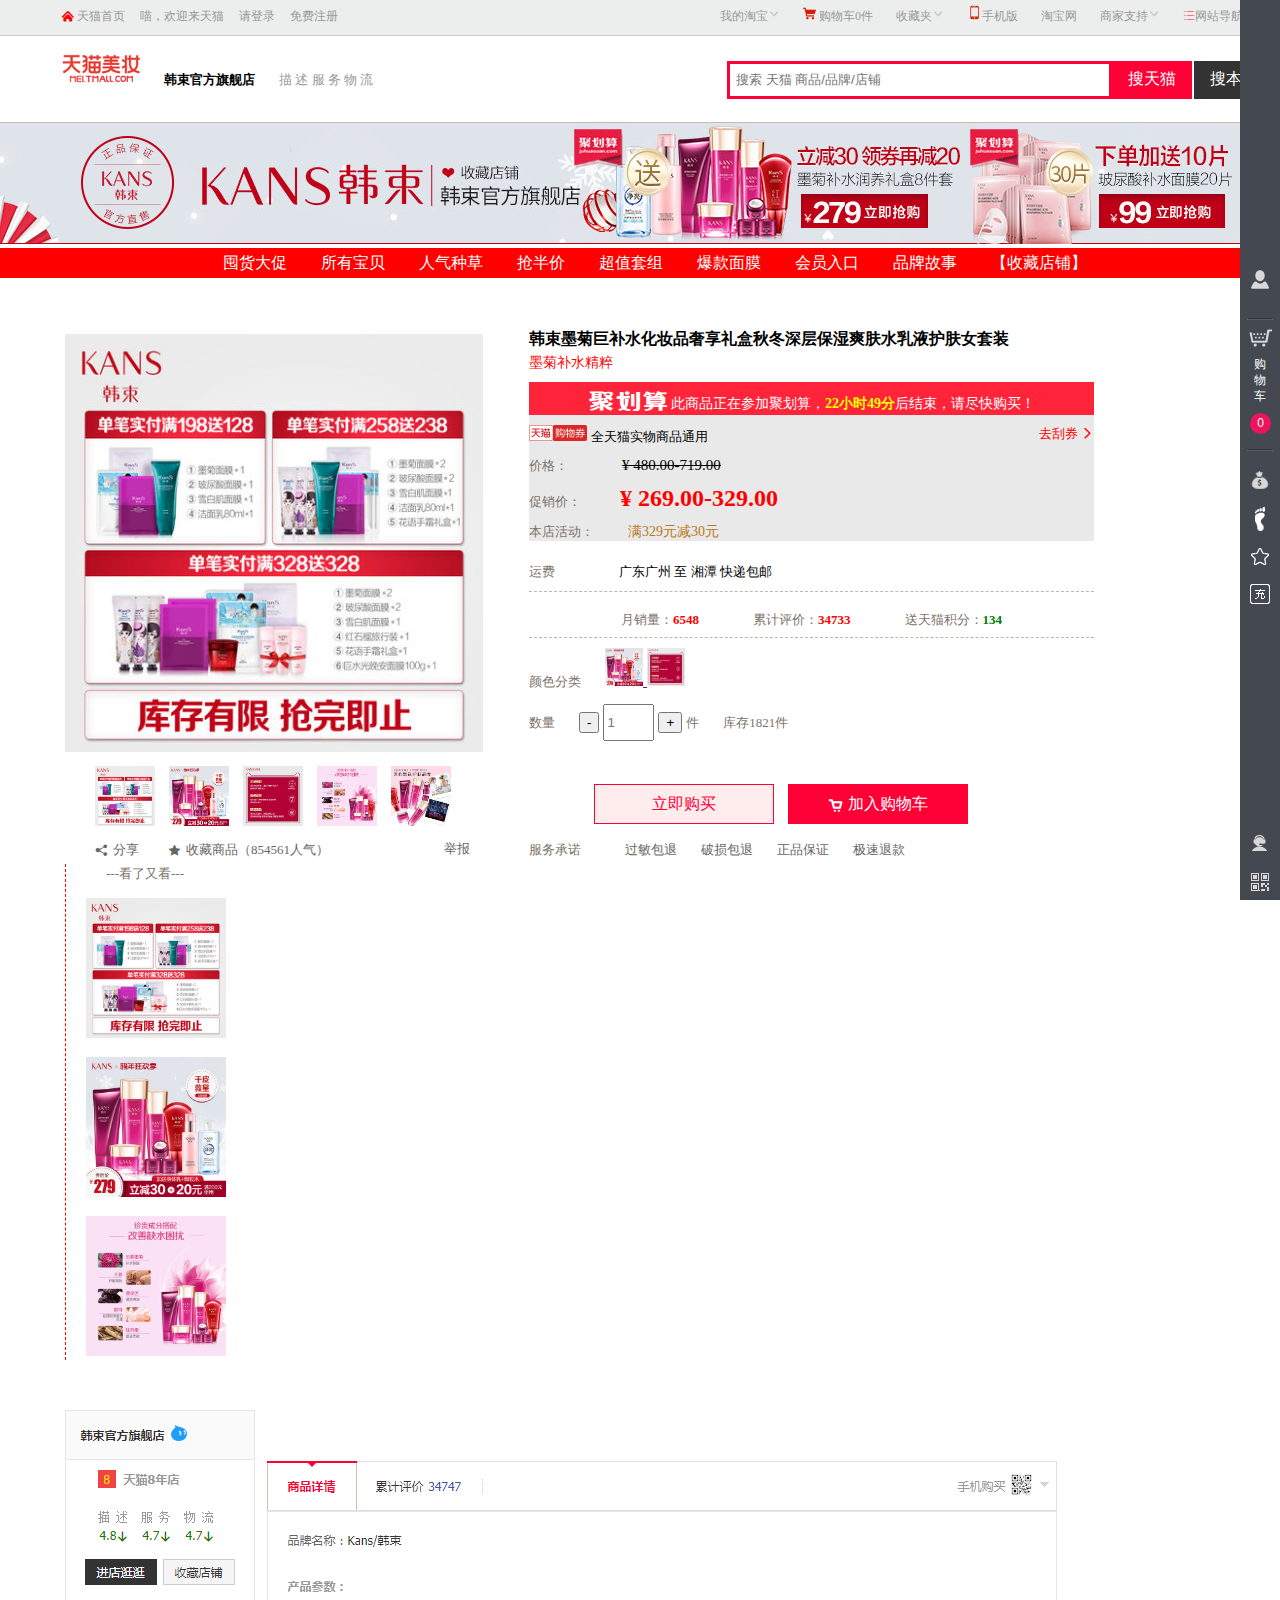
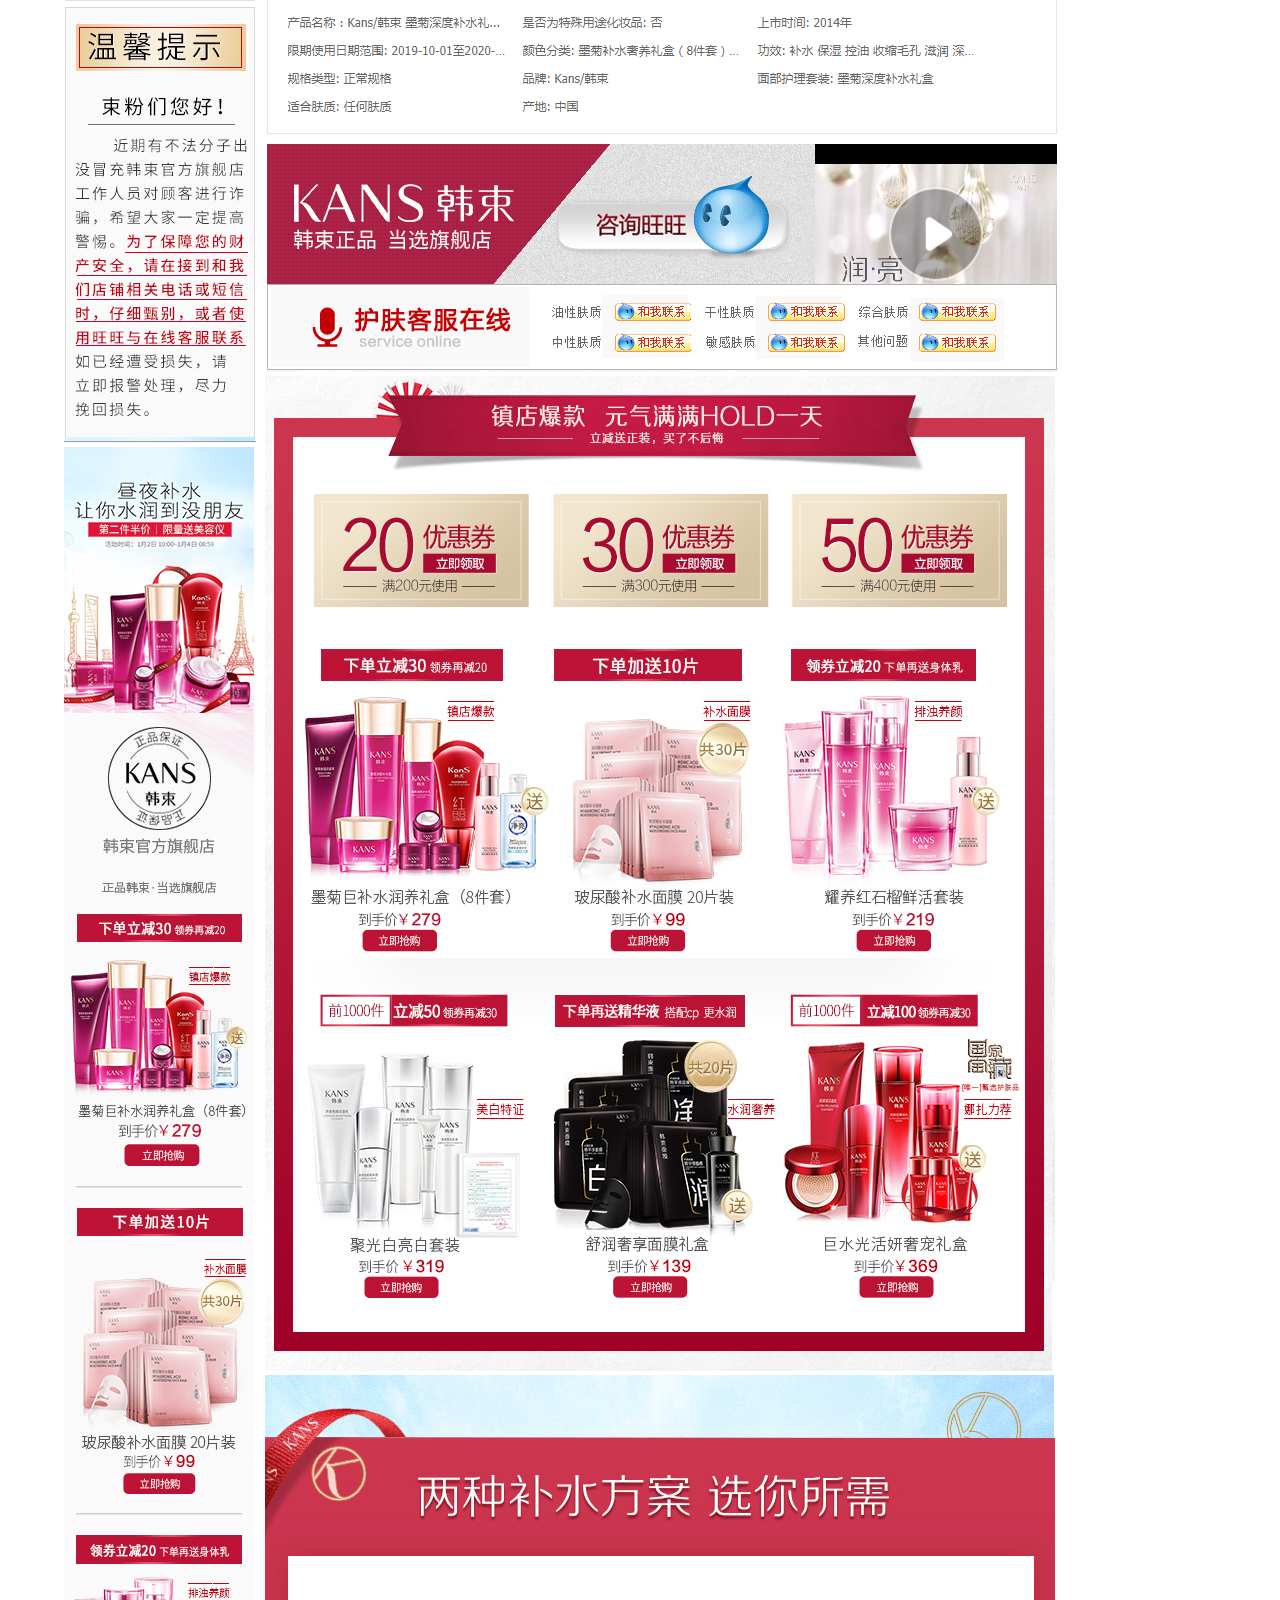
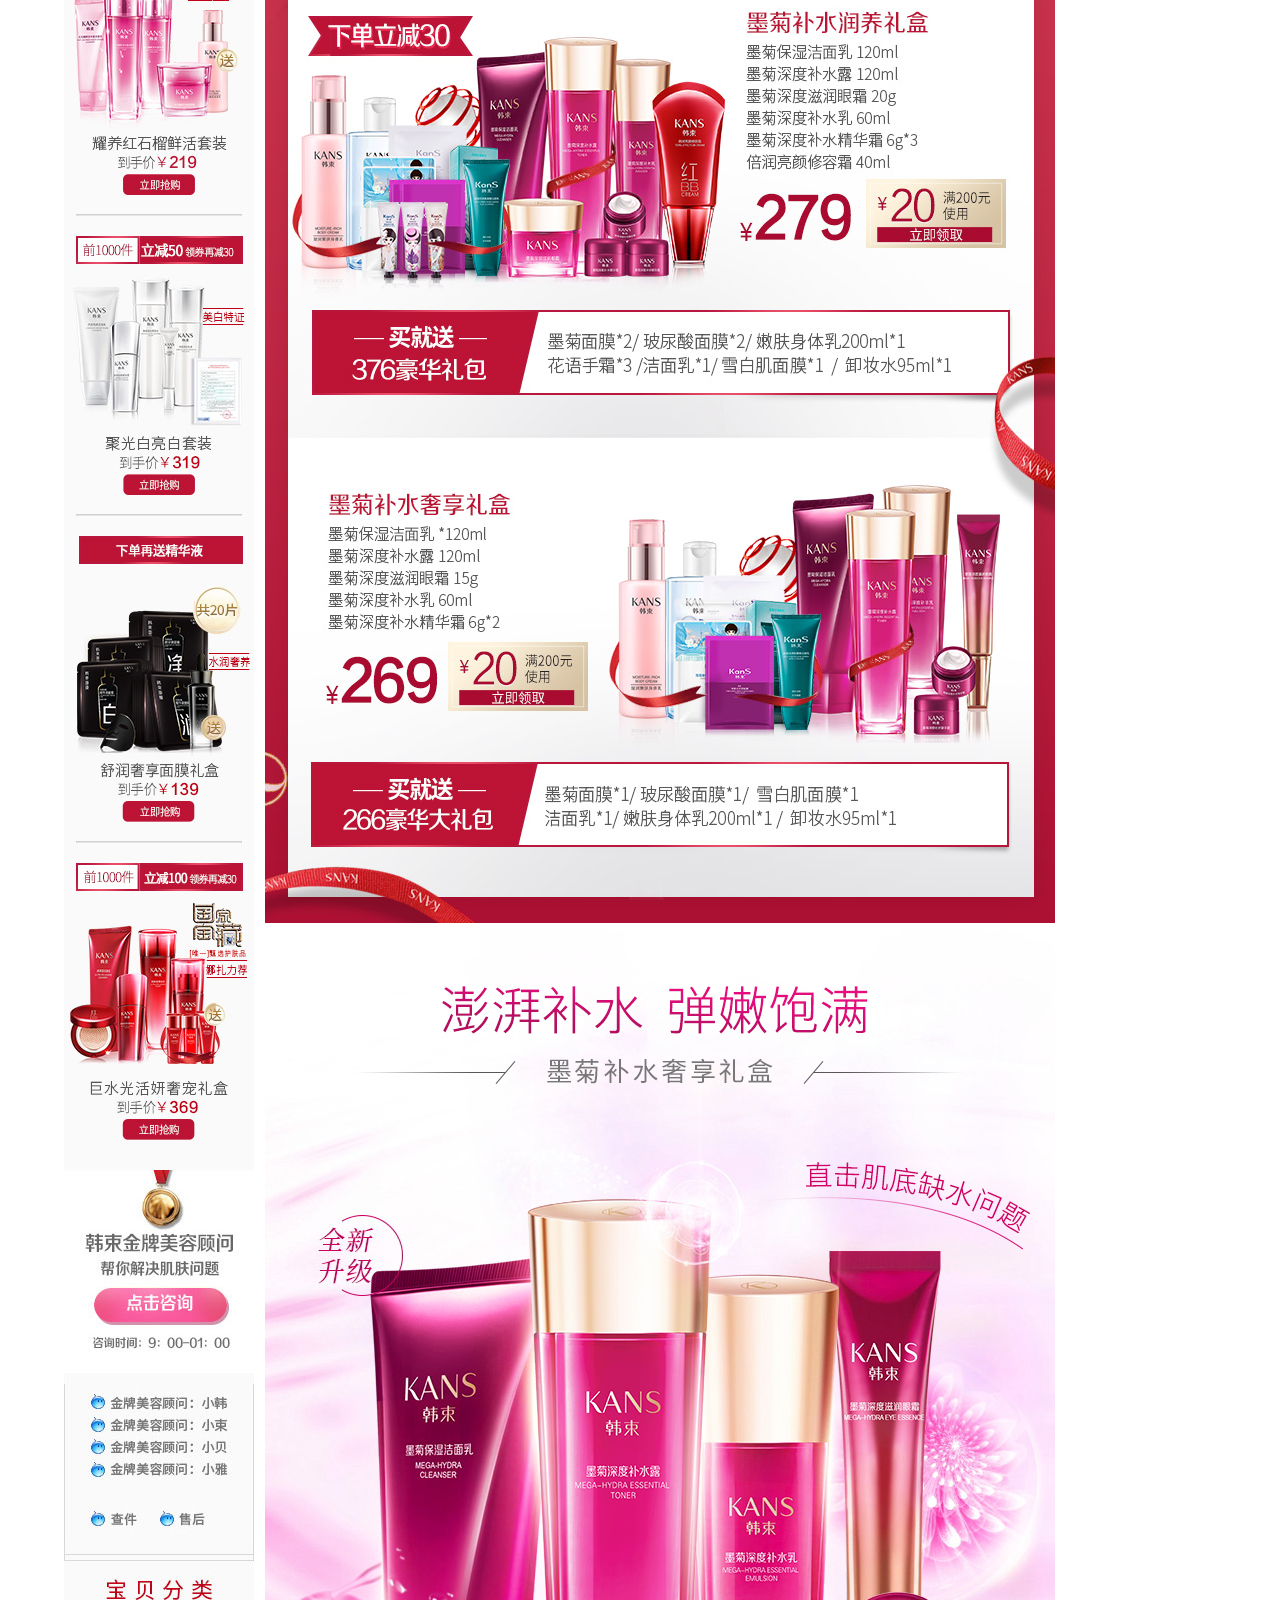
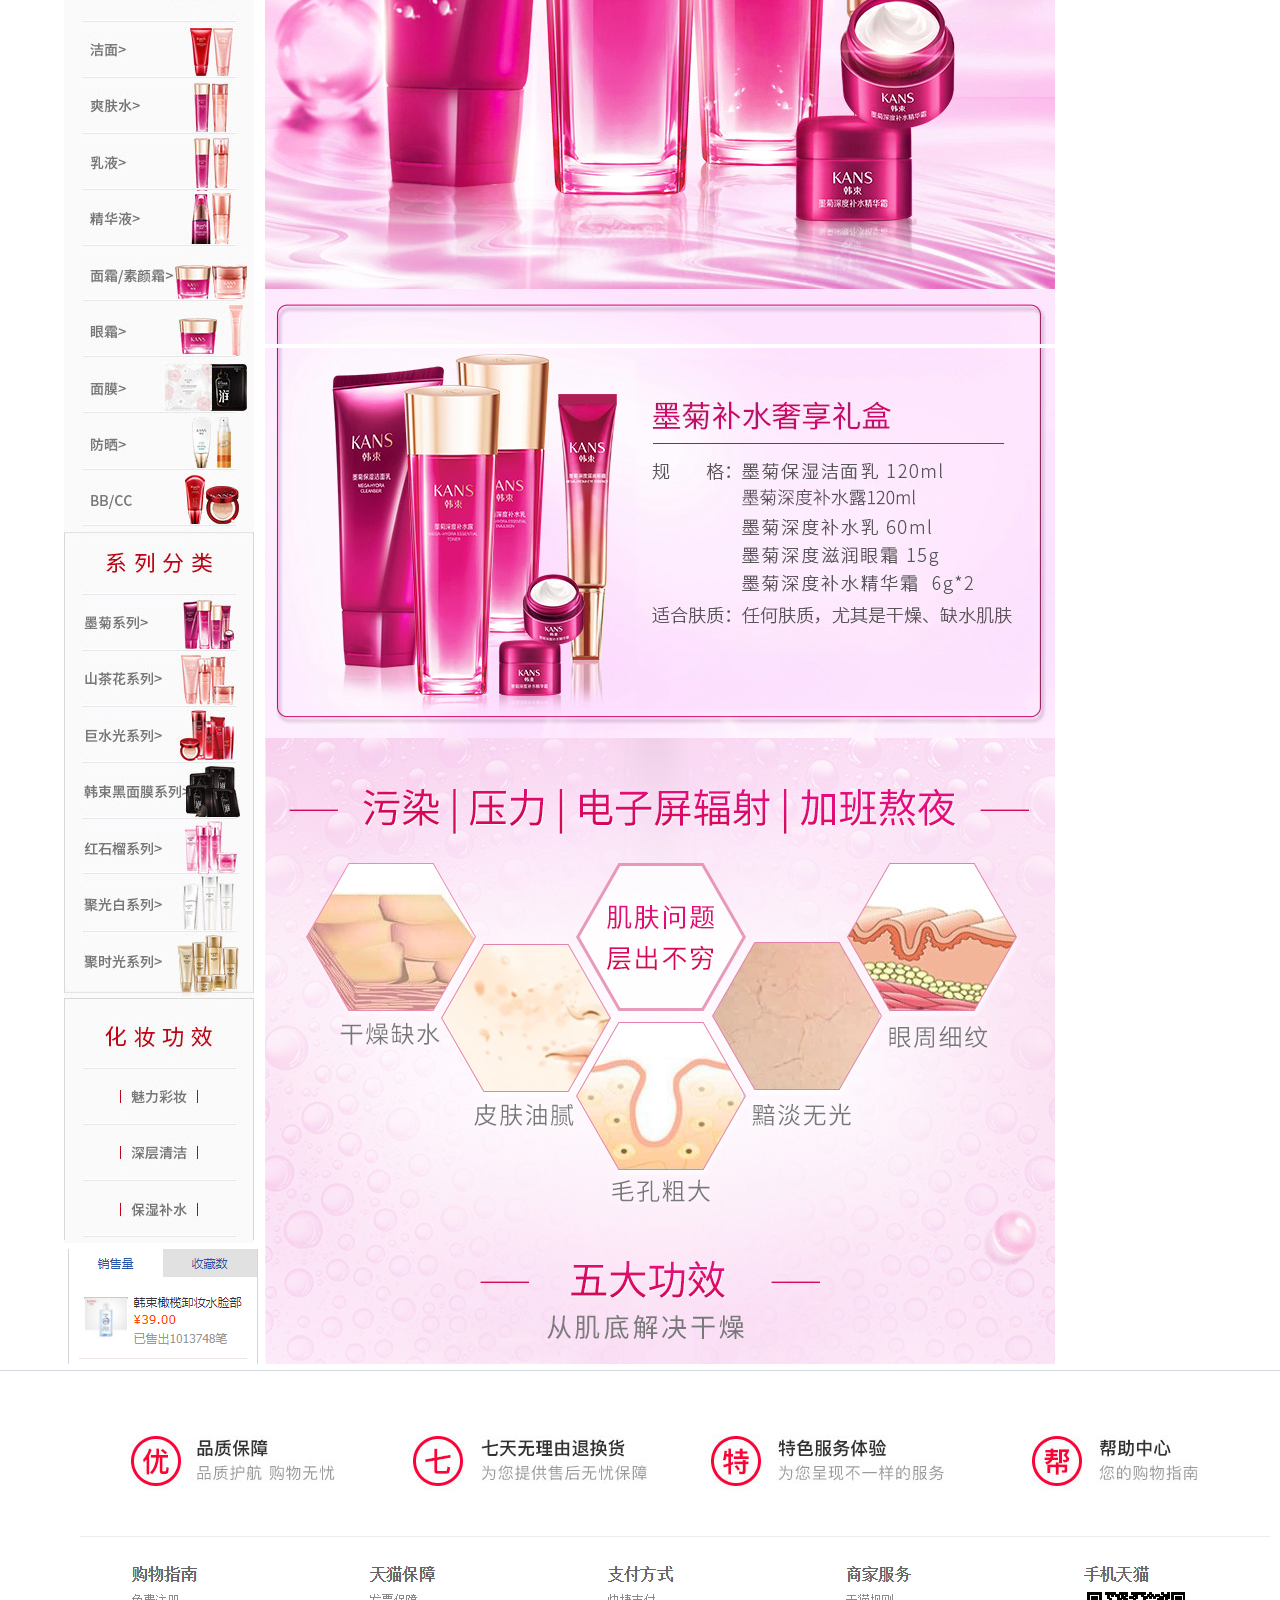
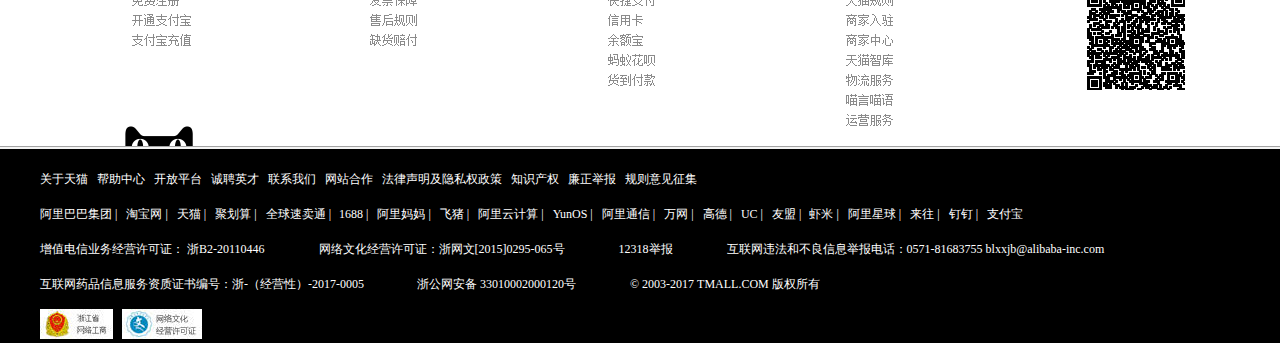
<file: demo/html/detail.html>
<!DOCTYPE html>
<html lang="en">
<head>
	<meta charset="UTF-8">
	<title>韩束墨菊巨补水化妆品奢享礼盒秋冬深层保湿爽肤水乳液护肤女套装-tmall.com天猫</title>
	
	<link href="../imgs/logo.png" rel="shortcut icon" type="image/x-icon">
	<link rel="stylesheet" type="text/css" href="../css/detail.css">
	<link rel="stylesheet" type="text/css" href="../css/iconfont.css">

	<script type="text/javascript" src="../js/jquery.js"></script>

	<!-- 右边固定 -->
	<link rel="stylesheet" type="text/css" href="../css/base.css" />
	<script type="text/javascript" src="../js/common.js"></script>
	<script type="text/javascript" src="../js/quick_links.js"></script>


</head>
<body>
	<!-- 头部：第一行 -->
	<div id="site_nav" >
		<span id="left">
			<a href="#" id="welcome"><span class="home" style="color: red;"></span> 天猫首页</a> 
			<span>喵，欢迎来天猫</span> 
			<a href="#">请登录</a> 
			<a href="#">免费注册</a> 
		</span>
		<ul id="right">
			<li>
			 	<div id="myBuy">
			 		<a href="#">我的淘宝<img src="../imgs/more_unfold.png" class="more_unfoldImg">
		 			<div id="myBuyShow" class="hide">
		 				<a href="#">已买到宝贝</a><br>&nbsp;&nbsp;
		 				<a href="#">已卖出宝贝</a>
		 			</div>
			 	</div>
			</li>
			<li>
				<div>
					<a href="#"><img src="../imgs/payCar.png" id="payCarImg"> 购物车0件</a> 
				</div>
			</li>
			<li>
				<div id="favorite">
					<a href="#">收藏夹<img src="../imgs/more_unfold.png" class="more_unfoldImg">
					<div id="favoriteShow" class="hide">
						<a href="#">收藏的宝贝</a><br>&nbsp;&nbsp;
						<a href="#">收藏的店铺</a>
					</div>
				</div>
			</li>
			<li>
				<div id="phone_versions">
					<a href="#"><img src="../imgs/phone.png" id="phoneImg">手机版</a> 
					<div id="phone_versionsShow" class="hide">
						<img src="../imgs/erweima.png">
					</div>
				</div>
			</li>
			<li>
				<div>
					<a href="#">淘宝网</a> 
				</div>
			</li>
		 	<li>
				<div id="suppot">
					<a href="#" >商家支持<img src="../imgs/more_unfold.png" class="more_unfoldImg">
					<div id="suppotShow" class="hide" >
						<span>商家:</span><br>
						<a href="#">商家中心 </a>	<a href="#">天猫规则 </a> 
						<a href="#">商家入驻 </a>	<a href="#">运营服务 </a> 
						<a href="#">商家品控 </a>	<a href="#">商家工具 </a> 
						<a href="#">天猫智库 </a>	<a href="#">喵言喵语 </a> 
					</div>
				</div>
			</li>
			<li>
				<div id="navigation">
					<a href="#"><span class="sort" style="color: red;"></span>网站导航<img src="../imgs/more_unfold.png" class="more_unfoldImg"></a>
					<div class="hide" id="navigationShow">
						<div id="hot">
							<h2 style="color: orange;font-size: 15px;">热点推荐 Hot</h2>
							<ul>
								<li><a href="#">天猫超市</a></li>
								<li><a href="#">喵鲜生<img src="../imgs/t2.gif"></a></li>
								<li><a href="#">科技新品</a></li>
								<li><a href="#">女装新品</a></li>
								<li><a href="#">酷玩街</a></li>
								<li><a href="#">内衣新品<img src="../imgs/t1.gif"></a></li>
								<li><a href="#">试美妆</a></li>
								<li><a href="#">运动新品<img src="../imgs/t2.gif"></a></li>
								<li><a href="#">时尚先生</a></li>
								<li><a href="#">精明妈咪</a></li>
								<li><a href="#">吃乐会</a></li>
								<li><a href="#">企业采购<img src="../imgs/t2.gif"></a></li>
								<li><a href="#">会员积分</a></li>
								<li><a href="#">天猫国际<img src="../imgs/t1.gif"></a></li>
								<li><a href="#">品质频道</a></li>
							</ul>
						</div>
						<div id="Market">
							<h2 style="color: #535df9;font-size: 15px;">行业市场 Market</h2>
							<ul>
								<li><a href="#">美妆<img src="../imgs/t1.gif"></a></li>
								<li><a href="#">电器</a></li>
								<li><a href="#">科技新品</a></li>
								<li><a href="#">女装<img src="../imgs/t2.gif"></a></li>
								<li><a href="#">男装</a></li>
								<li><a href="#">女鞋</a></li>
								<li><a href="#">男鞋<img src="../imgs/t2.gif"></a></li>
								<li><a href="#">内衣</a></li>
								<li><a href="#">运动</a></li>
								<li><a href="#">家装<img src="../imgs/t1.gif"></a></li>
								<li><a href="#">母婴</a></li>
								<li><a href="#">食品</a></li>
								<li><a href="#">配饰</a></li>
								<li><a href="#">汽车<img src="../imgs/t2.gif"></a></li>
							</ul>
						</div> 
   
						<div id="help">
							<h2 style="color: red;font-size: 15px;">服务指南 Help</h2>
							<ul>
								<li><a href="#">帮助中心</a></li>
								<li><a href="#">品质保障</a></li>
								<li><a href="#">特色服务</a></li>
								<li><a href="#">7天退换货</a></li>
							</ul>
						</div>
	

					</div>
				</div>
			</li>

		</ul>

	</div>
	<!-- 头部：第一行end -->

	<!-- 头部：bottom -->
	<div id="headerCon">
		<div style="width: 100px;" class="logo">
			<img src="../imgs/logo01.png">
		</div>
		<div id="shopExtra">
			<div class="slogo" align="center">
				<a href="#"><strong>韩束官方旗舰店</strong></a>
			</div>
			<div id="shop_info">
				描 述 服 务 物 流
			</div>
		</div>
		<div id="serach">
			<input type="text" name="" placeholder=" 搜索 天猫 商品/品牌/店铺"><button id="b1"> 搜天猫 </button><button id="b2"> 搜本店 </button>
		</div>
	</div>
	<!-- 头部：bottomEnd -->

	<!-- 头3 -->
	<div id="headerNav">
		<div>
			<a href="#"><img src="../imgs/ac01.png"></a>
		</div>
		<div align="center" id="subnav">
			<li>
				<a href="">囤货大促</a>
				<a href="">所有宝贝</a>
				<a href="">人气种草</a>
				<a href="">抢半价</a>
				<a href="">超值套组</a>
				<a href="">爆款面膜</a>
				<a href="">会员入口</a>
				<a href="">品牌故事</a>
				<a href="">【收藏店铺】</a>
			</li>
		</div>
	</div>
	<!-- 头3end-->
	<div id="buy">
		<div id="imgs">
			<div id="bigImg">
				<img src="../imgs/detail/d01.jpg" id="bigImgo">
			</div>
			<div class="smallImg">
				<img class="smallImgo" src="../imgs/detail/d01.jpg" style="width:60px;height: 60px;">
				<img class="smallImgo" src="../imgs/detail/d02.jpg" style="width:60px;height: 60px;">
				<img class="smallImgo" src="../imgs/detail/d03.jpg" style="width:60px;height: 60px;">
				<img class="smallImgo" src="../imgs/detail/d04.jpg" style="width:60px;height: 60px;">
				<img class="smallImgo" src="../imgs/detail/d05.jpg" style="width:60px;height: 60px;">
			</div>
			<div class="desc">
				<a href="#"><span class="share"></span>分享</a>
				<a href="#"><span class="shoucang"></span>收藏商品（854561人气）</a>
				<a href="#" id="report">举报</a>
			</div>
		</div>
		<div id="desc">
			<h4 style="height: 3px;">韩束墨菊巨补水化妆品奢享礼盒秋冬深层保湿爽肤水乳液护肤女套装</h4>
			<div style="color:red;font-size: 14px;">墨菊补水精粹</div>
			<div id="jihuasuanDiv">
				<span class="juhuasuan"></span> 
				<span style="font-size: 14px;color: white;">此商品正在参加聚划算，<strong style="color: yellow;">22小时49分</strong>后结束，请尽快购买！</span>
			</div>
			<div id="panel">
				 <div>
				 	<img src="../imgs/detail/gouwuquan.png" style="height: 16px;width: 58px;">
				 	<span style="font-size: 13px;">全天猫实物商品通用</span>
				 	<a href="#" style="text-decoration: none;color:red;font-size: 13px;" >去刮券 <span class="right"></span></a>
				 </div>
				 <div id="price">
				 	<span id="price1">价格：</span>
				 	<span id="price2">¥ 480.00-719.00</span>
				 </div>
				 <div id="true_price">
				 	<span id="price1">促销价：</span>
				 	<span id="price2">¥ 269.00-329.00</span>
				 </div>
				 <div id="activity">
				 	<span id="pr1">本店活动：</span>
				 	<span id="pr2">满329元减30元</span>
				 </div>
			</div>
			<div id="freight">
				<span id="pr1">运费</span>
				<span id="pr2">广东广州 至 湘潭 快递包邮</span>
			</div>
			<div id="sales" align="center">
				<span class="de">月销量：</span><span class="red">6548</span>
				<span class="de"">累计评价：</span><span class="red">34733</span>
				<span class="de">送天猫积分：</span><span style="color: green;font-weight: bold;">134</span>
			</div>
			<div id="color">
				<span class="de">颜色分类</span>
				<a href="" ><img src="../imgs/detail/d02.jpg"> </a>
				<a href="" ><img src="../imgs/detail/d03.jpg"> </a>
			</div>
			<div id="count">
				<span class="de">数量</span>
				<button class="btn">-</button>
				<input type="text" value="1">
				<button class="btn">+</button>
				<span class="de">件</span>
				<span class="de">库存1821件</span>
			</div>
			<div id="buy">
				<button id="bt1">立即购买</button>
				<button id="bt2"><span class="car"></span> 加入购物车</button>
			</div>
			<div id="service">
				<span class="de">服务承诺</span>
				<a href="">过敏包退</a>
				<a href="">破损包退</a>
				<a href="">正品保证</a>
				<a href="">极速退款</a>
			</div>
		</div>
	
	<script type="text/javascript">
		$("#bt2").click(function(event) {
			location.href="myCar.html";
		});

	</script>

		<!-- 看了又看 -->
		<div id="look">
			<span class="de">---看了又看---</span>
			<div id="goods">
				<div id="d1">
					<a href=""> <img src="../imgs/detail/d01.jpg"></a>
				</div>
				<div id="d1">
					<a href=""> <img src="../imgs/detail/d02.jpg"></a>
				</div>
				<div id="d1">
					<a href=""> <img src="../imgs/detail/d04.jpg"></a>
				</div>
			 
			</div>
		</div>
	</div>

	<!-- 店铺信息 -->
	<div id="context">
		<div id="left">
			<div>
				<a href=""><img src="../imgs/detail/p1.png"></a>
			</div>
			<div>
				<a href=""><img src="../imgs/detail/p2.png"></a>
			</div>
			<div>
				<a href=""><img src="../imgs/detail/p3.jpg"></a>
			</div>
			<div>
				<a href=""><img src="../imgs/detail/p6.png"></a>
			</div>
		</div>
		<div id="right">
			<div>
				<a href=""><img src="../imgs/detail/p4.png"></a>
			</div>
			<div>
				<a href=""><img src="../imgs/detail/p05.jpg"></a>
			</div>
			<div>
				<a href=""><img src="../imgs/detail/p06.jpg"></a>
			</div>
			<div>
				<a href=""><img src="../imgs/detail/p07.jpg"></a>
			</div>
			<div>
				<a href=""><img src="../imgs/detail/p08.jpg"></a>
			</div>
			<!-- <div>
				<a href=""><img src="../imgs/detail/p09.jpg"></a>
			</div>
			<div>
				<a href=""><img src="../imgs/detail/p10.jpg"></a>
			</div> -->
		</div>
	</div>
	<!-- 店铺信息end -->
<!-- 底部 -->

<div id="footer">
	<img src="../imgs/footer.png">
	<p>         
		<a href="">关于天猫</a>
		<a href="">帮助中心</a>
		<a href="">开放平台</a>
		<a href="">诚聘英才</a>
		<a href="">联系我们</a>
		<a href="">网站合作</a>
		<a href="">法律声明及隐私权政策</a>
		<a href="">知识产权</a>
		<a href="">廉正举报</a>
		<a href="">规则意见征集</a>
	</p>
	<p>                
		<a href="">阿里巴巴集团 |</a>
		<a href="">淘宝网 |</a>
		<a href="">天猫 |</a>
		<a href="">聚划算 |</a>
		<a href="">全球速卖通 | </a>
		<a href="">1688 |</a>
		<a href="">阿里妈妈 |</a>
		<a href="">飞猪 |</a>
		<a href="">阿里云计算 |</a>
		<a href="">YunOS |</a>
		<a href="">阿里通信 |</a>
		<a href="">万网 |</a>
		<a href="">高德 |</a>
		<a href="">UC |</a>
		<a href="">友盟 | </a>
		<a href="">虾米 |</a>
		<a href="">阿里星球 |</a>
		<a href="">来往 |</a>
		<a href="">钉钉 |</a>
		<a href="">支付宝</a>
	</p>
	<p class="p3">
		<a href="">增值电信业务经营许可证： 浙B2-20110446</a>
		<a href="">网络文化经营许可证：浙网文[2015]0295-065号</a>
		<a href="">12318举报</a>
		<a href="">互联网违法和不良信息举报电话：0571-81683755 blxxjb@alibaba-inc.com</a>
	</p>
	<p class="p3">  
		<a href="">互联网药品信息服务资质证书编号：浙-（经营性）-2017-0005 </a>
		<a href="">浙公网安备 33010002000120号</a>
		<a href="">© 2003-2017 TMALL.COM 版权所有</a>
	</p>
	<p>
		<a href=""><img src="../imgs/f1.jpg"></a>
		<a href=""><img src="../imgs/f2.jpg"></a>
	</p>
</div>

<!--右侧贴边导航quick_links.js控制-->
<div class="mui-mbar-tabs">
	<div class="quick_link_mian">
		<div class="quick_links_panel">
			<div id="quick_links" class="quick_links">
				<li>
					<a href="#" class="my_qlinks"><i class="setting"></i></a>
					<div class="ibar_login_box status_login">
						<div class="avatar_box">
							<p class="avatar_imgbox"><img src="../imgs/no-img_mid_.jpg" /></p>
							<ul class="user_info">
								<li>用户名：sl19931003</li>
								<li>级&nbsp;别：普通会员</li>
							</ul>
						</div>
						<div class="login_btnbox">
							<a href="#" class="login_order">我的订单</a>
							<a href="#" class="login_favorite">我的收藏</a>
						</div>
						<i class="icon_arrow_white"></i>
					</div>
				</li>
				<li id="shopCart">
					<a href="#" class="message_list" ><i class="message"></i><div class="span">购物车</div><span class="cart_num">0</span></a>
				</li>
				<li>
					<a href="#" class="history_list"><i class="view"></i></a>
					<div class="mp_tooltip" style=" visibility:hidden;">我的资产<i class="icon_arrow_right_black"></i></div>
				</li>
				<li>
					<a href="#" class="mpbtn_histroy"><i class="zuji"></i></a>
					<div class="mp_tooltip">我的足迹<i class="icon_arrow_right_black"></i></div>
				</li>
				<li>
					<a href="#" class="mpbtn_wdsc"><i class="wdsc"></i></a>
					<div class="mp_tooltip">我的收藏<i class="icon_arrow_right_black"></i></div>
				</li>
				<li>
					<a href="#" class="mpbtn_recharge"><i class="chongzhi"></i></a>
					<div class="mp_tooltip">我要充值<i class="icon_arrow_right_black"></i></div>
				</li>
			</div>
			<div class="quick_toggle">
				<li>
					<a href="#"><i class="kfzx"></i></a>
					<div class="mp_tooltip">客服中心<i class="icon_arrow_right_black"></i></div>
				</li>
				<li>
					<a href="#none"><i class="mpbtn_qrcode"></i></a>
					<div class="mp_qrcode" style="display:none;"><img src="../imgs/weixin_code_145.png" width="148" height="175" /><i class="icon_arrow_white"></i></div>
				</li>
				<li><a href="#top" class="return_top"><i class="top"></i></a></li>
			</div>
		</div>
		<div id="quick_links_pop" class="quick_links_pop hide"></div>
	</div>
</div>

<script type="text/javascript" src="../js/parabola.js"></script>
<script type="text/javascript">
	$(".quick_links_panel li").mouseenter(function(){
		$(this).children(".mp_tooltip").animate({left:-92,queue:true});
		$(this).children(".mp_tooltip").css("visibility","visible");
		$(this).children(".ibar_login_box").css("display","block");
	});
	$(".quick_links_panel li").mouseleave(function(){
		$(this).children(".mp_tooltip").css("visibility","hidden");
		$(this).children(".mp_tooltip").animate({left:-121,queue:true});
		$(this).children(".ibar_login_box").css("display","none");
	});
	$(".quick_toggle li").mouseover(function(){
		$(this).children(".mp_qrcode").show();
	});
	$(".quick_toggle li").mouseleave(function(){
		$(this).children(".mp_qrcode").hide();
	});

// 元素以及其他一些变量
var eleFlyElement = document.querySelector("#flyItem"), eleShopCart = document.querySelector("#shopCart");
var numberItem = 0;
// 抛物线运动
var myParabola = funParabola(eleFlyElement, eleShopCart, {
	speed: 400, //抛物线速度
	curvature: 0.0008, //控制抛物线弧度
	complete: function() {
		eleFlyElement.style.visibility = "hidden";
		eleShopCart.querySelector("span").innerHTML = ++numberItem;
	}
});
// 绑定点击事件
if (eleFlyElement && eleShopCart) {
	
	[].slice.call(document.getElementsByClassName("btnCart")).forEach(function(button) {
		button.addEventListener("click", function(event) {
			// 滚动大小
			var scrollLeft = document.documentElement.scrollLeft || document.body.scrollLeft || 0,
			    scrollTop = document.documentElement.scrollTop || document.body.scrollTop || 0;
			eleFlyElement.style.left = event.clientX + scrollLeft + "px";
			eleFlyElement.style.top = event.clientY + scrollTop + "px";
			eleFlyElement.style.visibility = "visible";
			
			// 需要重定位
			myParabola.position().move();			
		});
	});
}
</script>
<!--右栏固定end  -->
	
<!-- 悬浮小图片，大图片改变 -->
<script type="text/javascript">
	
	$(document).ready(function() {
		$(".smallImgo").hover(function() {
			$(this).css({
				"border": '2px solid black'
			});
			var i = $(".smallImgo").index(this);
			// alert(i);
			$("#bigImgo").attr('src', '../imgs/detail/d0'+(i+1)+'.jpg');
			
		}, function() {
			$(this).css({
				"border": 'none'
			});
		});


	});

</script>




	<script type="text/javascript">

	// 头部，加载悬浮数据
	$(document).ready(function(){

		// 我的淘宝
		$("#myBuy").hover(function() {
			$("#myBuyShow").removeClass('hide');
			$("#myBuy").css({"background-color": "white"});
			$("#myBuyShow").css({
				"borderLeft":'1px solid #ccc',
				"borderRight":'1px solid #ccc',
				"borderBottom":'1px solid #ccc',
			});
		}, function() {
			$("#myBuyShow").addClass('hide');
			$("#myBuy").css({"background-color": "#f2f2f2"});
		});
		// 收藏夹
		$("#favorite").hover(function() {
			$("#favoriteShow").removeClass('hide');
			$("#favorite").css({"background-color": "white"});
			$("#favoriteShow").css({
				"borderLeft":'1px solid #ccc',
				"borderRight":'1px solid #ccc',
				"borderBottom":'1px solid #ccc',
			});
		}, function() {
			$("#favoriteShow").addClass('hide');
			$("#favorite").css({"background-color": "#f2f2f2"});
		});
		// 手机版 
		$("#phone_versions").hover(function() {
			$("#phone_versionsShow").removeClass('hide');
			$("#phone_versions").css({"background-color": "white"});
			$("#phone_versionsShow").css({
				"borderLeft":'1px solid #ccc',
				"borderRight":'1px solid #ccc',
				"borderBottom":'1px solid #ccc',
			});
		}, function() {
			$("#phone_versionsShow").addClass('hide');
			$("#phone_versions").css({"background-color": "#f2f2f2"});
		});
		// 商家支持 suppot
		$("#suppot").hover(function() {
			$("#suppotShow").removeClass('hide');
			$("#suppot").css({"background-color": "white"});
			$("#suppotShow").css({
				"borderLeft":'1px solid #ccc',
				"borderRight":'1px solid #ccc',
				"borderBottom":'1px solid #ccc',
			});
		}, function() {
			$("#suppotShow").addClass('hide');
			$("#suppot").css({"background-color": "#f2f2f2"});
		});

		//网站导航 
		$("#navigation").hover(function() {
			$("#navigationShow").removeClass('hide');
			$("#navigation").css({"background-color": "white"});
			$("#navigationShow").css({
				"borderLeft":'1px solid #ccc',
				"borderRight":'1px solid #ccc',
				"borderBottom":'1px solid #ccc',
			});
		}, function() {
			$("#navigationShow").addClass('hide');
			$("#navigation").css({"background-color": "#f2f2f2"});
		});

		
	});
 

</script>
	
</body>
</html>
</file>
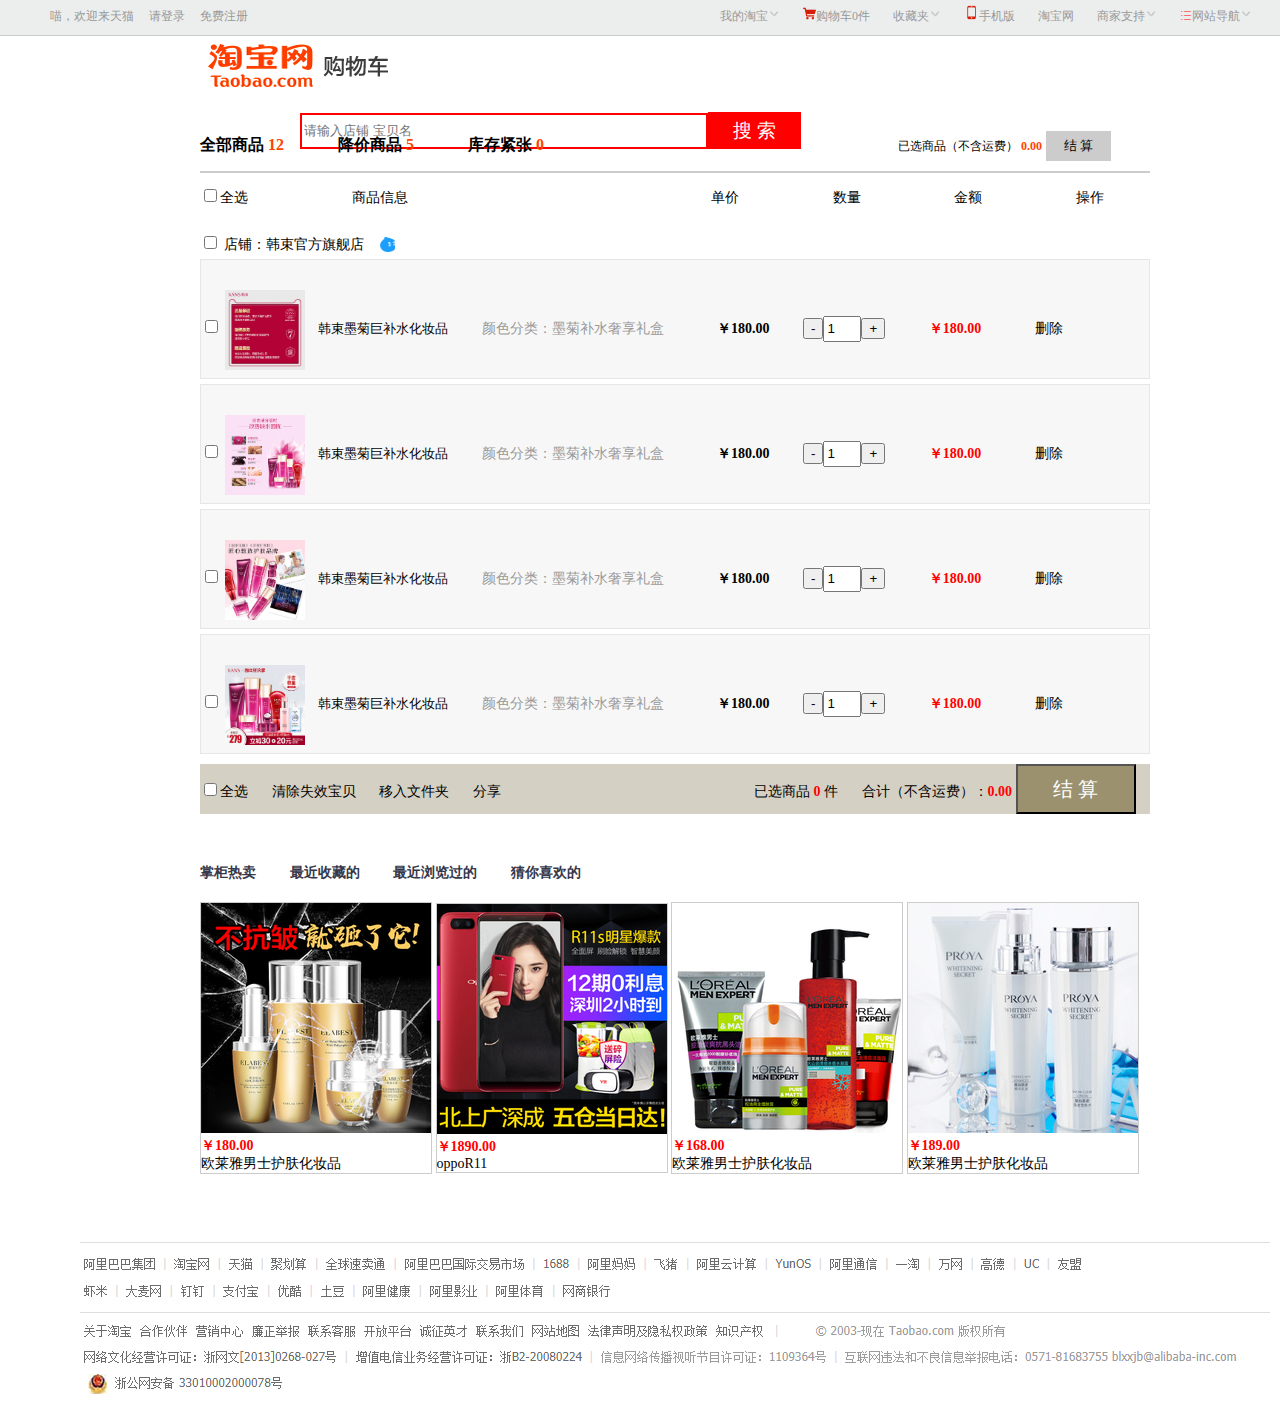
<file: demo/html/myCar.html>
<!DOCTYPE html>
<html lang="en">
<head>
	<meta charset="UTF-8">
	<title>淘宝网 - 我的购物车</title>

	<link href="../imgs/logo.png" rel="shortcut icon" type="image/x-icon">

	<script type="text/javascript" src="../js/jquery.js"></script>
	
	<link rel="stylesheet" type="text/css" href="../css/iconfont.css">
	<link rel="stylesheet" type="text/css" href="../css/myCar.css">

</head>
<body>
	
	<div id="site_nav" >
		<span id="left">
			<span id="welcome">喵，欢迎来天猫</span> 
			<a href="#">请登录</a> 
			<a href="#">免费注册</a> 
		</span>
		<ul id="right">
			<li>
			 	<div id="myBuy">
			 		<a href="#" >我的淘宝<img src="../imgs/more_unfold.png" class="more_unfoldImg">
		 			<div id="myBuyShow" class="hide">
		 				<a href="#">已买到宝贝</a><br>&nbsp;&nbsp;
		 				<a href="#">已卖出宝贝</a>
		 			</div>
			 	</div>
			</li>
			<li>
				<div>
					<a href="#"><img src="../imgs/payCar.png" id="payCarImg">购物车0件</a> 
				</div>
			</li>
			<li>
				<div id="favorite">
					<a href="#" >收藏夹<img src="../imgs/more_unfold.png" class="more_unfoldImg">
					<div id="favoriteShow" class="hide">
						<a href="#">收藏的宝贝</a><br>&nbsp;&nbsp;
						<a href="#">收藏的店铺</a>
					</div>
				</div>
			</li>
			<li>
				<div id="phone_versions">
					<a href="#"><img src="../imgs/phone.png" id="phoneImg">手机版</a> 
					<div id="phone_versionsShow" class="hide">
						<img src="../imgs/erweima.png">
					</div>
				</div>
			</li>
			<li>
				<div>
					<a href="#">淘宝网</a> 
				</div>
			</li>
		 	<li>
				<div id="suppot">
					<a href="#" >商家支持<img src="../imgs/more_unfold.png" class="more_unfoldImg">
					<div id="suppotShow" class="hide" >
						<span>商家:</span><br>
						<a href="#">商家中心 </a>	<a href="#">天猫规则 </a> 
						<a href="#">商家入驻 </a>	<a href="#">运营服务 </a> 
						<a href="#">商家品控 </a>	<a href="#">商家工具 </a> 
						<a href="#">天猫智库 </a>	<a href="#">喵言喵语 </a> 
					</div>
				</div>
			</li>
			<li>
				<div id="navigation">
					<a href="#"><span class="sort" style="color: red;"></span>网站导航<img src="../imgs/more_unfold.png" class="more_unfoldImg"></a>
					<div class="hide" id="navigationShow">
						<div id="hot">
							<h2 style="color: orange;font-size: 15px;">热点推荐 Hot</h2>
							<ul>
								<li><a href="#">天猫超市</a></li>
								<li><a href="#">喵鲜生<img src="../imgs/t2.gif"></a></li>
								<li><a href="#">科技新品</a></li>
								<li><a href="#">女装新品</a></li>
								<li><a href="#">酷玩街</a></li>
								<li><a href="#">内衣新品<img src="../imgs/t1.gif"></a></li>
								<li><a href="#">试美妆</a></li>
								<li><a href="#">运动新品<img src="../imgs/t2.gif"></a></li>
								<li><a href="#">时尚先生</a></li>
								<li><a href="#">精明妈咪</a></li>
								<li><a href="#">吃乐会</a></li>
								<li><a href="#">企业采购<img src="../imgs/t2.gif"></a></li>
								<li><a href="#">会员积分</a></li>
								<li><a href="#">天猫国际<img src="../imgs/t1.gif"></a></li>
								<li><a href="#">品质频道</a></li>
							</ul>
						</div>
						<div id="Market">
							<h2 style="color: #535df9;font-size: 15px;">行业市场 Market</h2>
							<ul>
								<li><a href="#">美妆<img src="../imgs/t1.gif"></a></li>
								<li><a href="#">电器</a></li>
								<li><a href="#">科技新品</a></li>
								<li><a href="#">女装<img src="../imgs/t2.gif"></a></li>
								<li><a href="#">男装</a></li>
								<li><a href="#">女鞋</a></li>
								<li><a href="#">男鞋<img src="../imgs/t2.gif"></a></li>
								<li><a href="#">内衣</a></li>
								<li><a href="#">运动</a></li>
								<li><a href="#">家装<img src="../imgs/t1.gif"></a></li>
								<li><a href="#">母婴</a></li>
								<li><a href="#">食品</a></li>
								<li><a href="#">配饰</a></li>
								<li><a href="#">汽车<img src="../imgs/t2.gif"></a></li>
							</ul>
						</div> 
   
						<div id="help">
							<h2 style="color: red;font-size: 15px;">服务指南 Help</h2>
							<ul>
								<li><a href="#">帮助中心</a></li>
								<li><a href="#">品质保障</a></li>
								<li><a href="#">特色服务</a></li>
								<li><a href="#">7天退换货</a></li>
							</ul>
						</div>
					</div>
				</div>
			</li>
		</ul>
	</div>
	<!-- 第一行end -->

	<div id="header">
		<span>
			<a href=""><img src="../imgs/car/logo.png" align="absmiddle"></a>
		</span>
		<div id="serach">
			<input type="text" name="" placeholder="请输入店铺 宝贝名"><button>搜 索</button>
		</div>
	</div>
	<div id="s2">
		<a href="">全部商品 <span class="red">12</span></a>
		<a href="">降价商品 <span class="red">5</span></a>
		<a href="">库存紧张 <span class="red">0</span></a>
		<span class="check">已选商品（不含运费）<span class="red"> 0.00</span></span>
		<button > 结 算 </button>
	</div>
	<div id="goods">
		<div id="g1">
			<input type="checkbox" name="">全选
			<span id="com">商品信息</span>
			<span id="one_price">单价</span>
			<span>数量</span>
			<span>金额</span>
			<span>操作</span>
		</div>
		<div class="g2">
			<div class="store">
				<input type="checkbox" name="">
				<span class="header">
					店铺：<a href="">韩束官方旗舰店</a> <span class="wang">&nbsp;&nbsp;&nbsp;&nbsp;&nbsp;</span>
				</span>
			</div>
			<div class="goodsInfo">
				<input type="checkbox" name="">
				<div class="img">
					<a href=""><img src="../imgs/detail/d03.jpg" align="absmiddle"></a>
				</div>
				<div class="title">
					<a href="" >韩束墨菊巨补水化妆品</a>
				</div>
				<div class="canshu">
					<span>颜色分类：墨菊补水奢享礼盒</span>
				</div>
				<div class="priceOne">
					<strong>￥180.00</strong>
				</div>
				<div class="count">
					<button>-</button><input type="text" name="" value="1"><button>+</button>
				</div>
				<div class="price">
					 <strong style="color: red;">￥180.00</strong>
				</div>
				<div class="handle">
					 <a href=""><span>删除</span></a>
				</div>
			</div>

			<div class="goodsInfo">
				<input type="checkbox" name="">
				<div class="img">
					<a href=""><img src="../imgs/detail/d04.jpg" align="absmiddle"></a>
				</div>
				<div class="title">
					<a href="" >韩束墨菊巨补水化妆品</a>
				</div>
				<div class="canshu">
					<span>颜色分类：墨菊补水奢享礼盒</span>
				</div>
				<div class="priceOne">
					<strong>￥180.00</strong>
				</div>
				<div class="count">
					<button>-</button><input type="text" name="" value="1"><button>+</button>
				</div>
				<div class="price">
					 <strong style="color: red;">￥180.00</strong>
				</div>
				<div class="handle">
					 <a href=""><span>删除</span></a>
				</div>
			</div>

			<div class="goodsInfo">
				<input type="checkbox" name="">
				<div class="img">
					<a href=""><img src="../imgs/detail/d05.jpg" align="absmiddle"></a>
				</div>
				<div class="title">
					<a href="" >韩束墨菊巨补水化妆品</a>
				</div>
				<div class="canshu">
					<span>颜色分类：墨菊补水奢享礼盒</span>
				</div>
				<div class="priceOne">
					<strong>￥180.00</strong>
				</div>
				<div class="count">
					<button>-</button><input type="text" name="" value="1"><button>+</button>
				</div>
				<div class="price">
					 <strong style="color: red;">￥180.00</strong>
				</div>
				<div class="handle">
					 <a href=""><span>删除</span></a>
				</div>
			</div>

			<div class="goodsInfo">
				<input type="checkbox" name="">
				<div class="img">
					<a href=""><img src="../imgs/detail/d02.jpg" align="absmiddle"></a>
				</div>
				<div class="title">
					<a href="" >韩束墨菊巨补水化妆品</a>
				</div>
				<div class="canshu">
					<span>颜色分类：墨菊补水奢享礼盒</span>
				</div>
				<div class="priceOne">
					<strong>￥180.00</strong>
				</div>
				<div class="count">
					<button>-</button><input type="text" name="" value="1"><button>+</button>
				</div>
				<div class="price">
					 <strong style="color: red;">￥180.00</strong>
				</div>
				<div class="handle">
					 <a href=""><span>删除</span></a>
				</div>
			</div>
		</div>
		
		<!-- 结算 -->
		<div id="account">
			<input type="checkbox" name="">全选
			<a href="">清除失效宝贝</a>
			<a href="">移入文件夹</a>
			<a href="">分享</a>
			<a href="" id="check">已选商品 <strong style="color: red;"> 0 </strong>件</a>
			<a href="">合计（不含运费）：<strong style="color: red;">0.00</strong></a>
			<button id="accountBtn"> 结 算 </button> 
		</div>

		<script type="text/javascript">
			
			$("#accountBtn").click(function(event) {
				location.href="orderCreate.html";
			});

		</script>

		<!-- 掌柜热卖 -->
		<div id="auction">
			<div id="title">
				<a href="" id="hot"><strong>掌柜热卖</strong> </a>
				<a href="" id="collect"><strong>最近收藏的</strong> </a>
				<a href="" id="look"><strong>最近浏览过的</strong> </a>
				<a href="" id="lick"><strong>猜你喜欢的</strong> </a>
			</div>
			
			<!--  掌柜热卖 -->
			<div id="imgs">
				<div class="all">
					<a href="">
						<div id="img">
							<img src="../imgs/car/g1.jpg">
						</div>
					</a>
					<div id="info">
						<strong style="color: red;">￥180.00</strong>
						<div>欧莱雅男士护肤化妆品</div>
					</div>
				</div>
				<div class="all">
					<a href="">
						<div id="img">
							<img src="../imgs/car/g2.jpg">
						</div>
					</a>
					<div id="info">
						<strong style="color: red;">￥1890.00</strong>
						<div>oppoR11</div>
					</div>
				</div>
				<div class="all">
					<a href="">
						<div id="img">
							<img src="../imgs/car/g3.jpg">
						</div>
					</a>
					<div id="info">
						<strong style="color: red;">￥168.00</strong>
						<div>欧莱雅男士护肤化妆品</div>
					</div>
				</div>
				<div class="all">
					<a href="">
						<div id="img">
							<img src="../imgs/car/g4.jpg">
						</div>
					</a>
					<div id="info">
						<strong style="color: red;">￥189.00</strong>
						<div>欧莱雅男士护肤化妆品</div>
					</div>
				</div>
			</div>
		</div>
	</div>

<div id="footer">
	<img src="../imgs/car/footer.png">
</div>



<!-- 掌柜热卖。，悬浮 -->
<script type="text/javascript">
	
	$(document).ready(function() {

		$("#goods #auction #title a").hover(function() {
			$(this).css({
				"border-bottom": '1px solid #d32412',
				"color": '#d32412'
			});

		}, function() {
			$(this).css({
				"border-bottom": 'none',
				"color": '#36384a'
			});
		});

	});

</script>





<script type="text/javascript">

	// 头部，加载悬浮数据
	$(document).ready(function(){

		// 我的淘宝
		$("#myBuy").hover(function() {
			$("#myBuyShow").removeClass('hide');
			$("#myBuy").css({"background-color": "white"});
			$("#myBuyShow").css({
				"borderLeft":'1px solid #ccc',
				"borderRight":'1px solid #ccc',
				"borderBottom":'1px solid #ccc',
			});
		}, function() {
			$("#myBuyShow").addClass('hide');
			$("#myBuy").css({"background-color": "#f2f2f2"});
		});
		// 收藏夹
		$("#favorite").hover(function() {
			$("#favoriteShow").removeClass('hide');
			$("#favorite").css({"background-color": "white"});
			$("#favoriteShow").css({
				"borderLeft":'1px solid #ccc',
				"borderRight":'1px solid #ccc',
				"borderBottom":'1px solid #ccc',
			});
		}, function() {
			$("#favoriteShow").addClass('hide');
			$("#favorite").css({"background-color": "#f2f2f2"});
		});
		// 手机版 
		$("#phone_versions").hover(function() {
			$("#phone_versionsShow").removeClass('hide');
			$("#phone_versions").css({"background-color": "white"});
			$("#phone_versionsShow").css({
				"borderLeft":'1px solid #ccc',
				"borderRight":'1px solid #ccc',
				"borderBottom":'1px solid #ccc',
			});
		}, function() {
			$("#phone_versionsShow").addClass('hide');
			$("#phone_versions").css({"background-color": "#f2f2f2"});
		});
		// 商家支持 suppot
		$("#suppot").hover(function() {
			$("#suppotShow").removeClass('hide');
			$("#suppot").css({"background-color": "white"});
			$("#suppotShow").css({
				"borderLeft":'1px solid #ccc',
				"borderRight":'1px solid #ccc',
				"borderBottom":'1px solid #ccc',
			});
		}, function() {
			$("#suppotShow").addClass('hide');
			$("#suppot").css({"background-color": "#f2f2f2"});
		});

		//网站导航 
		$("#navigation").hover(function() {
			$("#navigationShow").removeClass('hide');
			$("#navigation").css({"background-color": "white"});
			$("#navigationShow").css({
				"borderLeft":'1px solid #ccc',
				"borderRight":'1px solid #ccc',
				"borderBottom":'1px solid #ccc',
			});
		}, function() {
			$("#navigationShow").addClass('hide');
			$("#navigation").css({"background-color": "#f2f2f2"});
		});

		
	});


</script>
</body>
</html>
</file>
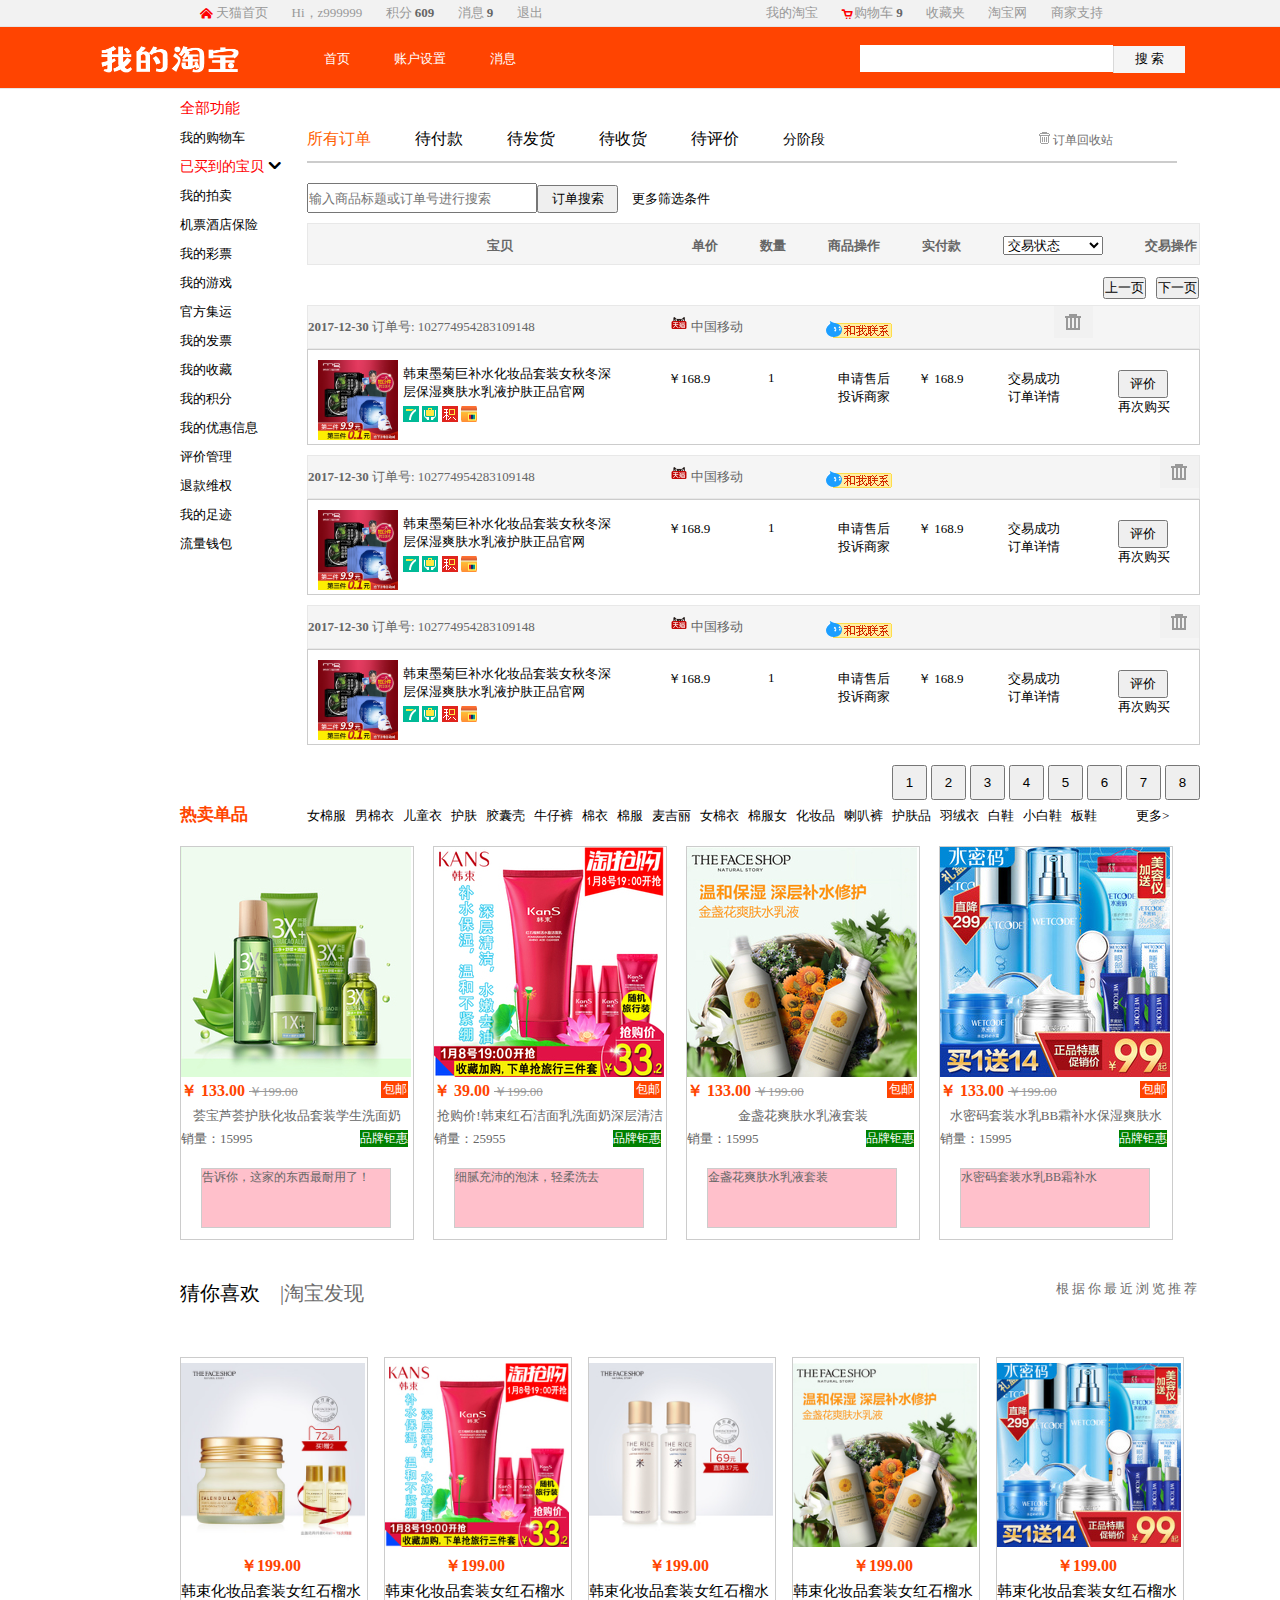
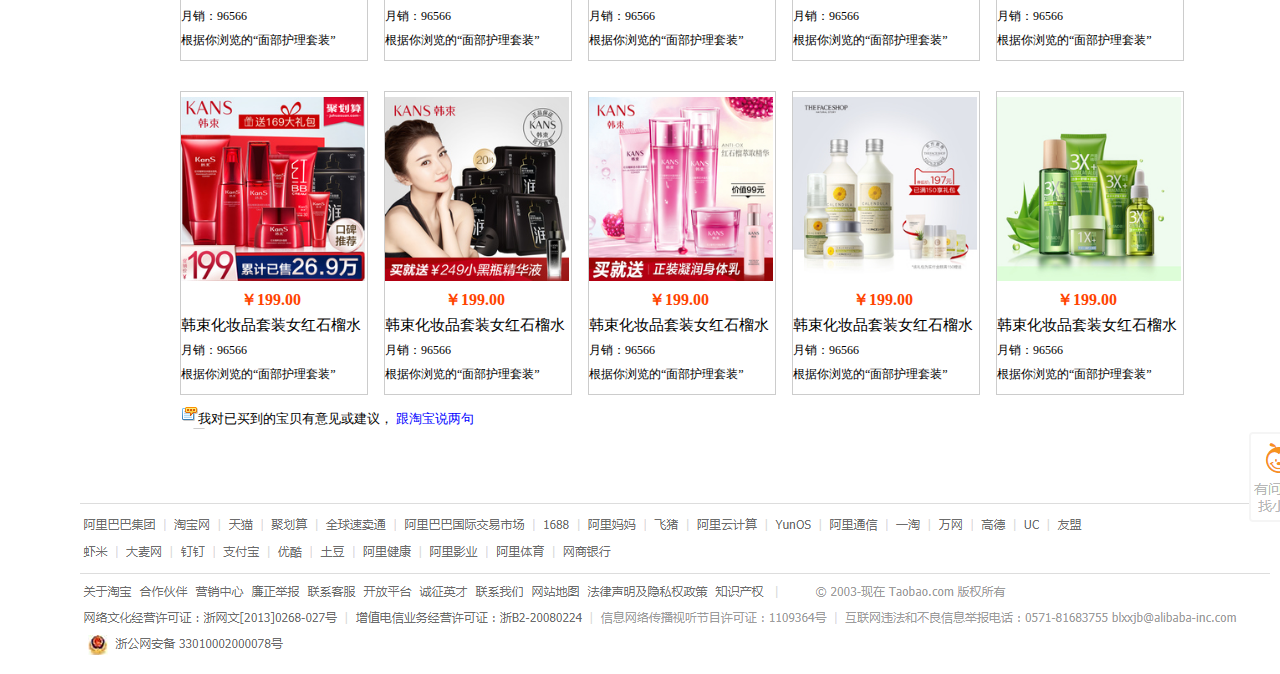
<file: demo/html/myOrder.html>
<!DOCTYPE html>
<html lang="en">
<head>
	<meta charset="UTF-8">
	<title>已买到的宝贝</title>

	<link href="../imgs/logo.png" rel="shortcut icon" type="image/x-icon">
	<link rel="stylesheet" type="text/css" href="../css/myOrder.css">
	<link rel="stylesheet" type="text/css" href="../css/iconfont.css">

	<script type="text/javascript" src="../js/jquery.js"></script>

</head>
<body>

	<!-- header -->
	<div id="header">
		<div id="title">
			<a href="" id="index"><span class="home" style="color: red;"></span> 天猫首页</a>
			<a href=""> Hi，z999999 </a>
			<a href="">积分<strong> 609 </strong> </a>
			<a href="">消息<strong> 9 </strong></a>
			<a href="">退出</a>
			<a href="" id="myBuy">我的淘宝</a>
			<a href=""><span class="car" style="color: red;"></span>购物车<strong> 9 </strong> </a>
			<a href="">收藏夹</a>
			<a href="">淘宝网</a>
			<a href="">商家支持</a>
		</div>
		<div id="step">
			<div class="logo"></div>
			<li>
				<a href="">首页</a>
				<a href="">账户设置</a>
				<a href="">消息</a>
			</li>
			<div class="search">
				<input type="text" name=""><button> 搜 索 </button>
			</div>
		</div>
	</div>
	<!-- header_end -->

	<!-- content -->
	<div class="content"> 
		<div class="left">
			<ol>
				<li><a href=""  style="color: red;font-size: 15px;">全部功能</a></li>
				<li><a href="">我的购物车</a></li>
				<li><a href="" style="color: red;font-size: 14px;">已买到的宝贝</a> <a href="" class="down" id="downA"></a> </li>
				<li><a href="">我的拍卖</a></li>
				<li><a href="">机票酒店保险</a></li>
				<li><a href="">我的彩票</a></li>
				<li><a href="">我的游戏</a></li>
				<li><a href="">官方集运</a></li>
				<li><a href="">我的发票</a></li>
				<li><a href="">我的收藏</a></li>
				<li><a href="">我的积分</a></li>
				<li><a href="">我的优惠信息</a></li>
				<li><a href="">评价管理</a></li>
				<li><a href="">退款维权</a></li>
				<li><a href="">我的足迹</a></li>
				<li><a href="">流量钱包</a></li>
			</ol>
		</div>
		<div class="else">
			<div class="nav">
				<ul>
					<li><a href="" style="color: #ff6000;">所有订单</a></li>
					<li><a href="">待付款</a></li>
					<li><a href="">待发货</a></li>
					<li><a href="">待收货</a></li>
					<li><a href="">待评价</a></li>
					<li><a href="" style="font-size: 14px">分阶段</a></li>
					<li><a href="" class="recycle"><img src="../imgs/myOrder/laji.png"> 订单回收站</a></li>
				</ul>
			</div>
			<div class="search">
				<input type="text" placeholder="输入商品标题或订单号进行搜索"><button>订单搜索</button>
				<a href=""> 更多筛选条件</a>
			</div>
			<div class="goods">
				<div class="title">
					<table>
						<th style="width: 300px;">宝贝</th>
						<th>单价</th>
						<th>数量</th>
						<th>商品操作</th>
						<th>实付款</th>
						<th>
							<select>
								<option>交易状态</option>
								<option>等待买家付款</option>
								<option>付款确认中</option>
							</select>
						</th>
						<th>交易操作</th>
					</table>
					<div class="btn">
						<button>上一页</button><button>下一页</button>
					</div>
				</div>
			</div>
			<!-- list -->
			<div class="list">
				<div class="goods">
					<div class="title">
						<ul>
							<li style="width: 300px;"><strong>2017-12-30 </strong> 订单号: 102774954283109148</li>
							<li style="width: 150px;padding-left: 60px;"><img src="../imgs/myOrder/tm.png" style="height: 16px;width: 16px;"> 中国移动</li>
							<li style="width: 80px;height: 20px;" class="tel">&nbsp;&nbsp;&nbsp;&nbsp;&nbsp;&nbsp;&nbsp;&nbsp;&nbsp;</li>
							<li style="padding-left: 130px;" class="del"><a href=""> <img src="../imgs/myOrder/a1.png"></a> </li>
						</ul>
					</div>
					<div class="info">
						 <div class="img">
						 	<div class="i1">
						 		<img src="../imgs/car/g5.jpg">
						 	</div>
						 	<div class="text">
						 		<p>
						 			韩束墨菊巨补水化妆品套装女秋冬深层保湿爽肤水乳液护肤正品官网
						 		</p>
						 		<p>
						 			<img src="../imgs/car/7.png" style="height:16px;width:16px;">
			 						<img src="../imgs/car/8.png" style="height:16px;width:16px;">
			 						<img src="../imgs/car/jifen.png" style="height:16px;width:16px;">
			 						<img src="../imgs/car/xcard.png" style="height:16px;width:16px;">
						 		</p>
						 	</div>
						 </div>
						 <div class="onePrice">
						 	<span>￥168.9</span>
						 </div>
						 <div class="count">
						 	<span>1</span>
						 </div>
						 <div class="goodsHandle">
						 	<p><a href="">申请售后</a></p>
						 	<p><a href="">投诉商家</a></p>
						 </div>
						 <div class="price">
						 	 <span>￥ 168.9</span>
						 </div>
						 <div class="state">
						 	<p><a href="">交易成功</a></p>
						 	<p><a href="">订单详情</a></p>
						 </div>
						 <div class="han">
						 	<p><button>评价</button></p>
						 	<p><a href="">再次购买</a></p>
						 </div>
					</div>
				</div>
				<div class="goods">
					<div class="title">
						<ul>
							<li style="width: 300px;"><strong>2017-12-30 </strong> 订单号: 102774954283109148</li>
							<li style="width: 150px;padding-left: 60px;"><img src="../imgs/myOrder/tm.png" style="height: 16px;width: 16px;"> 中国移动</li>
							<li style="width: 80px;height: 20px;" class="tel">&nbsp;&nbsp;&nbsp;&nbsp;&nbsp;&nbsp;&nbsp;&nbsp;&nbsp;</li>
							<li style="padding-left: 130px;" class="del"><a href=""> <img src="../imgs/myOrder/a1.png"></a> </li>
						</ul>
					</div>
					<div class="info">
						 <div class="img">
						 	<div class="i1">
						 		<img src="../imgs/car/g5.jpg">
						 	</div>
						 	<div class="text">
						 		<p>
						 			韩束墨菊巨补水化妆品套装女秋冬深层保湿爽肤水乳液护肤正品官网
						 		</p>
						 		<p>
						 			<img src="../imgs/car/7.png" style="height:16px;width:16px;">
			 						<img src="../imgs/car/8.png" style="height:16px;width:16px;">
			 						<img src="../imgs/car/jifen.png" style="height:16px;width:16px;">
			 						<img src="../imgs/car/xcard.png" style="height:16px;width:16px;">
						 		</p>
						 	</div>
						 </div>
						 <div class="onePrice">
						 	<span>￥168.9</span>
						 </div>
						 <div class="count">
						 	<span>1</span>
						 </div>
						 <div class="goodsHandle">
						 	<p><a href="">申请售后</a></p>
						 	<p><a href="">投诉商家</a></p>
						 </div>
						 <div class="price">
						 	 <span>￥ 168.9</span>
						 </div>
						 <div class="state">
						 	<p><a href="">交易成功</a></p>
						 	<p><a href="">订单详情</a></p>
						 </div>
						 <div class="han">
						 	<p><button>评价</button></p>
						 	<p><a href="">再次购买</a></p>
						 </div>
					</div>
				</div>
				<div class="goods">
					<div class="title">
						<ul>
							<li style="width: 300px;"><strong>2017-12-30 </strong> 订单号: 102774954283109148</li>
							<li style="width: 150px;padding-left: 60px;"><img src="../imgs/myOrder/tm.png" style="height: 16px;width: 16px;"> 中国移动</li>
							<li style="width: 80px;height: 20px;" class="tel">&nbsp;&nbsp;&nbsp;&nbsp;&nbsp;&nbsp;&nbsp;&nbsp;&nbsp;</li>
							<li style="padding-left: 130px;" class="del"><a href=""> <img src="../imgs/myOrder/a1.png"></a> </li>
						</ul>
					</div>
					<div class="info">
						 <div class="img">
						 	<div class="i1">
						 		<img src="../imgs/car/g5.jpg">
						 	</div>
						 	<div class="text">
						 		<p>
						 			韩束墨菊巨补水化妆品套装女秋冬深层保湿爽肤水乳液护肤正品官网
						 		</p>
						 		<p>
						 			<img src="../imgs/car/7.png" style="height:16px;width:16px;">
			 						<img src="../imgs/car/8.png" style="height:16px;width:16px;">
			 						<img src="../imgs/car/jifen.png" style="height:16px;width:16px;">
			 						<img src="../imgs/car/xcard.png" style="height:16px;width:16px;">
						 		</p>
						 	</div>
						 </div>
						 <div class="onePrice">
						 	<span>￥168.9</span>
						 </div>
						 <div class="count">
						 	<span>1</span>
						 </div>
						 <div class="goodsHandle">
						 	<p><a href="">申请售后</a></p>
						 	<p><a href="">投诉商家</a></p>
						 </div>
						 <div class="price">
						 	 <span>￥ 168.9</span>
						 </div>
						 <div class="state">
						 	<p><a href="">交易成功</a></p>
						 	<p><a href="">订单详情</a></p>
						 </div>
						 <div class="han">
						 	<p><button>评价</button></p>
						 	<p><a href="">再次购买</a></p>
						 </div>
					</div>
				</div>
			</div>
			<div class="page">
				 <button>1</button>
				 <button>2</button>
				 <button>3</button>
				 <button>4</button>
				 <button>5</button>
				 <button>6</button>
				 <button>7</button>
				 <button>8</button>
			</div>
		</div>
	
	</div>
	<!-- content_end -->

	<!-- 热卖商品 -->
	<div class="hot">
		<div class="title">
			<li><a href="" style="color: #F40;font-weight: bold; font-size: 17px;padding-right: 50px;">热卖单品</a></li>
			<li><a href="">女棉服</a></li>
			<li><a href="">男棉衣</a></li>
			<li><a href="">儿童衣</a></li>
			<li><a href="">护肤</a></li>
			<li><a href="">胶囊壳</a></li>
			<li><a href="">牛仔裤</a></li>
			<li><a href="">棉衣</a></li>
			<li><a href="">棉服</a></li>
			<li><a href="">麦吉丽</a></li>
			<li><a href="">女棉衣</a></li>
			<li><a href="">棉服女</a></li>
			<li><a href="">化妆品</a></li>
			<li><a href="">喇叭裤</a></li>
			<li><a href="">护肤品</a></li>
			<li><a href="">羽绒衣</a></li>
			<li><a href="">白鞋</a></li>
			<li><a href="">小白鞋</a></li>
			<li><a href="">板鞋</a></li>
			<li><a href="" style="padding-left: 30px;">更多></a></li>
		</div>
		<div class="goods">
			<div class="c">
				<p>
					<img src="../imgs/myOrder/g1.jpg">
				</p>
				<p class="p2">
					<strong>￥ 133.00 </strong><span class="originalPrice">￥199.00 </span><span class="ri">包邮</span>
				</p>
				<p class="p3">
					<span>荟宝芦荟护肤化妆品套装学生洗面奶</span>
				</p>
				<p class="p4">
					<span>销量：15995</span><span class="ri">品牌钜惠</span>
				</p>
				<p class="p5">
					<div style="height: 58px;width: 188px;font-size: 12px;background-color: pink;color: #666;margin-left: 20px;margin-top: 15px;">
						告诉你，这家的东西最耐用了！
					</div>
				</p>
			</div>
			<div class="c">
				<p>
					<img src="../imgs/myOrder/g2.jpg">
				</p>
				<p class="p2">
					<strong>￥ 39.00 </strong><span class="originalPrice">￥199.00 </span><span class="ri">包邮</span>
				</p>
				<p class="p3">
					<span>抢购价!韩束红石洁面乳洗面奶深层清洁</span>
				</p>
				<p class="p4">
					<span>销量：25955</span><span class="ri">品牌钜惠</span>
				</p>
				<p class="p5">
					<div style="height: 58px;width: 188px;font-size: 12px;background-color: pink;color: #666;margin-left: 20px;margin-top: 15px;">
						细腻充沛的泡沫，轻柔洗去
					</div>
				</p>
			</div>
			<div class="c">
				<p>
					<img src="../imgs/myOrder/g4.jpg">
				</p>
				<p class="p2">
					<strong>￥ 133.00 </strong><span class="originalPrice">￥199.00 </span><span class="ri">包邮</span>
				</p>
				<p class="p3">
					<span>金盏花爽肤水乳液套装</span>
				</p>
				<p class="p4">
					<span>销量：15995</span><span class="ri">品牌钜惠</span>
				</p>
				<p class="p5">
					<div style="height: 58px;width: 188px;font-size: 12px;background-color: pink;color: #666;margin-left: 20px;margin-top: 15px;">
						金盏花爽肤水乳液套装
					</div>
				</p>
			</div>
			<div class="c">
				<p>
					<img src="../imgs/myOrder/g5.jpg">
				</p>
				<p class="p2">
					<strong>￥ 133.00 </strong><span class="originalPrice">￥199.00 </span><span class="ri">包邮</span>
				</p>
				<p class="p3">
					<span>水密码套装水乳BB霜补水保湿爽肤水</span>
				</p>
				<p class="p4">
					<span>销量：15995</span><span class="ri">品牌钜惠</span>
				</p>
				<p class="p5">
					<div style="height: 58px;width: 188px;font-size: 12px;background-color: pink;color: #666;margin-left: 20px;margin-top: 15px;">
						水密码套装水乳BB霜补水
					</div>
				</p>
			</div>
		</div>
	</div>

	<!-- 热卖商品end -->
 	
 	<!-- 猜你喜欢 -->
	<div class="like">
		<div class="title">
			<span class="like">猜你喜欢</span><span class="find">|淘宝发现</span><span class="ri">根据你最近浏览推荐</span>
		</div>
		<div class="goods">
			<div class="d1">
				<a href="">
					<p class="p1">
						<img src="../imgs/myOrder/g10.jpg">
					</p>
					<p>
						<strong style="color: #f40;padding-left: 60px;">￥199.00</strong>
					</p>
					<p>
						<span style="font-size: 15px;">韩束化妆品套装女红石榴水</span>
					</p>
					<p>
						<span style="font-size: 12px;">月销：96566</span>
					</p>
					<p>
						<span style="font-size: 12px;">根据你浏览的“面部护理套装”</span>
					</p>
				</a>
			</div>
			<div class="d1">
				<a href="">
					<p class="p1">
						<img src="../imgs/myOrder/g2.jpg">
					</p>
					<p>
						<strong style="color: #f40;padding-left: 60px;">￥199.00</strong>
					</p>
					<p>
						<span style="font-size: 15px;">韩束化妆品套装女红石榴水</span>
					</p>
					<p>
						<span style="font-size: 12px;">月销：96566</span>
					</p>
					<p>
						<span style="font-size: 12px;">根据你浏览的“面部护理套装”</span>
					</p>
				</a>
			</div>
			<div class="d1">
				<a href="">
					<p class="p1">
						<img src="../imgs/myOrder/g8.jpg">
					</p>
					<p>
						<strong style="color: #f40;padding-left: 60px;">￥199.00</strong>
					</p>
					<p>
						<span style="font-size: 15px;">韩束化妆品套装女红石榴水</span>
					</p>
					<p>
						<span style="font-size: 12px;">月销：96566</span>
					</p>
					<p>
						<span style="font-size: 12px;">根据你浏览的“面部护理套装”</span>
					</p>
				</a>
			</div>
			<div class="d1">
				<a href="">
					<p class="p1">
						<img src="../imgs/myOrder/g4.jpg">
					</p>
					<p>
						<strong style="color: #f40;padding-left: 60px;">￥199.00</strong>
					</p>
					<p>
						<span style="font-size: 15px;">韩束化妆品套装女红石榴水</span>
					</p>
					<p>
						<span style="font-size: 12px;">月销：96566</span>
					</p>
					<p>
						<span style="font-size: 12px;">根据你浏览的“面部护理套装”</span>
					</p>
				</a>
			</div>
			<div class="d1">
				<a href="">
					<p class="p1">
						<img src="../imgs/myOrder/g5.jpg">
					</p>
					<p>
						<strong style="color: #f40;padding-left: 60px;">￥199.00</strong>
					</p>
					<p>
						<span style="font-size: 15px;">韩束化妆品套装女红石榴水</span>
					</p>
					<p>
						<span style="font-size: 12px;">月销：96566</span>
					</p>
					<p>
						<span style="font-size: 12px;">根据你浏览的“面部护理套装”</span>
					</p>
				</a>
			</div>
			<div class="d1">
				<a href="">
					<p class="p1">
						<img src="../imgs/myOrder/g6.jpg">
					</p>
					<p>
						<strong style="color: #f40;padding-left: 60px;">￥199.00</strong>
					</p>
					<p>
						<span style="font-size: 15px;">韩束化妆品套装女红石榴水</span>
					</p>
					<p>
						<span style="font-size: 12px;">月销：96566</span>
					</p>
					<p>
						<span style="font-size: 12px;">根据你浏览的“面部护理套装”</span>
					</p>
				</a>
			</div>
			<div class="d1">
				<a href="">
					<p class="p1">
						<img src="../imgs/myOrder/g7.jpg">
					</p>
					<p>
						<strong style="color: #f40;padding-left: 60px;">￥199.00</strong>
					</p>
					<p>
						<span style="font-size: 15px;">韩束化妆品套装女红石榴水</span>
					</p>
					<p>
						<span style="font-size: 12px;">月销：96566</span>
					</p>
					<p>
						<span style="font-size: 12px;">根据你浏览的“面部护理套装”</span>
					</p>
				</a>
			</div>
			<div class="d1">
				<a href="">
					<p class="p1">
						<img src="../imgs/myOrder/g3.jpg">
					</p>
					<p>
						<strong style="color: #f40;padding-left: 60px;">￥199.00</strong>
					</p>
					<p>
						<span style="font-size: 15px;">韩束化妆品套装女红石榴水</span>
					</p>
					<p>
						<span style="font-size: 12px;">月销：96566</span>
					</p>
					<p>
						<span style="font-size: 12px;">根据你浏览的“面部护理套装”</span>
					</p>
				</a>
			</div>
			<div class="d1">
				<a href="">
					<p class="p1">
						<img src="../imgs/myOrder/g9.jpg">
					</p>
					<p>
						<strong style="color: #f40;padding-left: 60px;">￥199.00</strong>
					</p>
					<p>
						<span style="font-size: 15px;">韩束化妆品套装女红石榴水</span>
					</p>
					<p>
						<span style="font-size: 12px;">月销：96566</span>
					</p>
					<p>
						<span style="font-size: 12px;">根据你浏览的“面部护理套装”</span>
					</p>
				</a>
			</div>
			<div class="d1">
				<a href="">
					<p class="p1">
						<img src="../imgs/myOrder/g1.jpg">
					</p>
					<p>
						<strong style="color: #f40;padding-left: 60px;">￥199.00</strong>
					</p>
					<p>
						<span style="font-size: 15px;">韩束化妆品套装女红石榴水</span>
					</p>
					<p>
						<span style="font-size: 12px;">月销：96566</span>
					</p>
					<p>
						<span style="font-size: 12px;">根据你浏览的“面部护理套装”</span>
					</p>
				</a>
			</div>
		</div>
		<div id="jianyi">
			<img src="../imgs/myOrder/i1.png"><span>我对已买到的宝贝有意见或建议， <a href="">跟淘宝说两句</a> </span>
		</div>
	</div>
 	<!-- 猜你喜欢end -->
<img src="../imgs/myOrder/footer.png">

<script type="text/javascript">
	
	$(document).ready(function() {
		
		// $("#downA").click(function(event) {
		// 	$("div.content div.left ol ul.hide").removeClass('hide');
		// });

		$("div.hot div.goods div").hover(function() {
			$(this).css({
				"border": '1px solid #F40'
				// property2: 'value2'
			});
			//console.log($("div.hot div.goods div .p5 div"));
			//$("div.hot div.goods div .p5 div").css('backgroundColor', 'red');
		}, function() {
			$(this).css({
				"border": '1px solid #ccc'
				// property2: 'value2'
			});
		});


	});

</script>

	
</body>
</html>
</file>
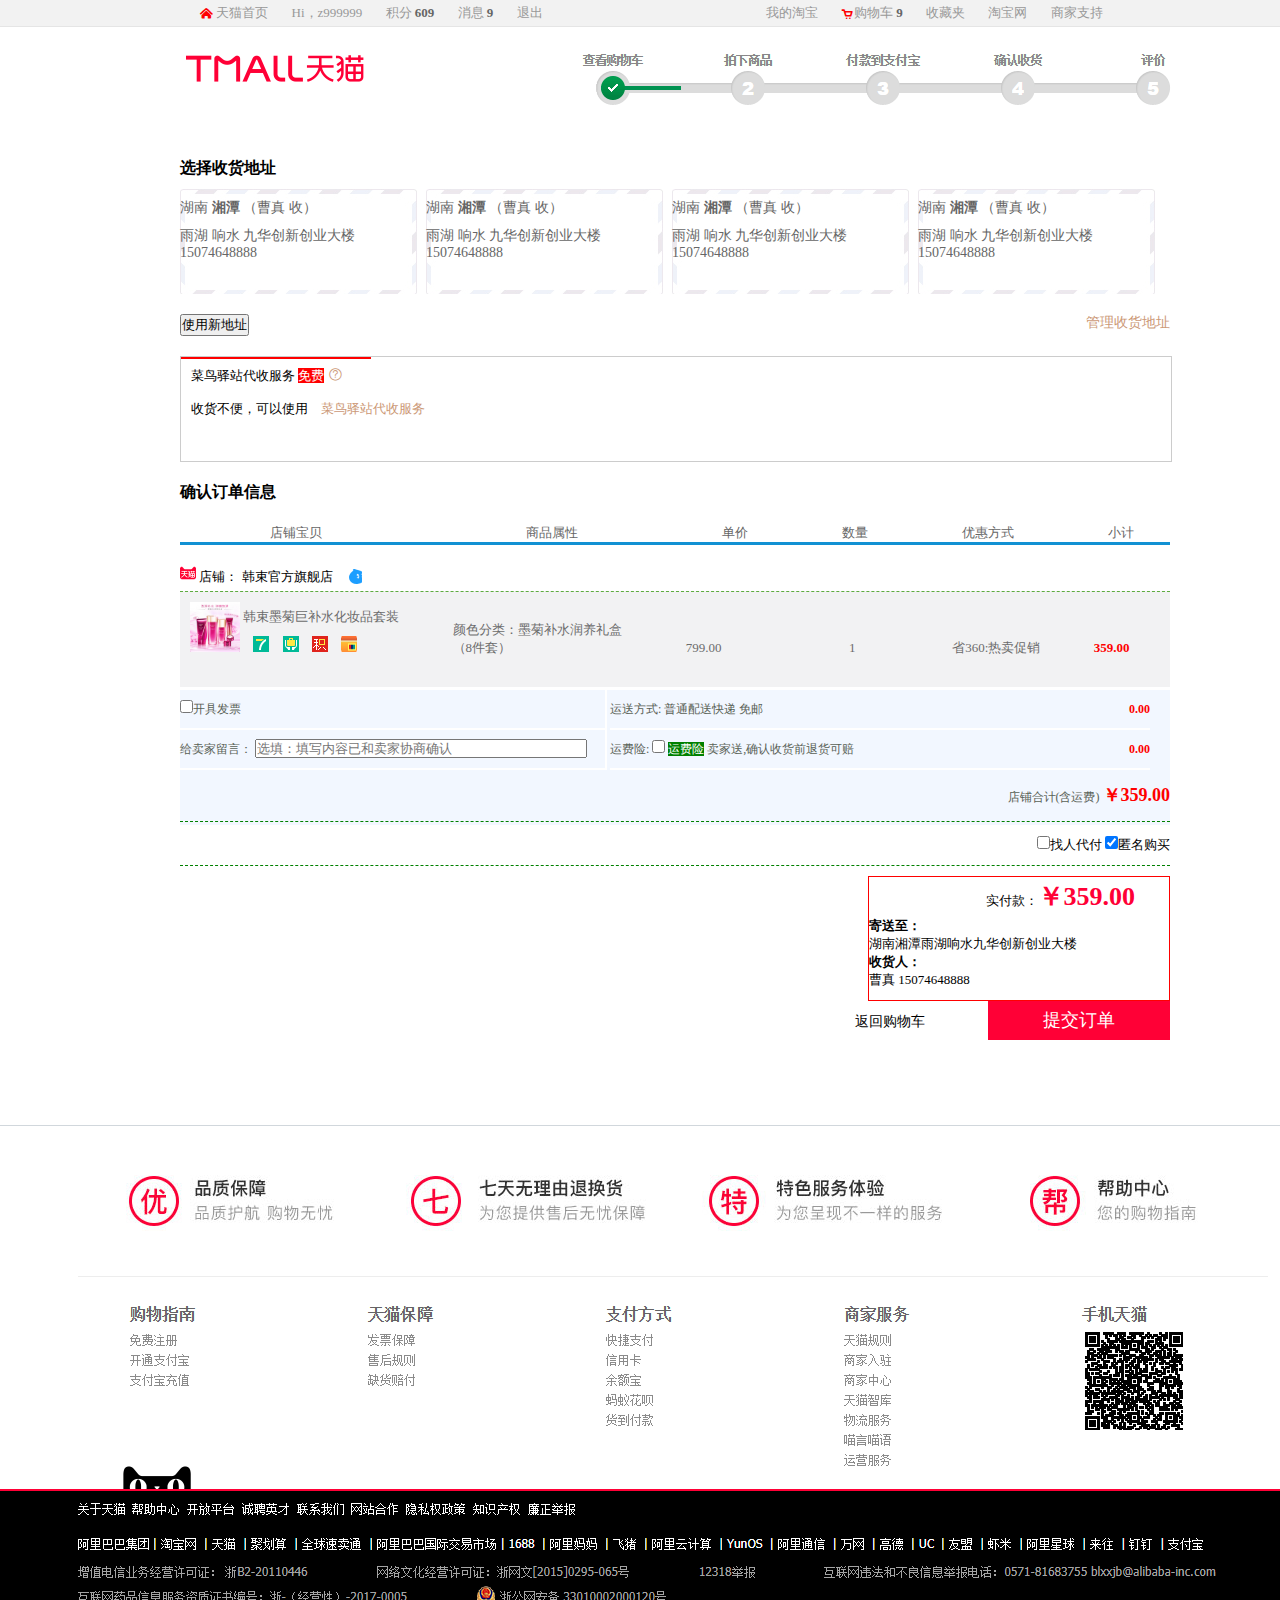
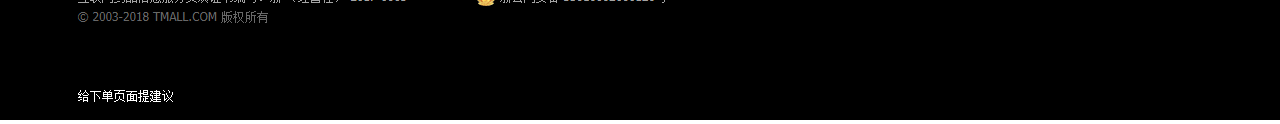
<file: demo/html/orderCreate.html>
<!DOCTYPE html>
<html lang="en">
<head>
	<meta charset="UTF-8">
	<title>确认订单 - Tmall.com天猫-理想生活上天猫</title>
	
	<link href="../imgs/logo.png" rel="shortcut icon" type="image/x-icon">
	<link rel="stylesheet" type="text/css" href="../css/orderCreate.css">
	<link rel="stylesheet" type="text/css" href="../css/iconfont.css">

	<script type="text/javascript" src="../js/jquery.js"></script>

</head>
<body>
	
	<!-- header -->
	<div id="header">
		<div id="title">
			<a href="" id="index"><span class="home" style="color: red;"></span> 天猫首页</a>
			<a href=""> Hi，z999999 </a>
			<a href="">积分<strong> 609 </strong> </a>
			<a href="">消息<strong> 9 </strong></a>
			<a href="">退出</a>
			<a href="" id="myBuy">我的淘宝</a>
			<a href=""><span class="car" style="color: red;"></span>购物车<strong> 9 </strong> </a>
			<a href="">收藏夹</a>
			<a href="">淘宝网</a>
			<a href="">商家支持</a>
		</div>
		<div id="step">
			<h1>
				<img src="../imgs/orderCreate/logo.png">
			</h1>
		</div>
	</div>
	<!-- header_end -->

	<!-- address -->
	<div id="address">
		<h4>选择收货地址</h4>
		<div id="list">
			<div class="d1">
				<div>湖南 <strong>湘潭</strong> （曹真 收）</div>
				<div>雨湖 响水 九华创新创业大楼 15074648888 </div>
			</div>
			<div class="d1">
				<div>湖南 <strong>湘潭</strong> （曹真 收）</div>
				<div>雨湖 响水 九华创新创业大楼 15074648888 </div>
			</div>
			<div class="d1">
				<div>湖南 <strong>湘潭</strong> （曹真 收）</div>
				<div>雨湖 响水 九华创新创业大楼 15074648888 </div>
			</div>
			<div class="d1">
				<div>湖南 <strong>湘潭</strong> （曹真 收）</div>
				<div>雨湖 响水 九华创新创业大楼 15074648888 </div>
			</div>
		</div>
	 	<div class="control">
	 		<button>使用新地址</button>
	 		<a href="">管理收货地址</a>
	 	</div>
	 	<div class="service">
	 		<div class="title">
 				菜鸟驿站代收服务 <span style="background-color:red;color: white;">免费</span>
 				<span class="question" style="color: #c97;font-size: 15px;"></span>
	 		</div>
	 		<div class="t2">
	 			收货不便，可以使用 <span> 菜鸟驿站代收服务 </span>
	 		</div>
	 	</div>
	 	<div class="orderDesc">
	 		<h4>确认订单信息</h4>
	 		<div>
		 		<span>店铺宝贝</span>
		 		<span id="s2">商品属性</span>
		 		<span>单价</span>
		 		<span>数量</span>
		 		<span>优惠方式</span>
		 		<span>小计</span>
	 		</div>
	 	</div>
	 	<div class="orderInfo">
	 		<div class="dianpu">
	 			<img src="../imgs/orderCreate/tianmao.png">
	 			<span>店铺： 韩束官方旗舰店 </span><span class="wang">&nbsp;&nbsp;&nbsp;&nbsp;&nbsp;</span>
	 		</div>
	 		<div class="item">
	 			<div class="i1">
	 				<img src="../imgs/detail/p07.jpg">
	 				<div class="i1sub">
	 					<span>韩束墨菊巨补水化妆品套装</span>
	 					<div>
	 						<img src="../imgs/car/7.png" style="height:16px;width:16px;">
	 						<img src="../imgs/car/8.png" style="height:16px;width:16px;">
	 						<img src="../imgs/car/jifen.png" style="height:16px;width:16px;">
	 						<img src="../imgs/car/xcard.png" style="height:16px;width:16px;">
	 					</div>
	 				</div>
	 			</div>
	 			<div class="i2">
	 				<span>颜色分类：墨菊补水润养礼盒（8件套）</span>
	 			</div>
	 			<div class="i3">799.00</div>
	 			<div class="i4">1</div>
	 			<div class="i5">省360:热卖促销</div>
	 			<div class="i6">359.00</div>
	 		</div>
			
			<!-- 发票 -->
			<div class="invoice">
				<div class="check">
					<input type="checkbox" name="">开具发票
				</div>
				<div class="transport">
					运送方式:  普通配送快递 免邮
					<strong>0.00</strong>
				</div>
				<div class="message">
					 给卖家留言：
					 <input type="text" name="" placeholder="选填：填写内容已和卖家协商确认">
				</div>
				<div class="freight">
					运费险: <input type="checkbox" name="" >
					<span style="background-color: green;color: white;">运费险</span>
					卖家送,确认收货前退货可赔
					<strong>0.00</strong>
				</div>
				<div class="total">
					<span>店铺合计(含运费) <strong>￥359.00</strong></span>
				</div>
			</div>
			<!-- 发票end -->

			<div class="pay">
				<span>
					<input type="checkbox" name="">找人代付 
					<input type="checkbox" name="" checked="checked">匿名购买
				</span>
			</div>

			<div class="payInfo">
				<div class="shadow">
					<div class="money">
						<span>实付款：<strong>￥359.00</strong></span>
					</div>
					<div class="a">
						<dd>
							<strong>寄送至：</strong>
							<dl>湖南湘潭雨湖响水九华创新创业大楼</dl>
						</dd>
						<dd>
							<strong>收货人：</strong>
							<dl>曹真 15074648888</dl>
						</dd>
					</div>
				</div>
			</div>

			<div class="submit">
				<div>
					<a href="">返回购物车</a>
					<button id="subOrderBtn">提交订单</button>
				</div>
			</div>
	 	</div>
	</div>
	<!-- address_end -->

	<script type="text/javascript">
		$("#subOrderBtn").click(function(event) {
			location.href="myOrder.html";
		});
	</script>
 


	<div id="footer">
		<img src="../imgs/orderCreate/bg02.png">
	</div>

	
</body>

</html>
</file>
<file: demo/css/index.css>
body{
	margin: 0px;
	padding: 0px;
	background-color: #f2f2f2;
}

 

#site_nav {
	height: 32px;
	width: auto;
	background: #f2f2f2;
	border-bottom: 1px solid #ccc;
}
#site_nav *{
	text-decoration: none;
	color: #999;
	font-size: 12px;
	line-height: 32px;
}
#site_nav a:hover{
	color: red;
}
#site_nav #left #welcome{
	padding-left: 50px;
}
#site_nav #left *{
	padding-left: 12px;
}
#site_nav #right{
	margin-left: 680px;
	margin-top: -32px;
	height: 100px;
}

#site_nav ul li{
	list-style: none;
	display: inline-block;
}

#site_nav #right a{
	padding-right: 20px;
}
#site_nav #right a #payCarImg{
	height: 13px;
	width: 13px;
}
#site_nav #right a #phoneImg{
	height: 15px;
	width: 15px;
}
#site_nav #right a #CategoryImg{
	height: 16px;
	width: 16px;
}
#site_nav #right a .more_unfoldImg{
	height: 12px;
	width: 12px;
}

#site_nav #right #myBuyShow {
	position: absolute;
	height: 70px;
	width: 100px;
	z-index: 8;
	background-color: white;
}
#site_nav #right #myBuyShow a{
	margin-left: -10px;
}

#site_nav #right #favoriteShow {
	position: absolute;
	height: 70px;
	width: 100px;
	z-index: 8;
	background-color: white;
}
#site_nav #right #favoriteShow a{
	margin-left: -10px;
}

#site_nav #right #phone_versionsShow{
	position: absolute;
	z-index: 8;
	background-color: white;
}

#site_nav #right #suppotShow{
	position: absolute;
	height: 170px;
	width: 150px;
	z-index: 8;
	background-color: white;
	margin-left: -70px;
}
 
#site_nav #right #suppotShow *{
	margin-left: 8px;
}
#site_nav #right #navigationShow{
	position: absolute;
	height: 160px;
	width: 1240px;
	z-index: 8;
	background-color: white;
	margin-left: -1150px;
}
#site_nav #right #navigationShow #hot{
	width: 520px;
}

#site_nav #right #navigationShow ul li{
	list-style: none;
	padding-left: 20px;
}

#site_nav #right #navigationShow #hot ul li a:hover{
	color: orange;
	text-decoration: underline;
}

#site_nav #right #navigationShow #Market{
	width: 520px;
	margin-top: -155px;
	margin-left: 490px;
}
#site_nav #right #navigationShow #Market ul li a:hover{
	color: #535df9;
	text-decoration: underline;
}
#site_nav #right #navigationShow  #help{
	width: 280px;
	margin-top: -155px;
	margin-left: 970px;
}
/* header_end */

#header_extra #div1{
	background-color: white;
}

#header_extra #div1 #serach{
	position: absolute;
	margin-left: 70px;
	margin-top: 40px;
	width: 490px;
	height: 35px;
	border-color: red;
}
#header_extra #div1 #subBtn{
	position: absolute;
	margin-left: 564px;
	margin-top: 40px;
	width: 135px;
	height: 40.8px;
	border-color: red;
	border: none;
	background-color: red;
	color: white;
	font-size: 21px;
}
#header_extra #div1 ul{
	position: absolute;
	margin-left: 300px;
	margin-top: -50px;
}

#header_extra #div1 ul li{
	list-style: none;
	display: inline-block;
	padding-left: 22px;
	width: auto;
	font-size: 14px;
}
#header_extra #div1 ul li a{
	text-decoration: none;
	color: #999;
}
#header_extra #div1 #oppoImg{
	position: absolute;
	margin-left: 800px;
	margin-top: 15px;
}	
#header_footer{
	margin-top: -17px;
}
#header_footer ul li{
	float: left;
	margin: 0px;
	padding: 0px;
	list-style: none;
	display: inline-block;
	padding-left: 15px;
	width: auto;
	font-size: 16px;
	height: 36px;
	line-height: 36px;	
}
#header_footer ul li a{
	text-decoration: none;
	color: black;
}
#header_footer ul li a:hover{
	color: red;
}
#header_footer ul li#goodsSort{
	background-color: red;
	width: 180px;
	color: white;
	font-size: 18px;
}
#header_footer ul li img#CategoryWhiteImg{
	height: 16px;
	width: 16px;
}
#header_footer ul li img.catImg{
	height: 30px;
	width: 100px;
}
#wrapper{
	border-top:2px solid red;
	margin-top: 13px;
	/* background-image: url('../imgs/b1.jpg'); */
	background-repeat: no-repeat;
	background-size: 100%;
}
#wrapper #classify{
	background-color: rgba(105, 105, 105,0.9);
	margin-left: 40px;
	height: 100%;
    width: 195px;
}

#wrapper #classify li{
	list-style-type: none;
	height: 31.2px;
	line-height: 31.2px;
	/* margin-top:5px; */
	padding-left: 15px;
}
#wrapper #classify li a{
	color: #fff;
    font-size: 14px;
    text-decoration: none;
    font-weight: bold;
}
#wrapper #showSort1{
	margin-left: 236px;
	margin-top: -513px;	
	z-index: 9999;
	height: 495px;
	background-color: white;
	width: 650px;
}
#wrapper #showSort1 ol li {
	list-style: none;
	padding-top: 20px;		
	border-bottom: 1px dashed #999;

}
#wrapper #showSort1 ol li span{
	padding-left: 10px;	
}
#wrapper #showSort1 ol li .title{
	font-weight: bold;
	font-size: 15px;
}
#wrapper #showSort1 ol li a{
	text-decoration: none;
	font-size: 14px;
	color: #666;
}
#wrapper #showSort1 ol li a.hot{
	color: #e1337b;
}
#wrapper #showSort1 ol li a:hover{
	color: #e1337b;
}

.hide{
	display: none;
}
.show{
	display: block;
}


#middle #d1 li {
	list-style: none;
	display: inline-block;
	height: 370px;
	background-color: white;
	margin-right: 20px;
}
#middle #d1 li h4{
	height: 10px;
}
#middle #d1 li h4 .big{
	margin-left: 195px;
}
#middle #d1 li a{
	text-decoration: none;
	color: black;
	font-size: 16px;
}

#middle #m_supermarket {
	padding-top: 20px;
	width: 1224px;
}
#middle #m_supermarket #header{
	height: 30px;
	line-height: 30px;
	display: inline-block;
}
#middle #m_supermarket #header img{
	width: 214px;
	height: 25px;
}
#middle #m_supermarket ul{
	display: inline-block;
	float: right;
	margin-top: 0px;
}
#middle #m_supermarket ul li{
	list-style: none;
	display: inline-block;
	padding-left: 20px;
}
#middle #m_supermarket ul li a{
	text-decoration: none;
	color: black;
	font-size: 14px;
}
#middle #m_supermarket ul li a:hover{
	color: red;
	text-decoration: underline;  
}
#middle #m_supermarket #context{
	margin-top: 10px;
}
#middle #m_supermarket #context #left{
	display: inline-block;
}
#middle #m_supermarket #context #rightTop{
	display: inline-block;
}
#middle #m_supermarket #context #rightTop ul{
	padding-left: 5px;
	margin-top: -618px;
}
#middle #m_supermarket #context #rightTop ul li{
	height: 302px;
	width: 236px;
	padding-left: 0px;
	background-color: white;
	margin-left: 5px;
}
#middle #m_supermarket #context #rightTop ul li:hover{
	border: 1px solid red;
}
#middle #m_supermarket #context #rightTop ul li .price{
	color: red;
	font-size: 17px;
	padding-top: 10px;
}
#middle #m_supermarket #context #rightTop ul li .desc{
	padding-top: 10px;
}
#middle #m_supermarket #context #rightTop ul li a img{
	height: 185px;
	width: 185px;
	padding-top: 15px;
}
#middle #m_supermarket #context #rightBottom{
	display: inline-block;
}

#middle #m_supermarket #context #rightBottom{
	display: inline-block;
}
#middle #m_supermarket #context #rightBottom ul{
	padding-left: 5px;
	margin-top: -310px;
	margin-left: 237px;
}
#middle #m_supermarket #context #rightBottom ul li{
	height: 302px;
	width: 236px;
	padding-left: 0px;
	background-color: white;
	margin-left: 5px;
}
#middle #m_supermarket #context #rightBottom ul li:hover{
	border: 1px solid red;
}
#middle #m_supermarket #context #rightBottom ul li .price{
	color: red;
	font-size: 17px;
	padding-top: 10px;
}
#middle #m_supermarket #context #rightBottom ul li .desc{
	padding-top: 10px;
}
#middle #m_supermarket #context #rightBottom ul li a img{
	height: 185px;
	width: 185px;
	padding-top: 15px;
}

#middle #m_supermarket #context #rightBottom{
	display: inline-block;
}


/* 天猫国际 */
#international #header{
	height: 30px;
	width: 1220px;
}
#international #header img{
	height: 25px;
	width: 215px;
}
#international #header #clazz{
	display: inline-block;
	float: right ;
}
 
#international #header #clazz a{
	text-decoration: none;
	color: black;
	margin-left: 30px;
}
#international #imgs1 ul {
 	margin-left: -135px;
 	margin-top: 0px;
}
#international #imgs1 ul li{
	background-color: white;
	list-style: none;
	display: inline-block;
	margin-top: 10px;
	margin-left: 5px;
	height: 302px;
	width: 236px;
}
#international #imgs1 ul li:hover{
	border: 1px solid red;
}
#international #imgs1 ul li a img{
	height: 185px;
	width: 185px;
	padding-top: 20px;
}
#international #imgs1 ul li .desc{
	padding-top: 10px;
}
#international #imgs1 ul li .price{
	color: red;
	padding-top: 10px;
}


/* 底部 */
#footer{
	background-color: black;
}
#footer p {
	margin-left: 40px;

}
#footer p a{
	color: white;
	text-decoration: none;
	font-size: 12px;
	margin-right: 5px;
}
#footer .p3 a{
	margin-right: 50px;
}
</file>
<file: demo/css/iconfont.css>
@font-face{
	font-family: 'myfontIcon';
	src: url('../fonts/font-index.woff') format("woff");
}
.women_dress:before{
	font-family: 'myfontIcon';
	display: inline-block;
	content: '\E60D';
}
.men_dress:before{
	font-family: 'myfontIcon';
	display: inline-block;
	content: '\E615';
}
.women_shoe:before{
	font-family: 'myfontIcon';
	display: inline-block;
	content: '\E617';
}
.makeup:before{
	font-family: 'myfontIcon';
	display: inline-block;
	content: '\E60F';
}
.watch:before{
	font-family: 'myfontIcon';
	display: inline-block;
	content: '\E606';
}
.phone:before{
	font-family: 'myfontIcon';
	display: inline-block;
	content: '\E60B';
}
.sort:before{
	font-family: 'myfontIcon';
	display: inline-block;
	content: '\E623';
}
.Maternal_and_infant_toys:before{
	font-family: 'myfontIcon';
	display: inline-block;
	content: '\E60a';
}
.chaoshi:before{
	font-family: 'myfontIcon';
	display: inline-block;
	content: '\E609';
}
.shuiguo:before{
	font-family: 'myfontIcon';
	display: inline-block;
	content: '\E63D';
}
.jiayongdianqi:before{
	font-family: 'myfontIcon';
	display: inline-block;
	content: '\E608';
}
.jiajujiancai:before{
	font-family: 'myfontIcon';
	display: inline-block;
	content: '\E607';
}
.qichepeijian:before{
	font-family: 'myfontIcon';
	display: inline-block;
	content: '\E610';
}
.yiyaobaojian:before{
	font-family: 'myfontIcon';
	display: inline-block;
	content: '\E613';
}
.chuju:before{
	font-family: 'myfontIcon';
	display: inline-block;
	content: '\E612';
}
.tushuyinxiang:before{
	font-family: 'myfontIcon';
	display: inline-block;
	content: '\E614';
}




@font-face{
	font-family: 'myfontIconLogo';
	src: url('../fonts/font_logo01.woff') format("woff");
}
.tmall:before{
	font-family: 'myfontIconLogo';
	display: inline-block;
	content: '\E610';
}
.tianmao:before{
	font-family: 'myfontIconLogo';
	display: inline-block;
	content: '\E611';
}


/* 品牌活动 */
@font-face{
	font-family: 'myfontIcon_home';
	src: url('../fonts/font_activity.woff') format("woff");
}
.home:before{
	font-family: 'myfontIcon_home';
	display: inline-block;
	content: '\F012B';
}


/* 购物车页面 */
@font-face{
	font-family: 'myfontIcon_buy';
	src: url('../fonts/font_detail.woff') format("woff");
}
.share:before{
	font-family: 'myfontIcon_buy';
	display: inline-block;
	content: '\E607';
}
.shoucang:before{
	font-family: 'myfontIcon_buy';
	display: inline-block;
	content: '\E609';
}
.juhuasuan:before{
	font-family: 'myfontIcon_buy';
	display: inline-block;
	content: '\E600';
}
.right:before{
	font-family: 'myfontIcon_buy';
	display: inline-block;
	content: '\E632';
}
.car:before{
	font-family: 'myfontIcon_buy';
	display: inline-block;
	content: '\E612';
}


/* 购物车 */
.wangwang:before{
	font-family: 'myfontIcon_buy';
	display: inline-block;
	content: '\E624';
}



/* 订单生成 */
@font-face{
	font-family: 'myfontIcon_ordercreate';
	src: url('../fonts/font_ordercreate.woff') format("woff");
}
.question:before{
	font-family: 'myfontIcon_ordercreate';
	display: inline-block;
	content: '\E620';
}


/* 我的订单 */
.down:before{
	font-family: 'myfontIcon_ordercreate';
	display: inline-block;
	content: '\E60A';
}
</file>
<file: demo/css/index2.css>
@charset "utf-8";

body{
    font-family: Arial, "Microsoft YaHei UI Light";
}

/*一、24格处理*/
#iconWall{
    width: 1300px;
    background-color: #f0f0f0;
    margin: 0 auto;
    overflow: hidden;
    padding-top: 1px;
    padding-left: 1px;
    list-style: none;
    margin-left: 0px;
    margin-top: 10px;
}

#iconWall li{
    width: 121px;
    height: 108px;
    /*background-color: #fff;*/
    float: left;
    margin-right: 1px;
    margin-bottom: 1px;
    position: relative;

}

/*二、3D反转区域处理 */
.img-back, .img-front{
    position: absolute;
    left: 0;
    top: 0;
    background-color: #fff;
    width: 121px;
    height: 108px;
    text-align: center;
    line-height: 108px;
}

li img{
    vertical-align: middle;
}


.img-3d{
    transform-style: preserve-3d;
}

.img-back{
    transform: rotateY(180deg);
}

/*测试代码*/
/*li:hover .img-3d{*/
    /*transition: .3s linear;*/
    /*transform: rotateY(180deg);*/
/*}*/

/*三、换一批*/
#btnRefresh{
    text-align: center;
    transition: .3s linear;
    background-color: #fff;
}
.iconRefresh{
    width: 28px;
    height: 28px;
    background: url("../imgs/refresh.png");
    margin: 32px auto 0;
}
#btnRefresh:hover{
    color: #fff;
    background-color: #dd2727;
    transition: 0s;
}
#btnRefresh:hover .iconRefresh{
    background: url("../imgs/refresh-white.png");
}


/*四、处理浮层*/
.mask{
    position: absolute;
    left: 0;
    top: 0;
    width: 121px;
    height: 108px;
    background-color: rgba(0, 0, 0, .7);
    opacity: 0;
}

.mask img{
    float: right;
    margin-top: 8px;
    margin-right: 8px;
}
.mask p{
    font-size: 12px;
    color: #fff;
    margin-top: 45px;
    text-align: center;
}
.mask a{
    color: #fff;
    text-decoration: none;
    font-size: 12px;
    background-color: red;
    width: 70px;
    display: block;
    margin: 0 auto;
    text-align: center;
    height: 18px;
    line-height: 18px;
    border-radius: 9px;
}

li:hover .mask{
    opacity: 1;
    transition: .3s linear;
}

/*页脚*/
footer{
    text-align: center;
    margin-top: 20px;
    color: #666;
    font-size: 16px;
    line-height: 1.4;
}
</file>
<file: demo/css/base.css>
@charset "utf-8";



/* quick_links */
.quick_links_wrap,.mui-mbar-tabs{
	height:100%;
	width:40px;
	right:0;
	position:fixed;
	right:0;
	bottom:0;
	z-index:9;
	height:100%;
	-webkit-transition:width linear .4s;
	-moz-transition:width linear .4s;
	-ms-transition:width linear .4s;
	transition:width linear .4s;
	_position:fixed;
	_bottom:auto;
	_top:expression(documentElement.scrollTop+documentElement.clientHeight-this.offsetHeight-10);}
.quick_links_wraper.quick_links_dockright{margin-left:0;left:auto;right:4px;}
.mui-mbar-tabs i,.ibar_closebtn,.login_order,.login_favorite{display:inline-block;background:url(../imgs/ibar_sprites.png) no-repeat;cursor:pointer;height:19px;width:18px;vertical-align:top;position:absolute;}
.quick_links_panel{
	width:40px;
	height:100%;
	position:absolute;
	background:#444851;
	z-index:2;
	top:0;
	right:0;
	font-family:'microsoft yahei',arial;
	
}	
.quick_links_panel a{
	display:block;
	line-height:200px;
	width:40px;
	height:38px;
	text-decoration:none;
	color:#d8d8d8;
	font-size:12px;
	overflow:hidden;
	background-color:#444851;
	position:relative;
	overflow:hidden;
	top:0;
	left:0px;
	*left:-15px;
	z-index:1;
	margin:0;
	padding:0;
}
.quick_links_panel .quick_toggle{
	position:absolute;
	bottom:0;
	left:0;
	width:40px;
	background:#444851;
	z-index:1;
}
.quick_links_panel .mp_tooltip{
	height:38px;
	line-height:38px;
	width:92px;
	position:absolute;
	z-index:2;
	left:-121px;
	top:0;
	background:#444851;
	color:#d8d8d8;
	text-align:center;
	display:block;
	visibility:hidden;
}
.quick_links_panel .mp_qrcode{
	padding:10px;
	width:148px;
	height:175px;
	top:-157px;
	background:#fff;
	box-shadow:0 0 5px rgba(0,0,0,.4);
	border-radius:5px 0 0 5px;
	border-left:1px solid #ccc\0;
	border-top:1px solid #ccc\0;
	border-bottom:1px solid #ccc\0;
	z-index:3;
	position:absolute;
	left:-168px;
	left:-169px\0;
	display:none;
}
.quick_links_panel .icon_arrow_white{
	position:absolute;
	right:-5px;
	top:172px;
	width:5px;
	height:9px;
	background-position:0 -253px;
}
.quick_links_panel .icon_arrow_right_black{
	position:absolute;
	right:-5px;
	top:15px;
	width:5px;
	height:9px;
	background-position:0 -234px;
	overflow:hidden;
}
.quick_toggle .return_top{display:none;}
.quick_links_allow_gotop .return_top{display:block;}


.quick_links{
	position:absolute;
	top:50%;
	left:0;
	margin-top:-190px;
	*margin-top:-220px;	
	background:#444851;
	z-index:2;
	width:40px;
}
.quick_links a.message_list{
	background:url(../imgs/ibar_sprites.png) no-repeat;
	line-height:16px;
	height:133px;
	background-position:-23px -225px;
	color:#fff;
	margin:20px 0 10px;
	
}
.quick_links_min .quick_links_panel{right:280px;}
.quick_links li,.quick_toggle li{position:relative;display:block;left:0;top:0px;}
.history_list,.leave_message,.mpbtn_histroy,.mpbtn_wdsc,.mpbtn_recharge{margin-bottom:6px;}

.quick_links a:hover, .quick_links a.current,.quick_toggle a:hover{background:#ed145b;text-decoration:none;}
.quick_links a.message_list .span{
	width:16px;
	display:block;
	height:48px;
	margin:38px 0 0 14px;
	cursor:pointer;
}
.quick_links a.message_list .cart_num{
	width:21px;
	height:21px;
	display:block;
	border-radius:50%;
	background:#ed145b;
	text-align:center;
	line-height:21px;
	margin:9px 0 0 10px;
	cursor:pointer;
	color:#fff;
}
.quick_links i.setting{background-position:0 0;width:18px;height:19px;top:10px;left:11px;}
.quick_links a:hover i.setting,.quick_links .current i.setting{background-position:-33px 0;}
.quick_links i.message{background-position:0px -29px;width:23px;height:18px;top:11px;left:9px;}
.quick_links a:hover i.message,.quick_links .current i.message{background-position:-33px -29px;}
.quick_links i.cart{background-position:0px -29px;}
.quick_links i.view{width:18px;height:18px;background-position:0 -57px;top:10px;left:11px;}
.quick_links a:hover i.view,.quick_links .current i.view{background-position:-33px -57px;}
.quick_links .qa{width:18px;height:15px;background-position:0 -85px;top:11px;left:11px;}
.quick_links a:hover i.qa,.quick_links .current i.qa{background-position:-33px -85px;}
.quick_links .zuji{width:11px;height:24px;background-position:-4px -110px;top:8px;left:14px;}
.quick_links a:hover i.zuji,.quick_links .current i.zuji{background-position:-36px -110px;}
.quick_links .chongzhi{background:url(../imgs/chongzhi.png) no-repeat;width:35px;height:35px;top:2px;left:3px;}
.quick_links .wdsc{background:url(../imgs/wdsc.png) no-repeat;width:35px;height:35px;top:2px;left:3px;}
.quick_toggle .mpbtn_qrcode{width:18px;height:18px;top:11px;left:11px;background-position:0 -302px;}
.quick_toggle .top{background-position:0 -201px;width:17px;height:14px;top:12px;left:12px;}
.quick_toggle a:hover .top, .quick_links a.current .top{background-position:-33px -201px;}
.quick_toggle i.kfzx{width:15px;height:16px;top:11px;left:12px;background-position:0 -175px;}
.quick_toggle a:hover i.kfzx{background-position:-33px -175px;}
/* quick_links_pop */
.quick_links_pop{position:absolute;top:0;right:0;display:none;box-shadow:0 0 5px #999; border-radius:5px 0 0 5px;border:1px solid #999;behavior:url(js/htc.htc);}
.quick_links_pop .arrow, .quick_links_pop .arrow i{display:none;border-color:transparent #ddd;border-style:dashed solid;border-width:12px 0 12px 12px;font-size:0;height:0;width:0;position:absolute;left:100%;top:12px;}
.quick_links_pop .arrow i{border-color:transparent #f9fafc;margin:-12px 0 0 -13px;left:0;top:0;}
.quick_links_pop .fix_bg{display:none;border-top-width:0;border-radius:0 0 3px 3px;margin:0 0 -4px -250px;height:2px;width:500px;overflow:hidden;position:absolute;bottom:0;left:50%;}
.quick_links_pop .pop_panel{font-size:12px;width:100%;height:628px;position:relative;}
.quick_cart_list, .quick_history_list, .quick_links_pop .links, .quick_my_qlinks, .quick_message_list,.quick_leave_message,.quick_mpbtn_histroy,.quick_mpbtn_wdsc,.quick_mpbtn_recharge{position:absolute;width:280px;left:0;top:0;background:#fff;height:100%;display:block;}
.quick_cart_list .user_cart_inner, .quick_history_list .history_slider{display:block;border:0;margin:0;position:static;}
.quick_cart_list .user_cart_inner .del{display:none;}
.quick_history_list .title i{background-position:-170px -34px;}
.quick_leave_message .title i{background-position:-160px 0;}
.quick_leave_message .types{font-size:0;position:absolute;left:148px;top:18px;white-space:nowrap;}
.quick_leave_message .types input, .quick_leave_message .types label{font-size:12px;margin-right:20px;vertical-align:middle;white-space:nowrap;}
.quick_leave_message .types input{margin:-2px 3px 0 0;height:13px;width:13px;*margin-top:0;}
.quick_leave_message .txt{padding:15px 0;}
.quick_leave_message .txt textarea{display:block;background:#fff;border:1px solid #e8e8e8;border-radius:3px;box-shadow:0 1px 0 #fff, inset 0 1px 4px rgba(0,0,0,.1);margin:0 auto;padding:8px;height:68px;width:90%;}
.quick_leave_message .token{padding:0 0 14px 16px;height:26px;}
.quick_leave_message .token input{background:#fff;border:1px solid #ddd;padding:3px 4px;width:76px;vertical-align:middle;}
.quick_leave_message .token img{margin-left:5px;vertical-align:middle;}
.quick_leave_message .btns{float:right;margin-top:-42px;padding-right:16px;}
.quick_leave_message .btn{background-position:0 -356px;cursor:pointer;font-size:0;padding-left:20px;text-shadow:0 1px 0 #355ba9;overflow:visible;}
.quick_leave_message .btn:hover{background-position:0 -386px;}
.quick_leave_message .btn span{background-position:100% -356px;font-size:12px;padding-right:20px;*height:29px;}
.quick_leave_message .btn:hover span{background-position:100% -386px;}
.quick_links_pop .no_data{color:#333;font-size:14px;padding:35px 10px;text-align:center;}
.quick_links_pop .no_data i{display:inline-block;background:url(../imgs/cart_new.png) no-repeat 0 -188px;margin:0 10px 0 0;height:36px;width:60px;vertical-align:middle;}
.quick_links_pop .links li{border-top:1px solid #f1f1f1;vertical-align:top;}
.quick_links_pop .links a{display:block;background:#FCFCFC;color:#333;font-size:14px;padding:12px 15px;}
.quick_links_pop .links a:hover{background-color:#F2F3F4;color:#4467a7;}
.quick_links_pop .links .tips{float:right;color:#61c2ed;font-size:12px;}
.quick_my_qlinks .title i{background-position:-200px 0;height:22px;width:22px;}
.quick_message_list .title i{background-position:-200px -34px;height:22px;width:22px;}
.quick_message_list .no_data i{background-image:url(../imgs/quick_links_no_msg.png);background-position:0 0;height:45px;width:62px;}

/*修改*/
.ibar_plugin_title{
	height:38px;
	line-height:38px;
	border-bottom:1px solid #dedede;
	color:#333;
	font-size:14px;
	font-weight:700;
	width:267px;
	margin:0 auto;
}
.ibar_closebtn{
	width:20px;
	height:20px;
	background-position:5px -267px;
	padding:5px;
	overflow:hidden;
	position:absolute;
	top:4px;
	right:4px;
}
.ibar_plugin_content{
	position:absolute;
	width:100%;
	top:0;
	bottom:0;
	_height:expression((document.documentElement.clientHeight-100-40)+"px");
	overflow:hidden;
}
.ibar_cart_group{
	width:250px;
	padding:0 20px 0 10px;
	background:#fff;
}
.ibar_cart_group_header{
	height:34px;
	line-height:34px;
	border-bottom:1px solid #dedede;
}
.ibar_cart_group_title{
	float:left;
	font-size:14px;
}
.ibar_cart_group_header a{float:right;color:#ed145b}
.ibar_cart_group_header a:hover{text-decoration:underline;}
.cart_item{
	padding:15px 0;
	border-bottom:1px dotted #ddd;
}
.cart_item_pic{
	position:relative;
	float:left;
	width:87px;
	height:87px;
}
.cart_item_pic img{
	width:85px;
	height:85px;
	border:1px solid #f4f4f4;
}
.cart_item_desc{
	float:left;
	width:150px;
	padding:3px 0 0 10px;
}
.cart_item_name{
	display:inline-block;
	width:100%;
	height:36px;
	overflow:hidden;
	line-height:18px;
	color:#5c5c5c;
}
.cart_item_sku{
	width:160px;
	height:24px;
	line-height:24px;
	color:#999;	
}
.cart_price{color:#ed145b;font-weight:700;font-family:Arial,Helvetica;}
.cart_handler{
	position:absolute;
	height:100px;
	bottom:0;
	width:100%;
	background:#fff;
}
.cart_handler_header{width:260px;margin:8px 10px;float:left;}
.cart_handler_left{float:left;}
.cart_handler_right{float:right;font-weight:700;font-size:16px;font-family:Arial;color:#ed145b;}
.cart_go_btn{
	display:block;
	height:33px;
	line-height:33px;
	font-size:19px;
	font-family:SimHei;
	color:#fff;
	text-align:center;
	text-decoration:none;
	background:#ed145b;
	width:260px;
	margin:0 10px;
	float:left;
}
.cart_go_btn:hover{color:#fff;}
.ia-head-list{
	height:66px;
	width:244px;
	margin-left:15px;
	background:#f3f3f3;
	overflow:hidden;
	zoom:1;
	margin-top:15px;
	color:#4a4a4a;
}
.ia-head-list a{color:inherit;}
.ia-head-list .pl{
	width:80px;
	border-right:dashed 1px #ccc;
	height:47px;
	margin-top:10px;
	text-align:center;
	float:left;
}
.ia-head-list .num{
	font-size:16px;
	height:26px;
	font-family:arial;
}
.ia-head-list .money{border-right:0;}
.ga-expiredsoon{width:244px;margin-left:15px;margin-top:20px;}
.ga-expiredsoon .es-head{color:#5c5c5c;height:13px;border-left:3px solid #5c5c5c;padding-left:13px;}
.ia-none{background:url(../imgs/null_icon.png) no-repeat center 50px;text-align:center;padding-top:150px;padding-bottom:30px;font-family:"微软雅黑";font-size:16px;color:#797979;}
.jiaru{margin-top:40px;}
.ibar-history-head{
	position:relative;
	font-size:14px;
	border-bottom:solid 1px #dedede;
	height:37px;
	line-height:37px;
	width:255px;
	margin-left:10px;
}
.ibar-history-head a{float:right;color:#ed145b;}
.ibar-history-head a:hover{text-decoration:underline;}
.imp_item{
	width:255px;
	padding-top:10px;
	border-bottom:dashed 1px #d5d5d5;
	overflow:hidden;
	padding-bottom:15px;
	margin-bottom:-1px;
	margin-left:10px;
}
.imp_item .pic{
	float:left;
	display:inline;
	margin-right:10px;
}
.imp_item .tit{
	height:40px;
	overflow:hidden;
	width:140px;
	word-break:break-all;
}
.imp_item .tit a{
	color:#5c5c5c;
	line-height:18px;
}
.imp_item .tit a:hover{
	color:#ed145b;
	line-height:18px;
}
.imp_item .price{
	color:#ed145b;
	font-weight:700;
	margin-bottom:10px;
}
.imp_item .price em{
	font-family:arial;
	font-size:14px;
}
.imp_item .imp-addCart{
	background:#f32166;
	background:-webkit-linear-gradient(top,#fb2f72,#ed145b);
	color:#fff;
	width:90px;
	height:28px;
	float:left;
	display:inline;
	line-height:28px;
	text-align:center;
}
.sc{float:right;line-height:22px;margin-right:7px;}
.ibar_recharge_form{
	width:220px;
	margin:0 auto;
	padding:15px 0;
}
.ibar_recharge-field{
	border:1px solid #ddd;
	height:30px;
	margin-bottom:10px;
}
.ibar_recharge-field label{
	width:40px;
	text-align:center;
	color:#fff;
	background:#737373;
	line-height:30px;
	float:left;
}
.ibar_recharge-fl{
	position:relative;
	float:left;
	width:170px;
	padding-left:5px;
	
}
.ibar_recharge-iwrapper{
	padding-top:7px;
}
.ibar_recharge-iwrapper input{border:0;outline:0 none;}
i.ibar_recharge-contact{
	width:13px;
	height:14px;
	background:url(../imgs/contact.png);
	top:8px;
	right:5px;
	cursor:pointer;
}
.ibar_recharge-mod{
	line-height:30px;
	color:#737373;
	font-weight:700;
	cursor:pointer;
	-moz-user-select:none;
	-webkit-user-select:none;
	-ms-user-select:none;
}
i.ibar_recharge-arrow{
	width:6px;
	height:3px;
	background:url(../imgs/arrow-down.png);
	top:14px;
	right:8px;
	cursor:pointer;
}
.ibar_recharge-vbox{
	border:1px solid #ddd;
	background:#fff;
	position:absolute;
	left:0;
	top:30px;
	width:177px;
}
.ibar_recharge-vbox li{
	float:left;
	width:68px;
	border-right:1px solid #ddd;
	padding:7px 10px;
	line-height:1;
	cursor:pointer;
}
.ibar_recharge-vbox li.sanwe{border:0;}
.ibar_recharge-vbox .selected, .ibar_recharge-vbox li:hover{background:#ececec;}
.ibar_recharge-btn{text-align:center;padding-top:3px;}
.ibar_recharge-btn input{
	border:0;
	color:#fff;
	display:inline-block;
	width:115px;
	height:31px;
	font-size:16px;
	background:#f32166;
	background:-webkit-linear-gradient(top,#fb2f72,#ed145b);
	cursor:pointer;
}
.ibar_recharge-btn input:hover{
	background:-webkit-linear-gradient(top,#fa578c,#f73776);
}
.ibar_login_box{
	width:267px;
	height:185px;
	padding:10px;
	background:#fff;
	box-shadow:0 0 5px rgba(0,0,0,.4);
	border-radius:5px 0 0 5px;
	border-left:1px solid #ccc\0;
	border-top:1px solid #ccc\0;
	border-bottom:1px solid #ccc\0;
	z-index:3;
	position:absolute;
	top:0px;
	left:-287px;
	left:-288px\0;
	display:none;
}
.ibar_login_box .avatar_box{
	width:267px;
	overflow:hidden;
	height:120px;
}
.status_login .avatar_imgbox{
	float:left;
	margin:6px 20px 0 5px;
	display:inline;
}
.ibar_login_box .avatar_imgbox{
	width:100px;
	height:100px;
	border-radius:50%;
	overflow:hidden;
}
.ibar_login_box .avatar_box p{
	font-size:14px;
	color:#333;
	text-align:center;
}
.status_login .user_info{
	overflow:hidden;
	color:#333;
	padding-top:30px;
	line-height:24px;
	width:140px;
	float:left;
}
.status_login .user_info li{
	height:24px;
	line-height:24px;
	overflow:hidden;
	white-space:nowrap;
}
.ibar_login_box .login_btnbox{
	width:267px;
	height:79px;
	border-top:1px dotted #d5d5d5;
	overflow:hidden;
	padding-top:15px;
	clear:both;
}
.ibar_login_box .login_btnbox a{
	width:94px;
	height:30px;
	line-height:30px;
	text-align:center;
	border:1px solid;
	color:#333;
	text-decoration:none;
	float:left;
	background-position:0 -408px;
	background-repeat:repeat-x;
	border-color:#e9e9e9;
}
.ibar_login_box .login_btnbox .login_order{margin:0 10px 0 35px;}
.ibar_login_box .login_btnbox a:hover{text-decoration:none;background-position:0 -366px;border-color:#fccadb;background:none;}
.ibar_login_box .login_btnbox .login_favorite{border-color:#e9e9e9}
.ibar_login_box .icon_arrow_white{
position:absolute;
right:-5px;
top:15px;
width:5px;
height:9px;
background-position:0 -253px;
}
/*飞入购物车*/
#plist{width:100%;height:auto;float:left;overflow:hidden;padding-top:10px;}
#plist li{float:left;width:240px;height:auto;overflow:hidden;padding:0px 20px 20px 0px;}
#plist .extra{padding:2px 0;height:16px;line-height:16px;overflow:hidden;color:#005aa0;float:left;padding-left:2px;}  
#plist .extra a{float:left;font-size:12px;}
#plist .btns{margin-top:5px;zoom:1;float:left;padding-left:2px;}
#plist .btns a{float:left;height:19px;padding:0 9px;border:1px solid #ddd;border-radius:2px;margin:0 8px 0 0;background:#F7F7F7;line-height:18px;line-height:19px\9;text-align:center;text-decoration:none;color:#333;background:-moz-linear-gradient(top,#f7f7f7,#f2f2f2);background:-webkit-gradient(linear,0 0,0 100%,from(#f7f7f7),to(#f2f2f2));filter:progid:DXImageTransform.Microsoft.gradient(startColorstr="#f7f7f7", endColorstr="#f2f2f2");-ms-filter:"progid:DXImageTransform.Microsoft.gradient(startColorstr="#f7f7f7", endColorstr="#f2f2f2")";}
#plist.plist-n7a .p-img{height:240px;}
.index_banner{position:relative;margin-bottom:20px;height:500px;}
.index_banner li{position:absolute;top:0;left:0;overflow:hidden;width:100%;height:500px;}
.index_banner li a{display:block;margin:0 auto;width:1000px;height:500px;}
.index_banner .clert{width:100%; position:absolute;z-index:99;bottom:0;left:0;height:30px;line-height:30px;text-align:center;}
.index_banner cite{z-index:999;height:15px;}
.index_banner cite span{display:inline-block;margin:0 4px;width:10px;height:10px;background-color:#666;text-indent:-999em;opacity:.8;cursor:pointer;border-radius:5px;}
.index_banner cite span.cur{background-color:#000;cursor:default;}

.flei{padding-left:28px;}
.flei a{display:block;background:url(store_images/xiala12497.gif) 125px 4px no-repeat;}
.flei a:hover{color:#666;text-decoration:none;}
.flei i{display:block;width:8px;height:8px;background:url(store_images/xiala12497.gif) -20px -102px no-repeat;float:left;margin:10px 8px 0 0;}
#plist .btns a.btn-compare{padding:0;}
#plist .btns a.btn-compare input{float:left;margin:3px 5px;}
#plist .btns a.btn-compare label{margin-right:5px;}
.main{width:1000px;margin:0 auto;}

.settleup-2013{
	height:34px;
	position:fixed;
	right:45px;
	z-index:900;
}
.shoping-small{
	width:119px;
}
.fly_item{border:1px solid #000;width:38px;height:38px;overflow:hidden;position:absolute;visibility:hidden;opacity:.5;filter:alpha(opacity=50);}
.shop_cart{width:106px;height:25px;line-height:25px;padding-top:8px; font-family:'microsoft yahei';font-size:12px;text-indent:34px;color:#000;position:absolute;right:50px;top:240px;}
</file>
<file: demo/css/brand_activity.css>
body{
	margin: 0px;
	padding: 0px;
	background-color: #f2f2f2;
}
.hide{
	display: none;
}
.show{
	display: block;
}
#site_nav {
	height: 35px;
	width: auto;
	background: #f2f2f2;
	border-bottom: 1px solid #ccc;
}
#site_nav *{
	text-decoration: none;
	color: #999;
	font-size: 12px;
	line-height: 32px;
}
#site_nav a:hover{
	color: red;
}
#site_nav #left #welcome{
	padding-left: 50px;
}
#site_nav #left *{
	padding-left: 12px;
}
#site_nav #right{
	margin-left: 680px;
	margin-top: -32px;
	height: 24px;
}

#site_nav ul li{
	list-style: none;
	display: inline-block;
}

#site_nav #right a{
	padding-right: 20px;
}
#site_nav #right a #payCarImg{
	height: 13px;
	width: 13px;
}
#site_nav #right a #phoneImg{
	height: 15px;
	width: 15px;
}
#site_nav #right a #CategoryImg{
	height: 16px;
	width: 16px;
}
#site_nav #right a .more_unfoldImg{
	height: 12px;
	width: 12px;
}

#site_nav #right #myBuyShow {
	position: absolute;
	height: 70px;
	width: 100px;
	z-index: 8;
	background-color: white;
}
#site_nav #right #myBuyShow a{
	margin-left: -10px;
}

#site_nav #right #favoriteShow {
	position: absolute;
	height: 70px;
	width: 100px;
	z-index: 8;
	background-color: white;
}
#site_nav #right #favoriteShow a{
	margin-left: -10px;
}

#site_nav #right #phone_versionsShow{
	position: absolute;
	z-index: 8;
	background-color: white;
}

#site_nav #right #suppotShow{
	position: absolute;
	height: 170px;
	width: 150px;
	z-index: 8;
	background-color: white;
	margin-left: -70px;
}
 
#site_nav #right #suppotShow *{
	margin-left: 8px;
}
#site_nav #right #navigationShow{
	position: absolute;
	height: 160px;
	width: 1240px;
	z-index: 8;
	background-color: white;
	margin-left: -1150px;
}
#site_nav #right #navigationShow #hot{
	width: 520px;
}

#site_nav #right #navigationShow ul li{
	list-style: none;
	padding-left: 20px;
}

#site_nav #right #navigationShow #hot ul li a:hover{
	color: orange;
	text-decoration: underline;
}

#site_nav #right #navigationShow #Market{
	width: 520px;
	margin-top: -155px;
	margin-left: 490px;
}
#site_nav #right #navigationShow #Market ul li a:hover{
	color: #535df9;
	text-decoration: underline;
}
#site_nav #right #navigationShow  #help{
	width: 280px;
	margin-top: -155px;
	margin-left: 970px;
}

/* 头部2 */
#headerCon{
	background-color: white;
	height: 85px;
	line-height: 85px;
}
#headerCon div{
	display: inline-block;
}
#headerCon .logo{
	margin-left: 60px;
}
#headerCon #shopExtra .slogo a{
	text-decoration: none;
	font-size: 13px;
	color: black;
}

#headerCon #shopExtra #shop_info{
	font-size: 13px;
	color: #999;
	margin-left: 20px;
}
#headerCon #serach{
	margin-left: 350px;
}
#headerCon #serach input{
	height: 30px;
	width: 375px;
	border: 3px solid #ff0036;
}
#headerCon #serach button#b1{
	height: 38px;
	width: 80px;
	border: none;
	background-color: #ff0036;
	color: white;
	font-size: 16px;
}
#headerCon #serach button#b2{
	height: 38px;
	width: 80px;
	border: 0px;
	background-color: #333;
	color: white;
	font-size: 16px;
	margin-left: 2px;
}

#headerNav *{
	padding: 0;
	margin: 0;
}
#headerNav #subnav{
	background-color: red;
	height: 30px;
	margin-top: 0px;
	line-height: 30px;
}
#headerNav li{
	list-style: none;
	display: inline-block;
}

#headerNav li a{
	color: white;
	text-decoration: none;
	padding-left: 30px;
}

#con1 {
	margin-top: 0px;
	top: 0px;
    left: 0px;
    width: 1350px;
    height: 1813px;
    background: url("../imgs/bgs/ac01.jpg") no-repeat center center;
    left:-250px;
}
#con1 #d1 a div{
	position: relative;
	display: inline-block;
	top: 114px;
    left: 320px;
    width: 223px;
    height: 218px;
    margin-right: 50px;
}
#con1 #d2 a div{
	position: relative;
	display: inline-block;
	top: 114px;
    left: 220px;
    width: 223px;
    height: 430px;
    margin-right: 100px;
}
#con1 #d3 a div{
	position: relative;
	display: inline-block;
	top: 770px;
    left: 850px;
    width: 323px;
    height: 278px;
}

/* 镇店爆款 */
#con2 {
	margin-top: 0px;
	top: 0px;
    left: 0px;
    width: 1350px;
    height: 1385px;
    background: url("../imgs/bgs/ac02.jpg") no-repeat center center;
    left:-250px;
}
#con2 #d1 a div{
	position: relative;
	display: inline-block;
	top: 214px;
    left: 100px;
    width: 368px;
    height: 510px;
    margin-right: 30px;
}
#con2 #d2 a div{
	position: relative;
	display: inline-block;
	top: 254px;
    left: 100px;
    width: 368px;
    height: 510px;
    margin-right: 30px;
}
/* 当季热卖 */
#con3 {
	margin-top: 0px;
	top: 0px;
    left: 0px;
    width: 1350px;
    height: 1005px;
    background: url("../imgs/bgs/ac03.jpg") no-repeat center center;
    left:-250px;
}
#con3 #d1 a div{
	position: relative;
	display: inline-block;
	top: 214px;
    left: 100px;
    width: 1008px;
    height: 510px;
    margin-right: 30px;
}
#con3 #d2 a div{
	position: relative;
	display: inline-block;
	top: 214px;
    left: 250px;
    width: 260px;
    height: 270px;
    margin-right: 30px;
}

/* 挚爱甄选 */
#con4 {
	margin-top: 0px;
	top: 0px;
    left: 0px;
    width: 1350px;
    height: 930px;
    background: url("../imgs/bgs/ac04.jpg") no-repeat center center;
    left:-250px;
}
#con4 #d1 a div{
	position: relative;
	display: inline-block;
	top: 214px;
    left: 100px;
    width: 1008px;
    height: 450px;
    margin-right: 30px;
}
#con4 #d2 a div{
	position: relative;
	display: inline-block;
	top: 180px;
    left: 250px;
    width: 260px;
    height: 270px;
    margin-right: 30px;
}
#con5 {
	margin-top: 0px;
	top: 0px;
    left: 0px;
    width: 1350px;
    height: 2005px;
    background: url("../imgs/bgs/ac05.jpg") no-repeat center center;
    left:-250px;
}
#con5 #d1 a div{
	position: relative;
	display: inline-block;
	top: 0px;
    left: 100px;
    width: 1008px;
    height: 450px;
    margin-right: 30px;
}
#con5 #d2 a div{
	position: relative;
	display: inline-block;
	top: 0px;
    left: 100px;
    width: 1108px;
    height: 450px;
    margin-right: 30px;
}
#con5 #d3 a div{
	position: relative;
	display: inline-block;
	top: 50px;
    left: 200px;
    width: 500px;
    height: 250px;
    margin-right: 30px;
}
#con5 #d4 a div{
	position: relative;
	display: inline-block;
	top: 50px;
    left: 200px;
    width: 1100px;
    height: 440px;
    margin-right: 30px;
}
#con5 #d5 a div{
	position: relative;
	display: inline-block;
	top: 50px;
    left: 200px;
    width: 300px;
    height: 300px;
    margin-right: 30px;
}
/* 24小时颜值在线 */
#con6 {
	margin-top: 0px;
	top: 0px;
    left: 0px;
    width: 1350px;
    height: 1908px;
    background: url("../imgs/bgs/ac06.jpg") no-repeat center center;
    left:-250px;
}
#con6 #d1 a div{
	position: relative;
	display: inline-block;
	top: 214px;
    left: 100px;
    width: 1008px;
    height: 450px;
    margin-right: 30px;
}
#con6 #d2 a div{
	position: relative;
	display: inline-block;
	top: 214px;
    left: 100px;
    width: 350px;
    height: 490px;
    margin-right: 30px;
}
#con6 #d3 a div{
	position: relative;
	display: inline-block;
	top: 350px;
    left: 100px;
    width: 350px;
    height: 490px;
    margin-right: 30px;
}

#con7 {
	margin-top: 0px;
	top: 0px;
    left: 0px;
    width: 1350px;
    height: 1711px;
    background: url("../imgs/bgs/ac07.jpg") no-repeat center center;
    left:-250px;
}
#con7 #d1 a div{
	position: relative;
	display: inline-block;
	top: 100px;
    left: 100px;
    width: 1008px;
    height: 450px;
    margin-right: 30px;
}
#con7 #d2 a div{
	position: relative;
	display: inline-block;
	top: 100px;
    left: 200px;
    width: 294px;
    height: 550px;
    margin-right: 30px;
}
#con7 #d3 a div{
	position: relative;
	display: inline-block;
	top: 100px;
    left: 200px;
    width: 980px;
    height: 580px;
    margin-right: 30px;
}

#con8 {
	margin-top: 0px;
	top: 0px;
    left: 0px;
    width: 1350px;
    height: 1616px;
    background: url("../imgs/bgs/ac08.jpg") no-repeat center center;
    left:-250px;
}
#con8 #d1 a div{
	position: relative;
	display: inline-block;
	top: 0px;
    left: 100px;
    width: 800px;
    height: 404px;
}
#con8 #d2 a div{
	position: relative;
	display: inline-block;
	top: 50px;
    left: 200px;
    width: 294px;
    height: 550px;
    margin-right: 30px;
}
#con8 #d3 a div{
	position: relative;
	display: inline-block;
	top: 100px;
    left: 200px;
    width: 980px;
    height: 550px;
    margin-right: 30px;
}


/* 黑面馍 */

#con9 {
	margin-top: 0px;
	top: 0px;
    left: 0px;
    width: 1350px;
    height: 1567px;
    background: url("../imgs/bgs/ac09.jpg") no-repeat center center;
    left:-250px;
}
#con9 #d1 a div{
	position: relative;
	display: inline-block;
	top: 0px;
    left: 100px;
    width: 800px;
    height: 404px;
}
#con9 #d2 a div{
	position: relative;
	display: inline-block;
	top: 50px;
    left: 200px;
    width: 294px;
    height: 550px;
    margin-right: 30px;
}
#con9 #d3 a div{
	position: relative;
	display: inline-block;
	top: 100px;
    left: 200px;
    width: 980px;
    height: 580px;
    margin-right: 30px;
}

/* 韩束信息 */
#con10 {
	margin-top: 0px;
	top: 0px;
    left: 0px;
    width: 1350px;
    height: 1567px;
    background: url("../imgs/bgs/ac10.jpg") no-repeat center center;
    left:-250px;
}

/* 底部 */
#footer{
	background-color: black;
}
#footer p {
	margin-left: 40px;

}
#footer p a{
	color: white;
	text-decoration: none;
	font-size: 12px;
	margin-right: 5px;
}
#footer .p3 a{
	margin-right: 50px;
}
</file>
<file: demo/css/detail.css>
body{
	margin: 0px;
	padding: 0px;
	background-color: white;
}
.hide{
	display: none;
}
.show{
	display: block;
}
#site_nav {
	height: 35px;
	width: auto;
	background: #eceeee;
	border-bottom: 1px solid #ccc;
}
#site_nav *{
	text-decoration: none;
	color: #999;
	font-size: 12px;
	line-height: 32px;
}
#site_nav a:hover{
	color: red;
}
#site_nav #left #welcome{
	padding-left: 50px;
}
#site_nav #left *{
	padding-left: 12px;
}
#site_nav #right{
	margin-left: 680px;
	margin-top: -32px;
	height: 24px;
}

#site_nav ul li{
	list-style: none;
	display: inline-block;
}

#site_nav #right a{
	padding-right: 20px;
}
#site_nav #right a #payCarImg{
	height: 13px;
	width: 13px;
}
#site_nav #right a #phoneImg{
	height: 15px;
	width: 15px;
}
#site_nav #right a #CategoryImg{
	height: 16px;
	width: 16px;
}
#site_nav #right a .more_unfoldImg{
	height: 12px;
	width: 12px;
}

#site_nav #right #myBuyShow {
	position: absolute;
	height: 70px;
	width: 100px;
	z-index: 8;
	background-color: white;
}
#site_nav #right #myBuyShow a{
	margin-left: -10px;
}

#site_nav #right #favoriteShow {
	position: absolute;
	height: 70px;
	width: 100px;
	z-index: 8;
	background-color: white;
}
#site_nav #right #favoriteShow a{
	margin-left: -10px;
}

#site_nav #right #phone_versionsShow{
	position: absolute;
	z-index: 8;
	background-color: white;
}

#site_nav #right #suppotShow{
	position: absolute;
	height: 170px;
	width: 150px;
	z-index: 8;
	background-color: white;
	margin-left: -70px;
}
 
#site_nav #right #suppotShow *{
	margin-left: 8px;
}
#site_nav #right #navigationShow{
	position: absolute;
	height: 160px;
	width: 1240px;
	z-index: 8;
	background-color: white;
	margin-left: -1150px;
}
#site_nav #right #navigationShow #hot{
	width: 520px;
}

#site_nav #right #navigationShow ul li{
	list-style: none;
	padding-left: 20px;
}

#site_nav #right #navigationShow #hot ul li a:hover{
	color: orange;
	text-decoration: underline;
}

#site_nav #right #navigationShow #Market{
	width: 520px;
	margin-top: -155px;
	margin-left: 490px;
}
#site_nav #right #navigationShow #Market ul li a:hover{
	color: #535df9;
	text-decoration: underline;
}
#site_nav #right #navigationShow  #help{
	width: 280px;
	margin-top: -155px;
	margin-left: 970px;
}

/* 头部2 */
#headerCon{
	background-color: white;
	height: 85px;
	line-height: 85px;
}
#headerCon div{
	display: inline-block;
}
#headerCon .logo{
	margin-left: 60px;
}
#headerCon #shopExtra .slogo a{
	text-decoration: none;
	font-size: 13px;
	color: black;
}

#headerCon #shopExtra #shop_info{
	font-size: 13px;
	color: #999;
	margin-left: 20px;
}
#headerCon #serach{
	margin-left: 350px;
}
#headerCon #serach input{
	height: 30px;
	width: 375px;
	border: 3px solid #ff0036;
}
#headerCon #serach button#b1{
	height: 38px;
	width: 80px;
	border: none;
	background-color: #ff0036;
	color: white;
	font-size: 16px;
}
#headerCon #serach button#b2{
	height: 38px;
	width: 80px;
	border: 0px;
	background-color: #333;
	color: white;
	font-size: 16px;
	margin-left: 2px;
}

#headerNav *{
	padding: 0;
	margin: 0;
}
#headerNav #subnav{
	background-color: red;
	height: 30px;
	margin-top: 0px;
	line-height: 30px;
}
#headerNav li{
	list-style: none;
	display: inline-block;
}

#headerNav li a{
	color: white;
	text-decoration: none;
	padding-left: 30px;
}

/* 准备买部分 */
#buy {
	margin-left: 65px;
	margin-top: 30px;
}
 
#buy div#imgs {
	height: 530px;
	width: 460px;
	display: inline-block;
	position: relative;
	/* background-color: #a4d945; */
}
#buy div#imgs #bigImg img{
	height: 418px;
	width: 418px;
}
#buy div#imgs .smallImg{
	margin-left: 30px;
	margin-top: 10px;
}
#buy div#imgs .smallImg img{
	margin-right: 10px;
	box-sizing: border-box;

}
#buy div#imgs .desc{
	width: 400px;
	padding-top: 10px;
	padding-left: 10px;
}
#buy div#imgs .desc *{
	font-size: 13px;
	color: #666;
	text-decoration: none;
	padding-left: 10px;
	padding-right: 5px;
}
#buy div#imgs .desc #report{
	float: right;
}
#buy #desc {
	display: inline-block;
	position: relative;
}
#buy #desc div#jihuasuanDiv{
	background-color: rgb(268, 36, 58);
	margin-top: 10px;
}
#buy #desc #jihuasuanDiv .juhuasuan{
	font-size: 28px;
	color: white;
	margin-left: 60px;
}
#buy #desc #panel {
	background-color: #e9e9e9;
}
#buy #desc #panel div{
	padding-top: 10px;
}

#buy #desc #panel div a{
	float: right;
}
#buy #desc #panel #price span#price1{
	color:#7c746a;
	font-size: 13px;
}
#buy #desc #panel #price span#price2{
	padding-left: 50px;
	font-size: 15px;
	text-decoration: line-through;
}
#buy #desc #panel #true_price span#price1{
	color:#7c746a;
	font-size: 13px;
}
#buy #desc #panel #true_price span#price2{
	padding-left: 35px;
	font-size: 24px;
	color: red;
	font-weight: bold;
}
#buy #desc #panel #activity span#pr1{
	color:#7c746a;
	font-size: 13px;
}
#buy #desc #panel #activity span#pr2{
	color:#ba7921;
	font-size: 14px;
	padding-left: 30px;
}

#buy #desc #freight{
	padding-top: 10px;
	height: 40px;
	line-height: 40px;
}
#buy #desc #freight #pr1{
	color:#7c746a;
	font-size: 13px;
}
#buy #desc #freight #pr2{
	font-size: 13px;
	padding-left: 60px;
}
#buy #desc #sales {
	padding-top: 10px;
	border-top: 1px dashed #c3b7a7;
	border-bottom:1px dashed #c3b7a7;
}
#buy #desc #sales *{
	font-size: 13px;
	width: 35px;
	line-height: 35px;

}
#buy #desc #sales .de{
	color:#7c746a;
}
#buy #desc #sales .red{
	color:red;
	padding-right: 50px;
	font-weight: bold;
}
#buy #desc #color {
	padding-top: 10px;
	height: 46px;
	line-height: 46px;
}
#buy #desc #color .de{
	color:#7c746a;
	font-size: 13px;
	padding-right: 20px;
}
#buy #desc #color img{
	height: 38px;
	width: 38px;
}
#buy #desc #color img:hover{
	border: 2px solid red;
	box-sizing:border-box;
}
#buy #desc #count {
	padding-top: 10px;
	height: 40px;
	/* line-height: 40px; */
}
#buy #desc #count .de{
	color:#7c746a;
	font-size: 13px;
	padding-right: 20px;
}
#buy #desc #count input{
	width: 43px;
	height: 31px;
	color: #7c746a;
}
#buy #desc #buy {
	width: 500px;
	height: 40px;
	padding-top: 10px;
	line-height: 40px;
}
#buy #desc #buy #bt1{
	width: 180px;
	height: 40px;
	background-color: #ffeded;
	border: 1px solid #FF0036;
    color: #FF0036;
    font-size: 16px;
}
#buy #desc #buy #bt2{
	width: 180px;
	height: 40px;
    font-size: 16px;
    background-color: #ff0036;
    border: 1px solid #ff0036;
    color: #fff;
    margin-left: 10px;
}

#buy #desc #service {
	width: 500px;
	height: 30px;
	padding-top: 10px;
	line-height: 30px;
}
#buy #desc #service .de{
	color:#7c746a;
	font-size: 13px;
	padding-right: 20px;
}

#buy #desc #service a{
	text-decoration: none;
	font-size: 13px;
	color: #666;
	padding-left: 20px;
}

/* 看了又看 */
#buy #look{
	display: inline-block;
	width: 200px;
	position: relative;
	padding-left: 20px;
	border-left: 1px dashed red;
}
#buy #look .de{
	color:#7c746a;
	font-size: 13px;
	padding-left: 20px;
}
#buy #look #goods img{
	width: 140px;
	height: 140px;
	padding-top: 15px;
}


/* 店铺信息 */
#context {
	padding-left: 64px;
	padding-top: 50px;
}
#context #left {
	display: inline-block;
	/* position: fixed; */
}


#context #right {
	display: inline-block;
}



/* 底部 */
#footer{
	background-color: black;
}
#footer p {
	margin-left: 40px;

}
#footer p a{
	color: white;
	text-decoration: none;
	font-size: 12px;
	margin-right: 5px;
}
#footer .p3 a{
	margin-right: 50px;
}
</file>
<file: demo/css/myCar.css>
body{
	margin: 0px;
	padding: 0px;
	background-color: white;
}
.hide{
	display: none;
}
.show{
	display: block;
}
#site_nav {
	height: 35px;
	width: auto;
	background: #eceeee;
	border-bottom: 1px solid #ccc;
}
#site_nav *{
	text-decoration: none;
	color: #999;
	font-size: 12px;
	line-height: 32px;
}
#site_nav a:hover{
	color: red;
}
#site_nav #left #welcome{
	padding-left: 50px;
}
#site_nav #left *{
	padding-left: 12px;
}
#site_nav #right{
	margin-left: 680px;
	margin-top: -32px;
	height: 24px;
}

#site_nav ul li{
	list-style: none;
	display: inline-block;
}

#site_nav #right a{
	padding-right: 20px;
}
#site_nav #right a #payCarImg{
	height: 13px;
	width: 13px;
}
#site_nav #right a #phoneImg{
	height: 15px;
	width: 15px;
}
#site_nav #right a #CategoryImg{
	height: 16px;
	width: 16px;
}
#site_nav #right a .more_unfoldImg{
	height: 12px;
	width: 12px;
}

#site_nav #right #myBuyShow {
	position: absolute;
	height: 70px;
	width: 100px;
	z-index: 8;
	background-color: white;
}
#site_nav #right #myBuyShow a{
	margin-left: -10px;
}

#site_nav #right #favoriteShow {
	position: absolute;
	height: 70px;
	width: 100px;
	z-index: 8;
	background-color: white;
}
#site_nav #right #favoriteShow a{
	margin-left: -10px;
}

#site_nav #right #phone_versionsShow{
	position: absolute;
	z-index: 8;
	background-color: white;
}

#site_nav #right #suppotShow{
	position: absolute;
	height: 170px;
	width: 150px;
	z-index: 8;
	background-color: white;
	margin-left: -70px;
}
 
#site_nav #right #suppotShow *{
	margin-left: 8px;
}
#site_nav #right #navigationShow{
	position: absolute;
	height: 160px;
	width: 1240px;
	z-index: 8;
	background-color: white;
	margin-left: -1150px;
}
#site_nav #right #navigationShow #hot{
	width: 520px;
}

#site_nav #right #navigationShow ul li{
	list-style: none;
	padding-left: 20px;
}

#site_nav #right #navigationShow #hot ul li a:hover{
	color: orange;
	text-decoration: underline;
}

#site_nav #right #navigationShow #Market{
	width: 520px;
	margin-top: -155px;
	margin-left: 490px;
}
#site_nav #right #navigationShow #Market ul li a:hover{
	color: #535df9;
	text-decoration: underline;
}
#site_nav #right #navigationShow  #help{
	width: 280px;
	margin-top: -155px;
	margin-left: 970px;
}
/* 第一行end */

#header {
	padding-left: 50px;
	width: 990px;
	height: 95px;
}
#header span{
	padding-left: 150px;
}
#header #serach{
	padding-left: 250px;
	display: inline-block;
	margin-top: 20px;
}
#header #serach input{
	width: 400px;
	height: 30px;
	border: 2px solid red;
	outline: 0; 
	vertical-align: middle;
}
#header #serach button{
	width: 93px;
	height: 37px;
	background-color: red;
	color: white;
	font-size: 19px;
	border: none;
	outline: 0; 
	vertical-align: middle;
}
#s2{
	margin-left: 200px;
	width: auto;
}
#s2 a{
	text-decoration: none;
	font-weight: 700;
    font-size: 16px;
	color: black;
	padding-right: 50px;
}
#s2 .red{
	color: #f40;
	font-weight: bold;
}
#s2 .check{
	padding-left: 300px;
	font-size: 12px;
}
#s2 button{
	background-color: #ccc;
	border: none;
	height: 30px;
	width: 65px;
}
#s2 a:hover{
	border-bottom: 2px solid red;
}
#goods {
	margin-left: 200px;
	width: 950px;
	margin-top: 10px;
	font-size: 14px;
}
#goods #g1{
	height: 50px;
	line-height: 50px;
	border-top: 2px solid #ccc;
}
#goods #g1 #com{
	padding-left: 100px;
}
#goods #g1 #one_price{
	padding-left: 300px;
}
#goods #g1 span{
	padding-left: 90px;
}
#goods .g2{
	margin-top: 10px;
}

#goods .g2 .store .header{
	height: 40px;
	
}
#goods .g2 .store .header a{
	text-decoration: none;
	color: black;
}

#goods .g2 .store .header .wang{
	background-image: url('../imgs/sprite/wangwang.gif');
	background-position: -80px -4px;
	width: 20px;
	margin-left: 10px;
}

#goods .g2 .goodsInfo {
	height: 118px;
	line-height: 118px;
	background-color: #f7f7f7;
	border: 1px solid #e6e6e5;
	margin-top: 5px;
}
#goods .g2 .goodsInfo .img {
	display: inline-block;
	padding-top: 10px;	
}

#goods .g2 .goodsInfo .img  a img {
	height: 80px;
	width: 80px;
}

#goods .g2 .goodsInfo .title {
	display: inline-block;
	padding-left: 10px;
}
 
#goods .g2 .goodsInfo .title a{
	text-decoration: none;
	color: black;
	font-size: 13px;
}
#goods .g2 .goodsInfo .title a:hover{
	color: orange;
	text-decoration: underline;
}
#goods .g2 .goodsInfo .canshu {
	display: inline-block;
	padding-left: 30px;
	color: #999;
}
 
#goods .g2 .goodsInfo .priceOne {
	display: inline-block;
	padding-left: 50px;
}
#goods .g2 .goodsInfo .count {
	display: inline-block;
	padding-left: 30px;
}
#goods .g2 .goodsInfo .count input{
	width: 30px;
	height: 20px;
}
#goods .g2 .goodsInfo .price {
	display: inline-block;
	padding-left: 40px;
}
#goods .g2 .goodsInfo .handle {
	display: inline-block;
	padding-left: 50px;
}
#goods .g2 .goodsInfo .handle a {
	text-decoration: none;
	color: black;
}

#goods #account{
	width: 950px;
	margin-top: 10px;
	font-size: 14px;
	background-color: #d4d0c4;
	height: 50px;
	line-height: 50px;
}
#goods #account a{
	text-decoration: none;
	color: black;
	padding-left: 20px;
}
#goods #account a#check{
	padding-left: 250px;
}

#goods #account button{
	height: 50px;
	width: 120px;
	background-color: #9b916f;
	color: white;
	font-size: 20px;
}


/* 掌柜热卖 */
#goods #auction{
	margin-top: 50px;
}

#goods #auction #title a{
	text-decoration: none;
	color: #36384a;
	padding-right: 30px;
}




#goods #auction #imgs{
	margin-top: 20px;
}
#goods #auction #imgs .all{
	border: 1px solid #ccc;
	display: inline-block;
}


#goods #auction #collect{
	margin-top: 20px;
}
#goods #auction #collect .all{
	border: 1px solid #ccc;
	display: inline-block;
}

#footer {
	margin-top: 60px;
}
</file>
<file: demo/css/myOrder.css>
*{
	padding: 0;
	margin: 0;
}
.hide{
	display: none;
}
.show{
	display: block;
}

#header #title {
	background-color: #f2f2f2;
	height: 26px;
	line-height: 26px;
	border-bottom: 1px solid #e5e5e5;
	font-size: 13px;
}

#header #title  a{
	text-decoration: none;
	color: #999;
	padding-right: 20px;
}
#header #title  a#index{
	padding-left: 200px;
}

#header #title  a#myBuy{
	padding-left: 200px;
}
#header #title  a:hover{
	color: red;
	text-decoration: underline;
}
#header #title a strong{
	color: #666;
}

#header #step{
	padding-left: 100px;
	height: 61px;
	line-height: 61px;
	background-color: #ff4401;
	border-bottom: 1px solid #e7e7e7;
}

#header #step li{
	list-style: none;
	display: inline-block;
}
#header #step li a{
	text-decoration: none;
	color: white;
	font-size: 13px;
	padding-right: 40px;
}
#header #step div.logo{
	height: 36px;
	width: 140px;
	background-image: url('../imgs/myOrder/logo.png');
	background-repeat: no-repeat;
	vertical-align: middle;
	background-position: left center;
	background-size: 140px 32px;
	margin-right: 80px;
}

#header #step div{
	display: inline-block;
}

#header #step div.search{
	padding-left: 300px;
}
#header #step div.search input{
	height: 27px;
	width: 253px;
	border: 0;
}
#header #step div.search button{
	height: 27px;
	width: 72px;
	border: 0;
	background-color: #f5f5f5;
	border-left: 1px solid #d9d9d9;
}


div.content  {
	margin-left: 180px;
}
div.content div.left{
	display: inline-block;
}
div.content div.left ol li {
	list-style: none;
	padding-top: 10px;
	width: 107px;
}
div.content div.left ol li a{
	text-decoration: none;
	color: black;
	font-size: 13px;
}
div.content div.left ol li a:hover{
	color: red;
}

div.content div.left ol ul.hide li{
	padding-left: 15px;
}


div.content div.else{
	display: inline-block;
	position: absolute;
	margin-top: 40px;
	margin-left: 20px;
}
div.content div.else div.nav{
	height: 32px;
	width: 870px;
	border-bottom: 2px solid #ccc;
}
div.content div.else div.nav ul {
	margin: 0;
	padding: 0;
}
div.content div.else div.nav ul li{
	display: inline-block;
	text-decoration: none;
	margin-right: 40px;
}
div.content div.else div.nav ul li a{
	text-decoration: none;
	font-size: 16px;
	color: black;
	font-family: Microsoft YaHei;
	font-weight: 550;
}
div.content div.else div.nav ul li a.recycle{
	margin-left: 170px;
	font-size: 12px;
	color: #6c6c6c;
	font-weight:100;
} 
div.content div.else div.nav ul li a:hover{
	color: #ff6000;
}
div.content div.else div.search{
	margin-top: 20px;
}
div.content div.else div.search input{
	height: 26px;
	width: 226px;
}
div.content div.else div.search button{
	height: 28px;
	width: 81px;
}
div.content div.else div.search a{
	text-decoration: none;
	font-size: 13px;
	color: black;
	margin-left: 10px;
}
div.content div.else div.goods div.title{
	margin-top: 10px;
	background-color: #f5f5f5;
	border: 1px solid #e8e8e8;
	height: 40px;
	line-height: 40px;
	font-size: 13px;
	color: #666;
} 

div.content div.else div.goods div.title table th{
	 padding-left: 40px;
}
div.content div.else div.goods div.title div.btn{
	float: right;
}
div.content div.else div.goods div.title div.btn button{
	margin-left: 10px;
}

div.content div.else div.list{
	margin-top: 40px;
}

div.content div.else div.list .goods .title{
	background-color: #f5f5f5;
	height: 42px;
	line-height: 42px;
}
div.content div.else div.list .goods .title ul li{
	list-style: none;
	display: inline-block;
}
div.content div.else div.list .goods .title ul li.del{
	float: right;
} 

div.content div.else div.list .goods .title ul li.tel{
	background-image: url('../imgs/myOrder/sprite.gif');
	background-position: 0px 0px;
    vertical-align: middle;
} 

div.content div.else div.list .goods .info div{
	display: inline-block;
}
div.content div.else div.list .goods .info .img{
	display: inline-block;
	width: 310px;  
}

div.content div.else div.list .goods .info {
	border: 1px solid #ccc;
}

div.content div.else div.list .goods .info .img .i1 img{
	height: 80px;
	width: 80px;
	padding-left: 10px;
	padding-top: 10px;
}


div.content div.else div.list .goods .info .img .text{
	position: absolute;
	width: 220px;
	font-size: 13px;
	padding-left: 5px;
	padding-top: 10px;
}
div.content div.else div.list .goods .info .img .text p{
	padding-top: 5px;
}

div.content div.else div.list .goods .info .onePrice{
	position: absolute;
	width: 80px;
	padding-top: 20px;
	padding-left: 50px;
	font-size: 13px;
	display: inline-block;
}

div.content div.else div.list .goods .info .count{
	position: absolute;
	width: 80px;
	padding-top: 20px;
	padding-left: 150px;
	font-size: 13px;
	display: inline-block;
}
div.content div.else div.list .goods .info .goodsHandle{
	position: absolute;
	width: 80px;
	padding-top: 20px;
	padding-left: 220px;
	font-size: 13px;
	display: inline-block;
	
}

div.content div.else div.list .goods .info .goodsHandle p a {
	color: black;
	text-decoration: none;
}

div.content div.else div.list .goods .info .price{
	position: absolute;
	width: 80px;
	padding-top: 20px;
	padding-left: 300px;
	font-size: 13px;
	display: inline-block;
}
div.content div.else div.list .goods .info .state{
	position: absolute;
	width: 80px;
	padding-top: 20px;
	padding-left: 390px;
	font-size: 13px;
	display: inline-block;
}

div.content div.else div.list .goods .info .state p a {
	color: black;
	text-decoration: none;
}

div.content div.else div.list .goods .info .han{
	position: absolute;
	width: 80px;
	padding-top: 20px;
	padding-left: 500px;
	font-size: 13px;
	display: inline-block;
}
div.content div.else div.list .goods .info .han p a {
	color: black;
	text-decoration: none;
}
div.content div.else div.list .goods .info .han p button{
	width: 50px;
	height: 28px;
}

div.content div.else div.page{
	float: right;
	margin-top: 20px;
}

div.content div.else div.page button{
	height: 35px;
	width: 35px;
}



div.hot{
	padding-top: 250px;
	padding-left: 180px;
}

div.hot div.title li{
	list-style: none;
	display: inline-block;
	padding-right: 5px;
}
div.hot div.title li a{
	text-decoration: none;
	font-size: 13px;
	color: black;
}
div.hot div.title li a:hover{
	color: #F40;
}
div.hot div.goods{
	margin-top: 20px;
}
div.hot div.goods div{
	display: inline-block;
	width: 232px;
	height: 392px;
	border: 1px solid #ccc;
	margin-right: 15px;
}
div.hot div.goods div.c p.p2 strong{
	color: #F40;
}
div.hot div.goods div.c p.p2 span.originalPrice{
	text-decoration: line-through;
	font-size: 13px;
	color: #999;
}
div.hot div.goods div.c p.p2 span.ri{
	float: right;
	margin-right: 5px;
	font-size: 12px;
	background-color: #F40;
	color: white;
	width: 27px;
	text-align: center;
}
div.hot div.goods div.c p.p3{
	padding-top: 5px;
	font-size: 13px;
	color: #666;
	text-align: center;
}

div.hot div.goods div.c p.p4{
	padding-top: 5px;
	font-size: 13px;
	color: #666;
}

div.hot div.goods div.c p.p4 span.ri{
	float: right;
	margin-right: 5px;
	color: white;
	background-color: green;
	font-size: 12px;
}
div.hot div.goods div.c p.p5{
	padding-top: 5px;
	font-size: 13px;
	color: #666;
}

div.like {
	margin-left: 180px;
	margin-top: 40px;
	width: 1020px;
}

div.like div.title span.like{
	font-size: 20px;
}

div.like div.title span.find{
	color: #6c6c6c;
	font-size: 20px;
	margin-left: 20px;
}

div.like div.title span.ri{
	float: right;
	font-size: 13px;
	color: #6c6c6c;
    letter-spacing: 3px;
}
div.like div.goods{
	margin-top: 20px;
}
div.like div.goods div{
	display: inline-block;
	border: 1px solid #ccc;
	height: 302px;
	width: 186px;
	margin-right: 12px;
	margin-top: 30px;
}
div.like div.goods div.d1 img{
	width: 184px;
	height: 184px;
}
div.like div.goods div.d1 a{
	text-decoration: none;
	color: black;
}

div.like div.goods p{
	margin-top: 5px;
}

div#jianyi{
	margin-top: 10px;
	font-size: 13px;
}

div#jianyi a{
	text-decoration: none;
	color: blue;
}
</file>
<file: demo/css/orderCreate.css>
*{
	padding: 0;
	margin: 0;
}

#header #title {
	background-color: #f2f2f2;
	height: 26px;
	line-height: 26px;
	border-bottom: 1px solid #e5e5e5;
	font-size: 13px;
	
}

#header #title  a{
	text-decoration: none;
	color: #999;
	padding-right: 20px;
}
#header #title  a#index{
	padding-left: 200px;
}

#header #title  a#myBuy{
	padding-left: 200px;
}
#header #title  a:hover{
	color: red;
	text-decoration: underline;
}
#header #title a strong{
	color: #666;
}

#header #step{
	padding-left: 180px;
}


/* address */
#address {
	/* height: 185px; */
	width: 990px;
	padding-left: 180px;
}
#address #list{
	padding-top: 10px;
}
#address #list .d1{
	color: #666;
	font-size: 14px;
	display: inline-block;
	background-image: url('../imgs/orderCreate/bg01.png');
	background-repeat: no-repeat;
	height: 105px;
	width: 237px;
	padding-right: 5px;
}
#address #list .d1:hover{
	border: 1px solid red;
	box-sizing: border-box;
}

#address #list .d1 div{
	padding-top: 10px;
}
#address .control{
	width: 990px;
	margin-top: 20px;
}
#address .control a{
	float: right;
	text-decoration: none;
	font-size: 14px;
	color: #c97;
}
#address .service{
	height: 104px;
	width: 990px;
	margin-top: 20px;
	border: 1px solid #ccc;
	font-size: 13px;
}
#address .service .title{
	padding-left: 10px;
	padding-top: 8px;
	border-top: 2px solid red;
	width: 180px;
}
#address .service .t2{
	padding-left: 10px;
	padding-top: 15px;
}
#address .service .t2 span{
	padding-left: 10px;
	color: #c97;
}

#address .orderDesc{
	padding-top: 20px;
}
#address .orderDesc div {
	padding-top: 20px;
	border-bottom: 3px solid #1291d3;
}
#address .orderDesc div span{
	font-size: 13px;
	color: #666;
}
#address .orderDesc div span#s2{
	padding-left: 200px;
	padding-right: 50px;
}
#address .orderDesc div span{
	padding-left: 90px;
}
#address .orderInfo {
	padding-top: 20px;
	font-size: 13px;
}
#address .orderInfo .dianpu img{
	height: 16px;
	width: 16px;
}
#address .orderInfo .dianpu span.wang{
	background-image: url('../imgs/sprite/wangwang.gif');
	background-position: -80px -4px;
	width: 20px;
	margin-left: 10px;
}
#address .orderInfo .item {
	background-color: #f2f2f3;
	height: 95px;
	margin-top: 5px;
	border-top: 1px dashed #5eab3f;
	color: #6c6c6c;
} 

#address .orderInfo .item .i1{
	display: inline-block;
}

#address .orderInfo .item .i1 img{
	height: 50px;
	width: 50px;
	padding-left: 10px;
	padding-top: 10px;
}

#address .orderInfo .item .i1 div.i1sub{
	display: inline-block;
	margin-top: -20px;
}


#address .orderInfo .item .i2{
	width: 180px;
	height: 36px;
	display: inline-block;
	padding-left: 50px;
}
#address .orderInfo .item .i3{
	width: 160px;
	height: 36px;
	display: inline-block;
	padding-left: 50px;
	padding-top: -30px;
}
#address .orderInfo .item .i4{
	height: 36px;
	width: 100px;
	display: inline-block;
}
#address .orderInfo .item .i5{
	height: 36px;
	display: inline-block;
}
#address .orderInfo .item .i6{
	height: 36px;
	display: inline-block;
	margin-left: 50px;
	color: red;
	font-weight: 800;
}
/* 发票 */
#address .orderInfo .invoice{
	background-color: #f2f7ff;
	height: 135px;
	margin-top: 3px;
	color: #596156;
	font-size: 12px;
}
#address .orderInfo .invoice .check{
	height: 38px;
	width: 425px;
	line-height: 38px;
	display: inline-block;
	border-right: 2px solid white;
	border-bottom: 2px solid white;
}

#address .orderInfo .invoice .transport{
	height: 38px;
	width: 540px;
	line-height: 38px;
	display: inline-block;
	border-bottom: 2px solid white;
}

#address .orderInfo .invoice .transport strong{
	color: red;
	float: right;
}
#address .orderInfo .invoice .message{
	height: 38px;
	width: 425px;
	line-height: 38px;
	display: inline-block;
	border-right: 2px solid white;
	border-bottom: 2px solid white;
}

#address .orderInfo .invoice .message input{
	width: 328px;
}


#address .orderInfo .invoice .freight{
	height: 38px;
	width: 425px;
	line-height: 38px;
	display: inline-block;
	border-bottom: 2px solid white;
	width: 540px;
}
#address .orderInfo .invoice .freight strong{
	float: right;
	color: red;
}

#address .orderInfo .invoice .total{
	height: 51px;
	line-height: 51px;
	border-bottom: 1px dashed green;
}
#address .orderInfo .invoice .total span{
	float: right;
}
#address .orderInfo .invoice .total span strong{
	font-size: 18px;
	color: red;
}

#address .orderInfo .pay{
	height: 40px;
	line-height: 40px;
	border-bottom: 1px dashed green;
}
#address .orderInfo .pay span{
	float: right;
}

#address .orderInfo .payInfo{
	height: 125px;
	margin-top: 10px;
}

#address .orderInfo .payInfo .shadow{
	width: 300px;
	height: 123px;
	border: 1px solid red;
	float: right;
}

#address .orderInfo .payInfo .money{
	height: 40px;
	line-height: 40px;
	width: 266px;
}
#address .orderInfo .payInfo .money span{
	float: right;

}
#address .orderInfo .payInfo .money span strong{
	color: #ff0036;
	font-size: 26px;
}

#address .orderInfo .submit div{
	 float: right;
} 
#address .orderInfo .submit div a{
 	text-decoration: none;
 	font-size: 14px;
 	color: black;
 }

#address .orderInfo .submit div a:hover{
  	color: red;
  }

#address .orderInfo .submit div button{
	background-color: #ff0036;
	width: 182px;
    height: 39px;
    line-height: 39px;
    text-align: center;
    font-size: 18px;
	color: white;
	border: none;
	margin-left:60px;
}

#footer{
	margin-top: 100px;
}
</file>
